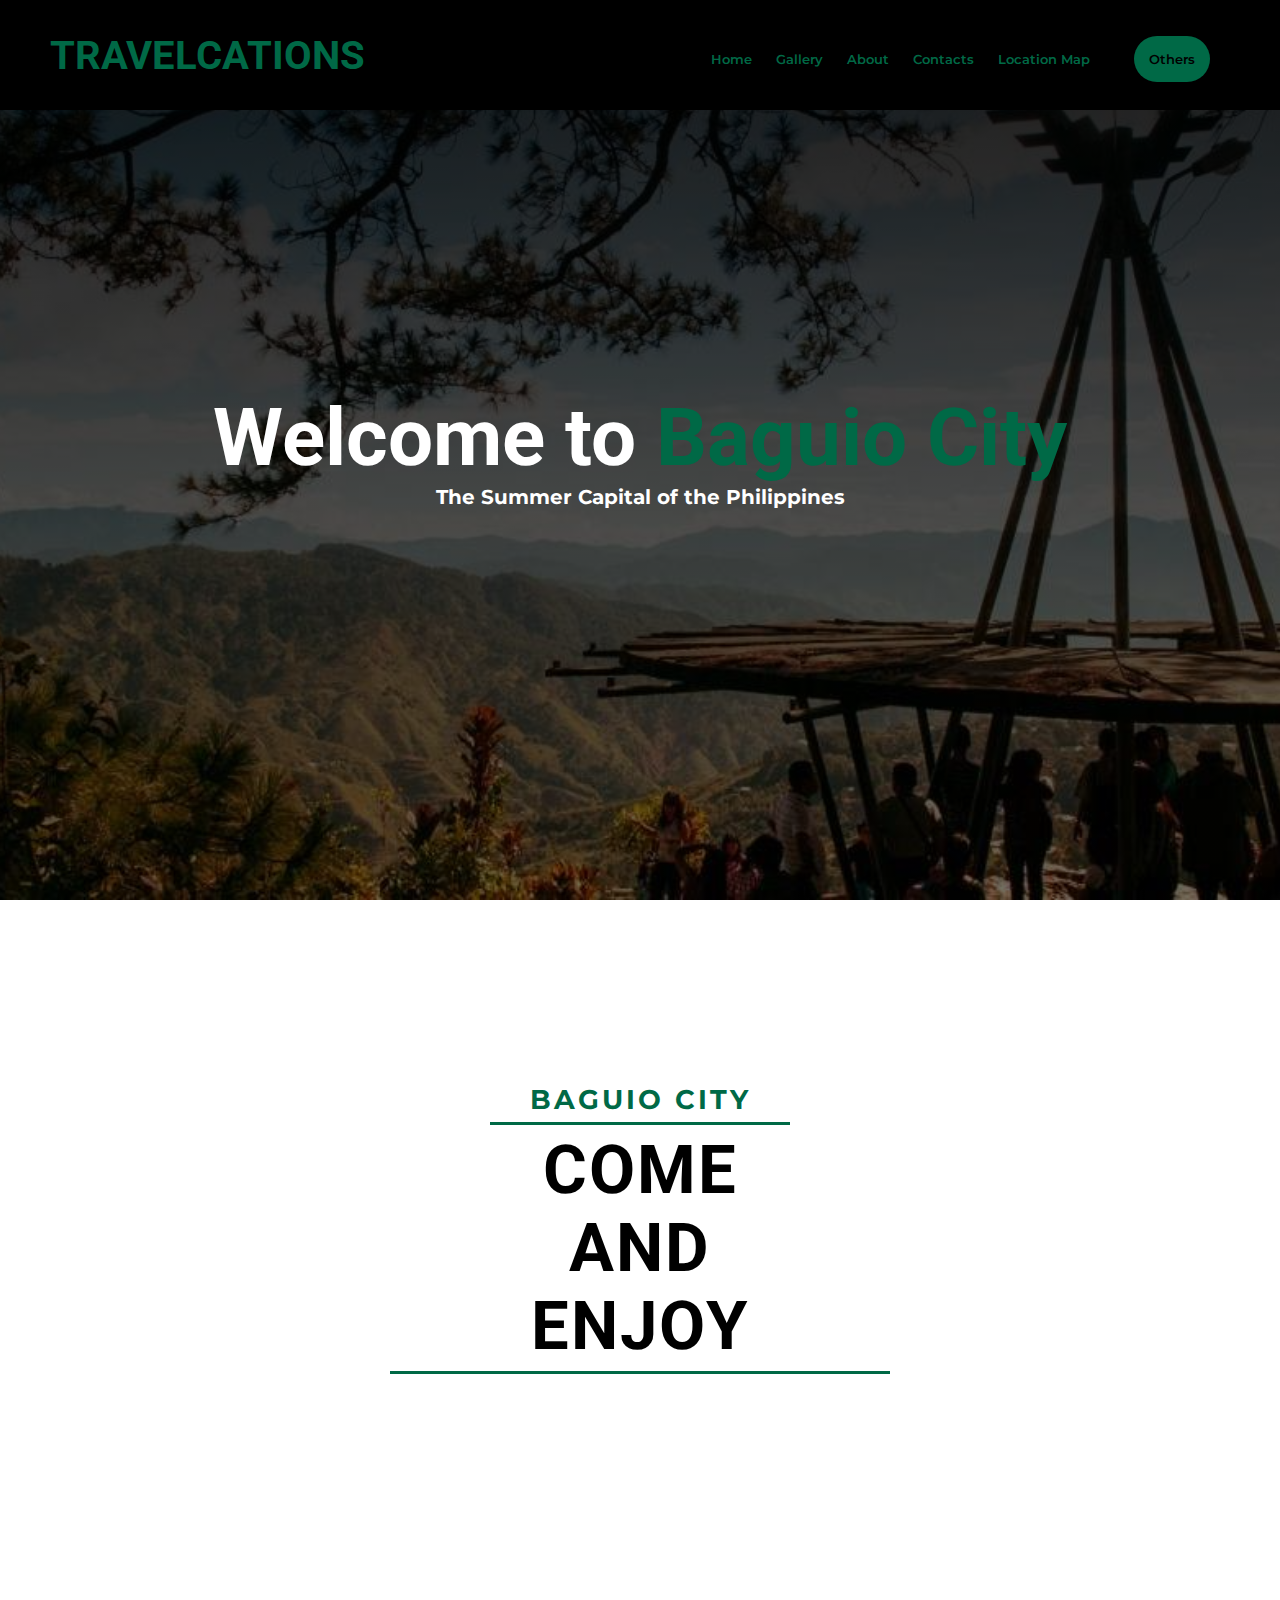
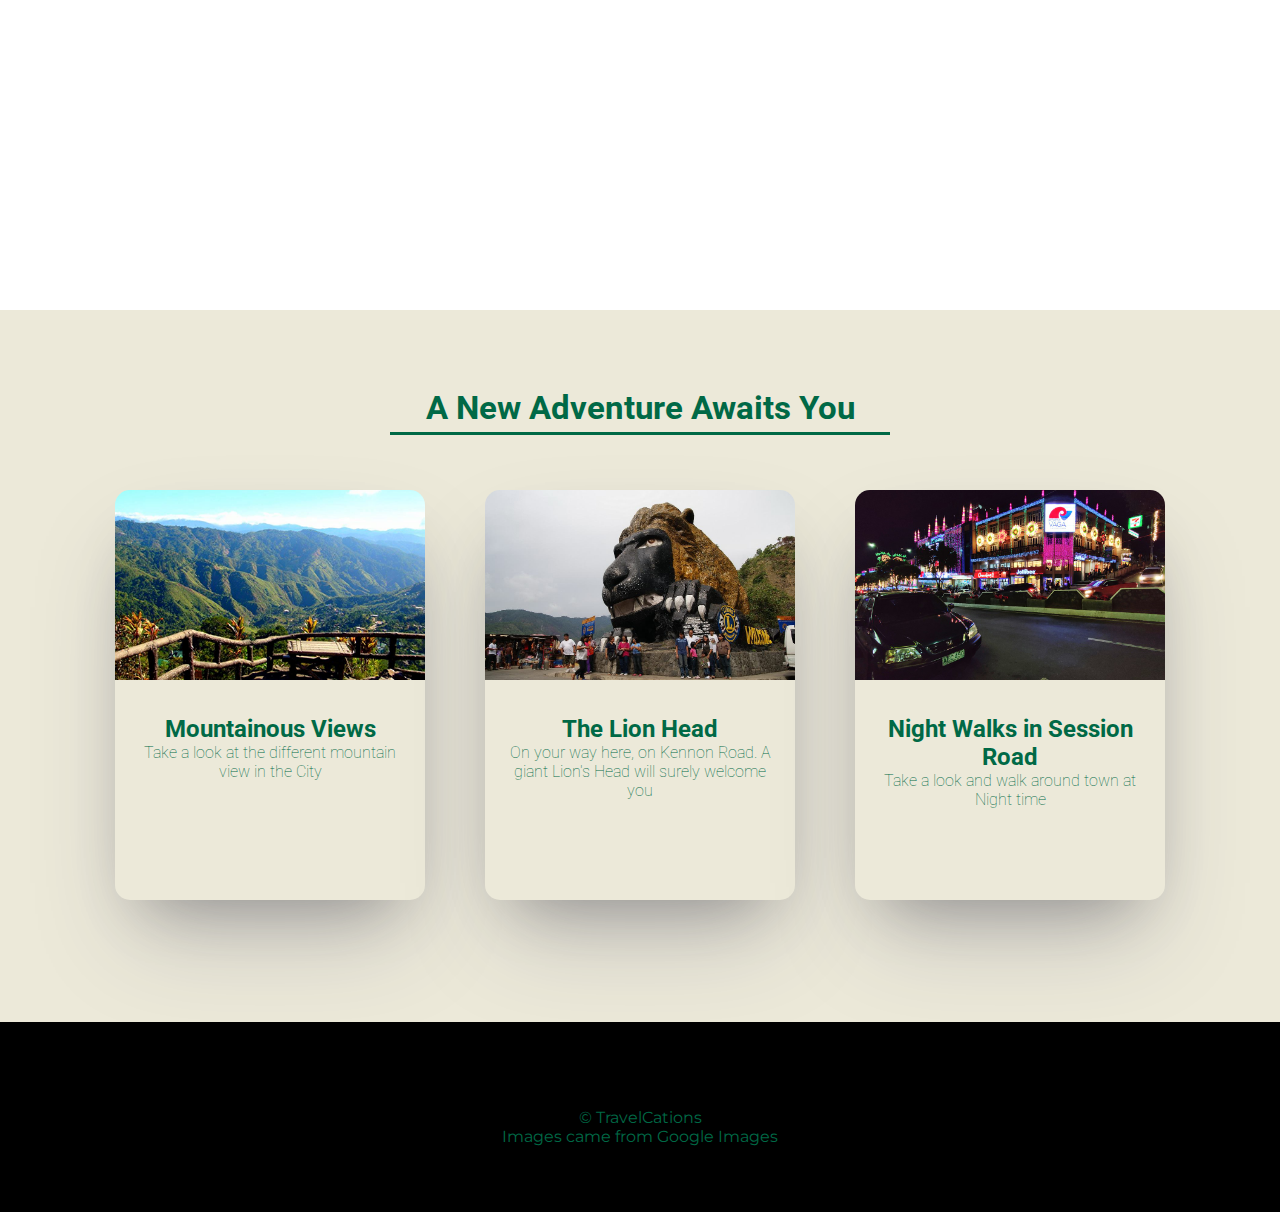
<file: index.html>
<!DOCTYPE html>
<html lang="en">
<head>
    <meta charset="UTF-8">
    <meta http-equiv="X-UA-Compatible" content="IE=edge">
    <meta name="viewport" content="width=device-width, initial-scale=1.0">
    <link rel="icon" href="./images/assets/mountain.png">
    <link rel="preconnect" href="https://fonts.googleapis.com">
    <link rel="preconnect" href="https://fonts.gstatic.com" crossorigin>
    <link href="https://fonts.googleapis.com/css2?family=Montserrat:wght@200;300;700&family=Roboto:wght@400;900&display=swap" rel="stylesheet">
    <link rel="stylesheet" href="./css/style.css">
    <title>TravelCations | Baguio City</title>
</head>
<body id="top">
    <!-- header -->
   <header>
       <div class="logo"><a href="#top"><h1>TRAVELCATIONS</h1></a></div>
    <!-- menu for desktop and laptops-->   
       <nav>
           <ul>
               <li><a href="#top">Home</a></li>
               <li><a href="./pages/gallery.html">Gallery</a></li>
               <li><a href="./pages/about.html">About</a></li>
               <li><a href="./pages/contact.html">Contacts</a></li>
               <li><a href="./pages/location-map.html">Location Map</a></li>
               <li><a class="other" href="./pages/other.html">Others</a></li>
           </ul>
       </nav>

    <!-- menu for mobile and tablets -->
       <div class="menu_icon" onclick="toggleMobileMenu(this)">
           <div class="bar1"></div>
           <div class="bar2"></div>
           <div class="bar3"></div>
           <ul class="mobile_menu">
                <li><a href="#top">Home</a></li>
                <li><a href="./pages/gallery.html">Gallery</a></li>
                <li><a href="./pages/about.html">About</a></li>
                <li><a href="./pages/contact.html">Contacts</a></li>
                <li><a href="./pages/location-map.html">Location Map</a></li>
                <li><a class="other_mobile" href="./pages/other.html">Others</a></li>
            </ul>
       </div>
   </header>

   <!-- end of header -->

   <!-- section 1-->
   <section class="section1">
       <div class="sect_text">
           <h1>Welcome to <span class="baguio"><a>Baguio City</a></span></h1>
           <p>The Summer Capital of the Philippines</p>
       </div>
   </section>
   <!-- end of section 1-->

   <!-- section 2 -->
   <section class="strawberry_section">
        <div class="greet">
            <p>Baguio City</p>
                <div class="barline"></div>
            <h1>Come <br>and<br> Enjoy</h1>
                <div class="barline1"></div>
        </div>

        <div class="icons scroll_reveal">
            <div class="icon-container">
                <div class="disp-icon">
                    <div class="icon-border">
                        <img src="./images/assets/hiking.png" alt="hiking">
                    </div>
                    <div class="icon-text">
                        <h2 class="h2_icon">Go Hiking</h2>
                        <p class="p_icon">Explore different outdoor activities</p>
                    </div>
                </div>
            </div>

            <div class="icon-container">
                <div class="disp-icon">
                    <div class="icon-border">
                        <img src="./images/assets/temperature.png" alt="hiking">
                    </div>
                    <div class="icon-text">
                        <h2 class="h2_icon">Experience the Cold Weather</h2>
                        <p class="p_icon">Feel the breeze of the cold weather in the city</p>
                    </div>
                </div>
            </div>

            <div class="icon-container">
                <div class="disp-icon">
                    <div class="icon-border">
                        <img src="./images/assets/location.png" alt="hiking">
                    </div>
                    <div class="icon-text">
                        <h2 class="h2_icon">Go to Different Places</h2>
                        <p class="p_icon">Walk around the City, there are lots of places to go</p>
                    </div>
                </div>
            </div>

        </div>
   </section>
   <!-- end of section2 -->

   <!-- section 3 but named section2 -->
   <section class="section2">
        <div class="section_title2">
            <h2>A New Adventure Awaits You</h2>
            <div class="barline3"></div>
        </div>

        <div class="images-container">
            <a href="./pages/gallery.html">
                <div class="card-images">
                    <div class="image spot1"></div>
                        <div class="card-text">
                            <h2>Mountainous Views</h2>
                            <p>Take a look at the different mountain view in the City</p>
                        </div>
            </a>
            </div>

            <div class="card-images">
                <a href="./pages/gallery.html">
                    <div class="image spot2"></div>
                        <div class="card-text">
                            <h2>The Lion Head</h2>
                            <p>On your way here, on Kennon Road. A giant Lion's Head will surely welcome you</p>
                        </div>
                </a>
            </div>

            <div class="card-images">
                <a href="./pages/gallery.html">
                    <div class="image spot3"></div>
                        <div class="card-text">
                            <h2>Night Walks in Session Road</h2>
                            <p>Take a look and walk around town at Night time</p>
                        </div>
                </a>
            </div>

        </div>
   </section>
   <!-- end of section 3-->

   <!-- footer -->
   <footer>
        <div>
            <p>&copy TravelCations</p>
            <p>Images came from Google Images</p>
        </div>
   </footer>

   
    <script src="./javascript/index.js"></script>
</body>
</html>
</file>
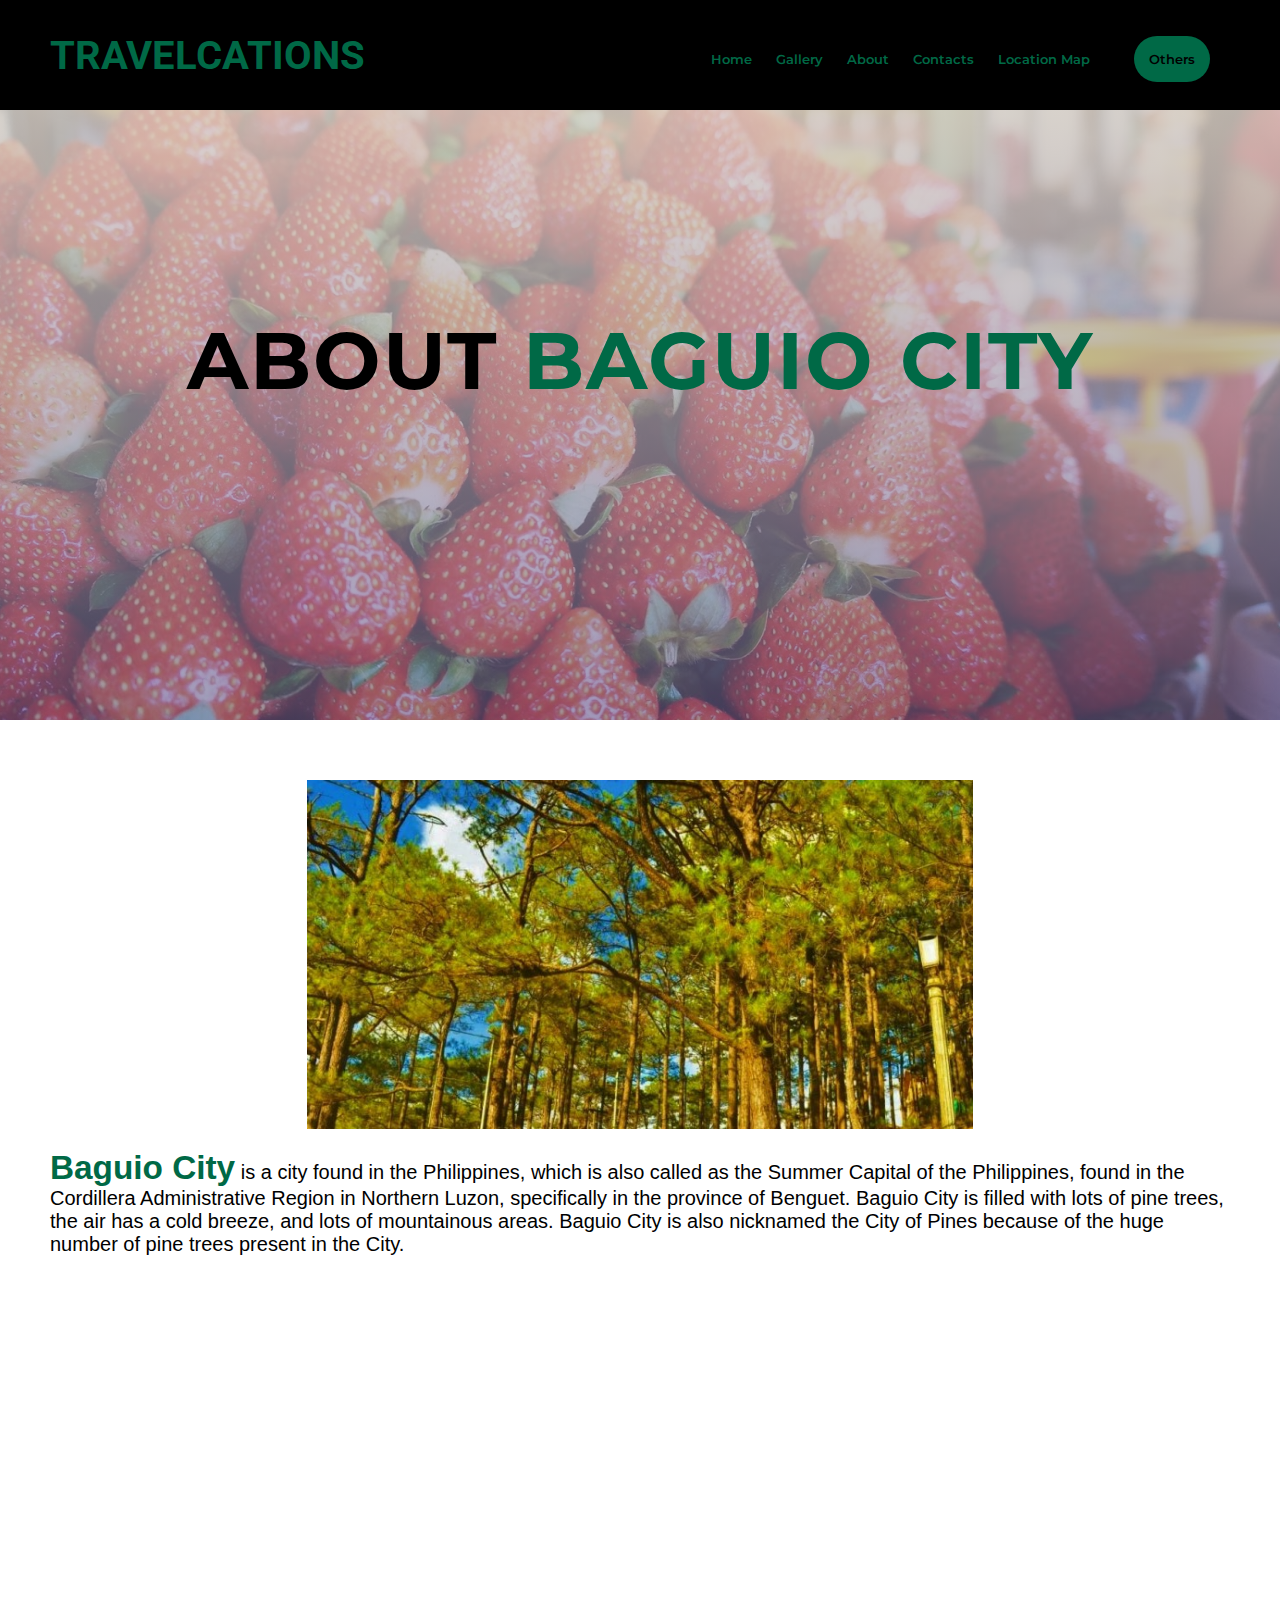
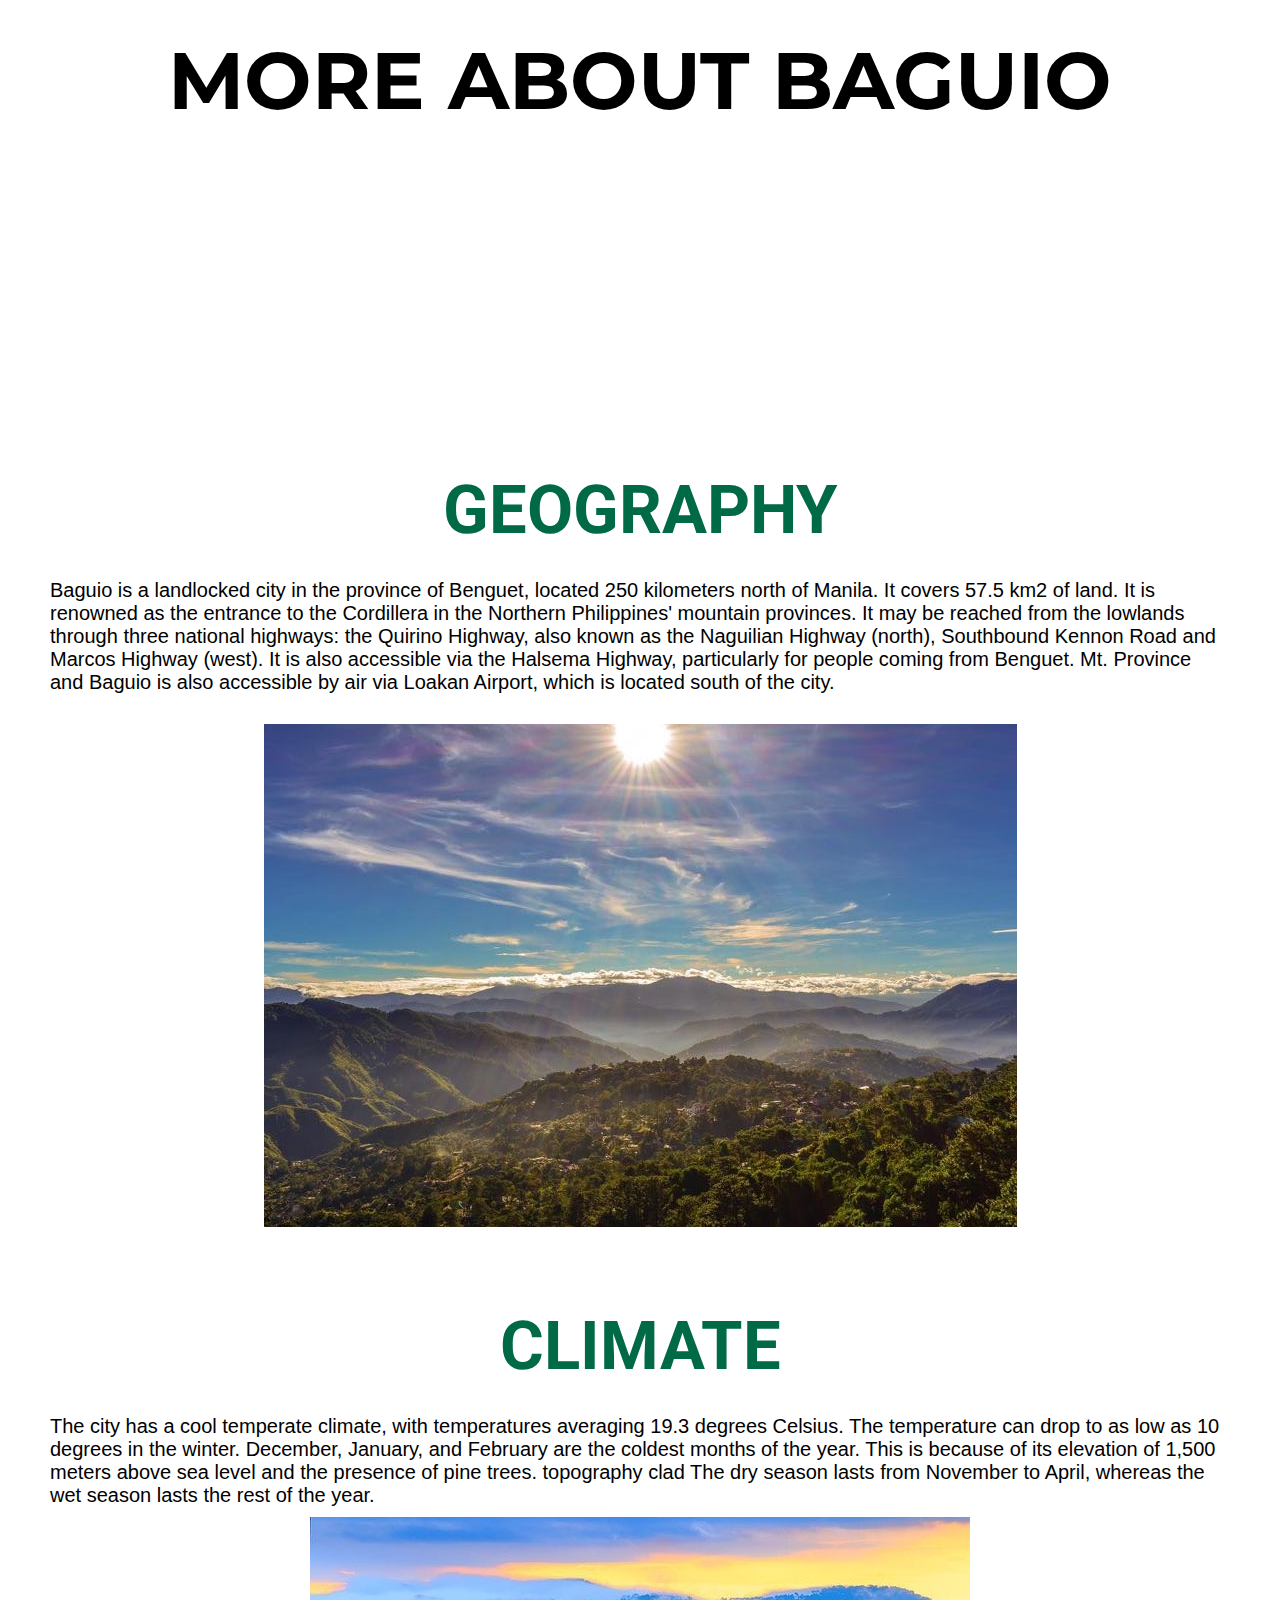
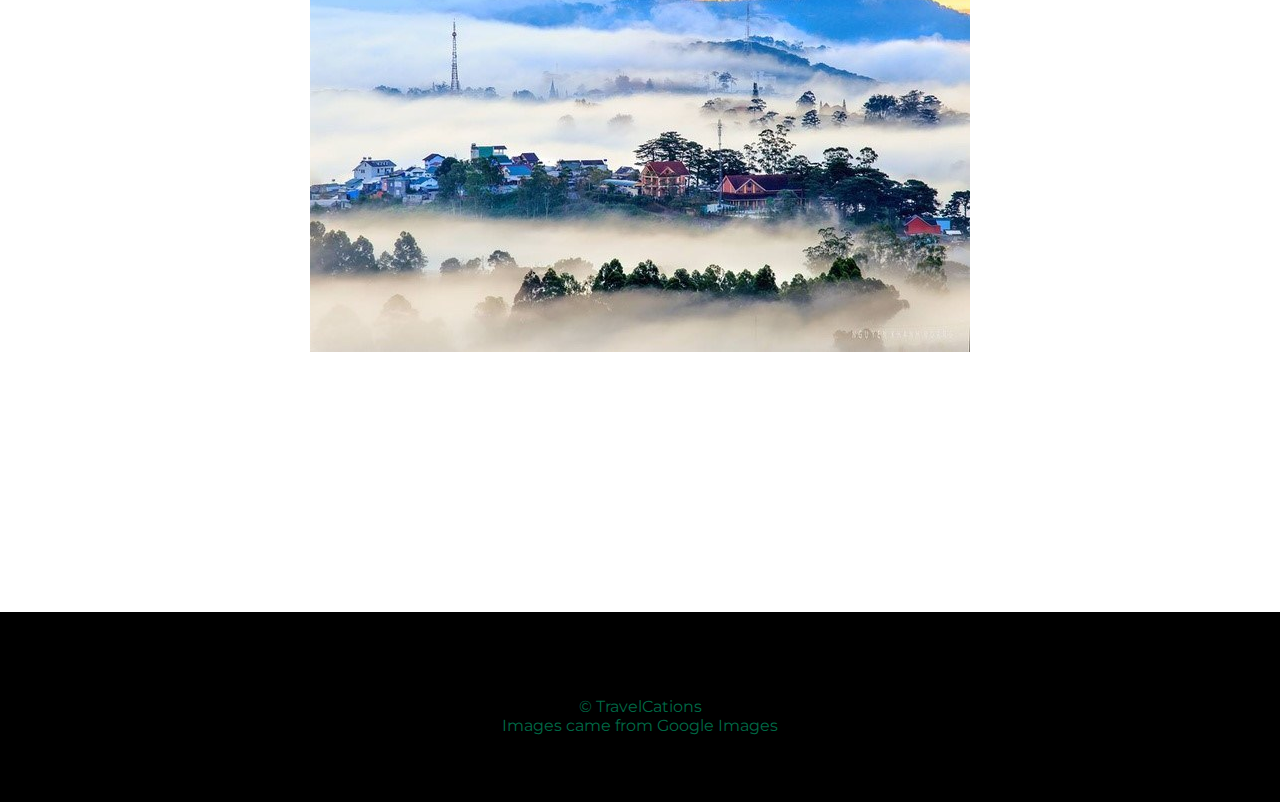
<file: pages/about.html>
<!DOCTYPE html>
<html lang="en">
<head>
    <meta charset="UTF-8">
    <meta http-equiv="X-UA-Compatible" content="IE=edge">
    <meta name="viewport" content="width=device-width, initial-scale=1.0">
    <link rel="icon" href="../images/assets/mountain.png">
    <link rel="preconnect" href="https://fonts.googleapis.com">
    <link rel="preconnect" href="https://fonts.gstatic.com" crossorigin>
    <link href="https://fonts.googleapis.com/css2?family=Montserrat:wght@200;300;700&family=Roboto:wght@400;900&display=swap" rel="stylesheet">
    <link rel="stylesheet" href="../css/about.css">
    <title>TravelCations | Baguio City</title>
</head>
<body id="top">
    <!-- header -->
   <header>
       <div class="logo"><a href="../index.html"><h1>TRAVELCATIONS</h1></a></div>
    <!-- menu for desktop and laptops-->   
       <nav>
            <ul>
                <li><a href="../index.html">Home</a></li>
                <li><a href="./gallery.html">Gallery</a></li>
                <li><a href="#top">About</a></li>
                <li><a href="./contact.html">Contacts</a></li>
                <li><a href="./location-map.html">Location Map</a></li>
                <li><a class="other" href="./other.html">Others</a></li>
            </ul>
       </nav>

    <!-- menu for mobile and tablets -->
       <div class="menu_icon" onclick="toggleMobileMenu(this)">
           <div class="bar1"></div>
           <div class="bar2"></div>
           <div class="bar3"></div>
           <ul class="mobile_menu">
                <li><a href="../index.html">Home</a></li>
                <li><a href="gallery.html">Gallery</a></li>
                <li><a href="#top">About</a></li>
                <li><a href="./contact.html">Contacts</a></li>
                <li><a href="./location-map.html">Location Map</a></li>
                <li><a class="other_mobile" href="./other.html">Others</a></li>
            </ul>
       </div>
   </header>

   <!-- end of header -->

   <!-- section 1-->
   <section class="section1">
       <div class="sect_text">
           <h1>About <span class="baguio">Baguio City</span></h1>
       </div>
   </section>
   <!-- end of section 1-->

   <!-- section 2-->
   <section class="section2">
        <article class="article">
            <div class="intro">
                <div>
                    <img src="../images/pine-tree.jpg">
                </div>
                <p><b>Baguio City</b> is a city found in the Philippines, which is also called as the Summer Capital of the Philippines,
                    found in the Cordillera Administrative Region in Northern Luzon, specifically in the province of Benguet. Baguio City 
                    is filled with lots of pine trees, the air has a cold breeze, and lots of mountainous areas. Baguio City is also 
                    nicknamed the City of Pines because of the huge number of pine trees present in the City.</p>
            </div>
            </div>
        </article>
   </section>

   <section class="scroll-image">
       <h2>MORE ABOUT BAGUIO</h2>
   </section>
   
   <section class="section3">
       <article class="article">
            <div class="geography">
                <h2>Geography</h2>
                <p>
                    Baguio is a landlocked city in the province of Benguet, located 250 kilometers north of Manila.
                    It covers 57.5 km2 of land. It is renowned as the entrance to the Cordillera in the Northern Philippines' mountain provinces.
                    It may be reached from the lowlands through three national highways: the Quirino Highway, also known as the Naguilian Highway (north),
                    Southbound Kennon Road and Marcos Highway (west). It is also accessible via the Halsema Highway, particularly for people coming from Benguet.
                    Mt. Province and Baguio is also accessible by air via Loakan Airport, which is located south of the city.
                </p>
                    <div>
                        <img src="../images/mountains.jpg">
                    </div>
                </div>

                <div class="climate">
                    <h2>Climate</h2>
                <p>
                    The city has a cool temperate climate, with temperatures averaging 19.3 degrees Celsius. The temperature can drop to as low as 10 degrees in the winter.
                    December, January, and February are the coldest months of the year. This is because of its elevation of 1,500 meters above sea level and the presence of pine trees.
                    topography clad The dry season lasts from November to April, whereas the wet season lasts the rest of the year.
                </p>
                    <div>
                        <img src="../images/climate.jpg" alt="">
                    </div>
        </article>
   </section>
   <footer>
    <div>
        <p>&copy TravelCations</p>
        <p>Images came from Google Images</p>
    </div>
    </footer>
   <script src="../javascript/index.js"></script>
</body>
</html>
</file>
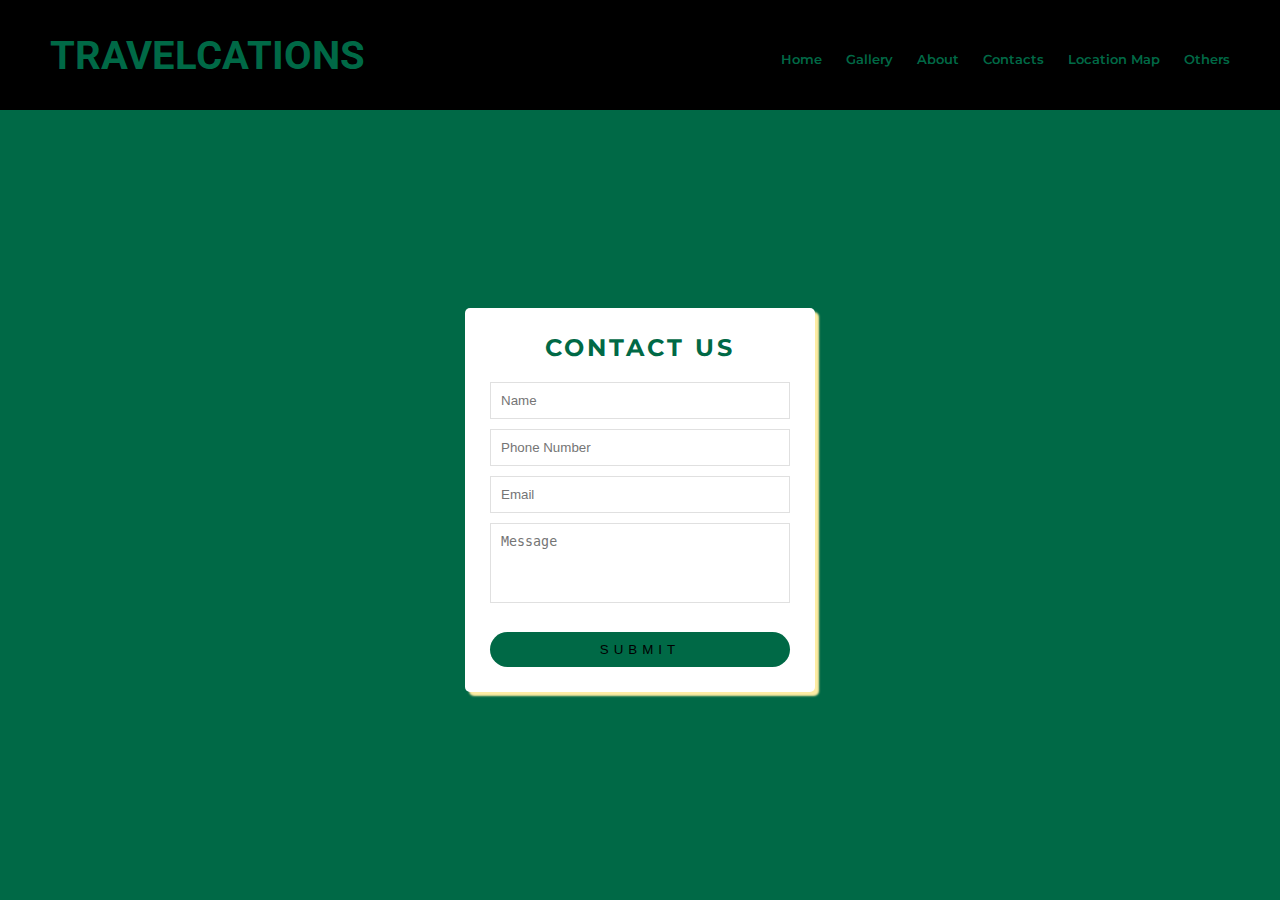
<file: pages/contact.html>
<!DOCTYPE html>
<html lang="en">
<head>
    <meta charset="UTF-8">
    <meta http-equiv="X-UA-Compatible" content="IE=edge">
    <meta name="viewport" content="width=device-width, initial-scale=1.0">
    <link rel="icon" href="../images/assets/mountain.png">
    <link rel="preconnect" href="https://fonts.googleapis.com">
    <link rel="preconnect" href="https://fonts.gstatic.com" crossorigin>
    <link href="https://fonts.googleapis.com/css2?family=Montserrat:wght@200;300;700&family=Roboto:wght@400;900&display=swap" rel="stylesheet">
    <link rel="stylesheet" href="../css/contact.css">
    <title>TravelCations | Baguio City</title>
</head>
<body id="top">
    <!-- header -->
   <header>
       <div class="logo"><a href="../index.html"><h1>TRAVELCATIONS</h1></a></div>
    <!-- menu for desktop and laptops-->   
       <nav>
            <ul>
                <li><a href="../index.html">Home</a></li>
                <li><a href="./gallery.html">Gallery</a></li>
                <li><a href="./about.html">About</a></li>
                <li><a href="#top">Contacts</a></li>
                <li><a href="./location-map.html">Location Map</a></li>
                <li><a class="other" href="../pages/other.html">Others</a></li>
            </ul>
       </nav>

    <!-- menu for mobile and tablets -->
       <div class="menu_icon" onclick="toggleMobileMenu(this)">
           <div class="bar1"></div>
           <div class="bar2"></div>
           <div class="bar3"></div>
           <ul class="mobile_menu">
                <li><a href="../index.html">Home</a></li>
                <li><a href="gallery.html">Gallery</a></li>
                <li><a href="./about.html">About</a></li>
                <li><a href="#top">Contacts</a></li>
                <li><a href="./location-map.html">Location Map</a></li>
                <li><a class="other_mobile" href="../pages/other.html">Others</a></li>
            </ul>
       </div>
   </header>
   <!-- end of header -->

   <section class="main-section">
       <div>
        <h2>Contact Us</h2>
       <div id="error"></div>
       
       <form action="" id="myform" onsubmit="return validation()">
           <div class="input_field">
               <input type="text" placeholder="Name" id="name">
           </div>

           <div class="input_field">
            <input type="text" placeholder="Phone Number" id="phone">
            </div>

            <div class="input_field">
            <input type="text" placeholder="Email" id="email">
            </div>

            <div class="input_field">
                <textarea placeholder="Message" id="message"></textarea>
            </div>
            <div class="btn">
                <input type="submit">
            </div>
       </form>

       </div>
   </section>

   <script src="../javascript/index.js"></script>
   <script src="../javascript/contact.js"></script>
</body>
</html>
</file>
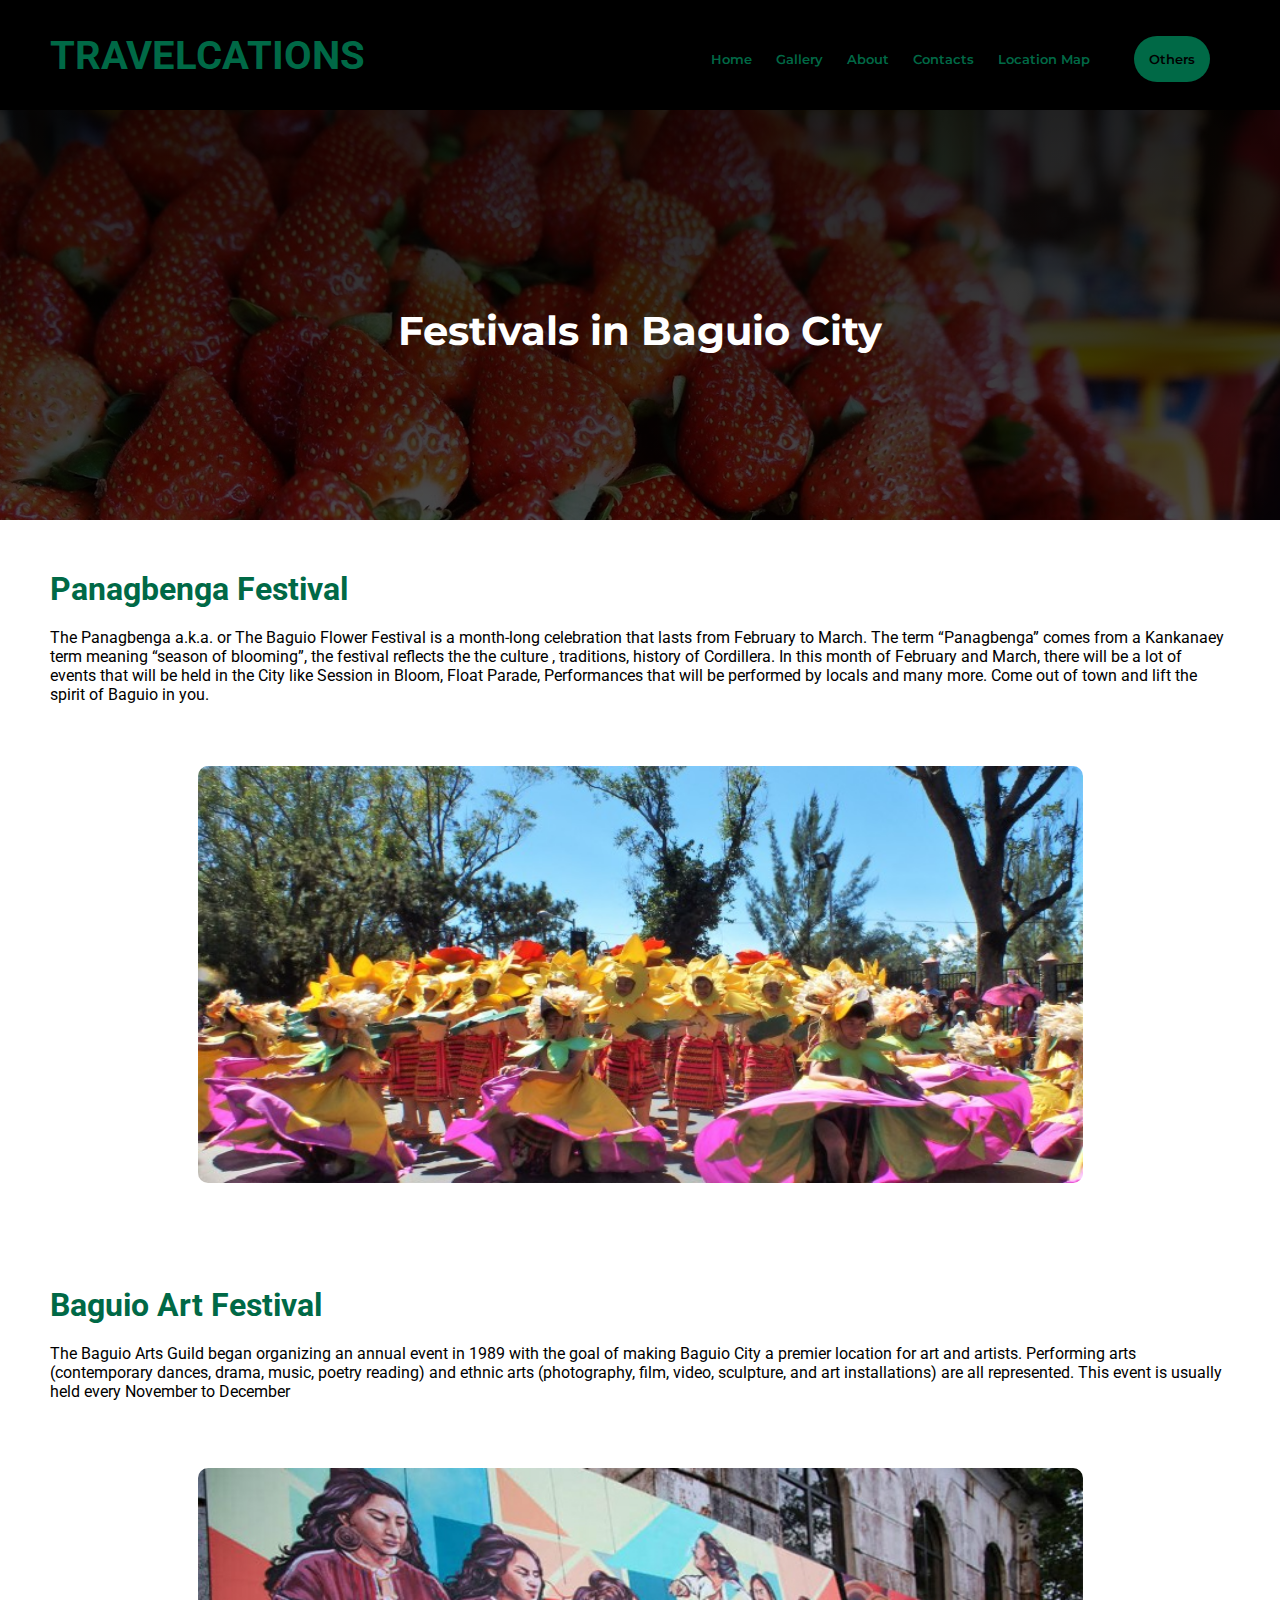
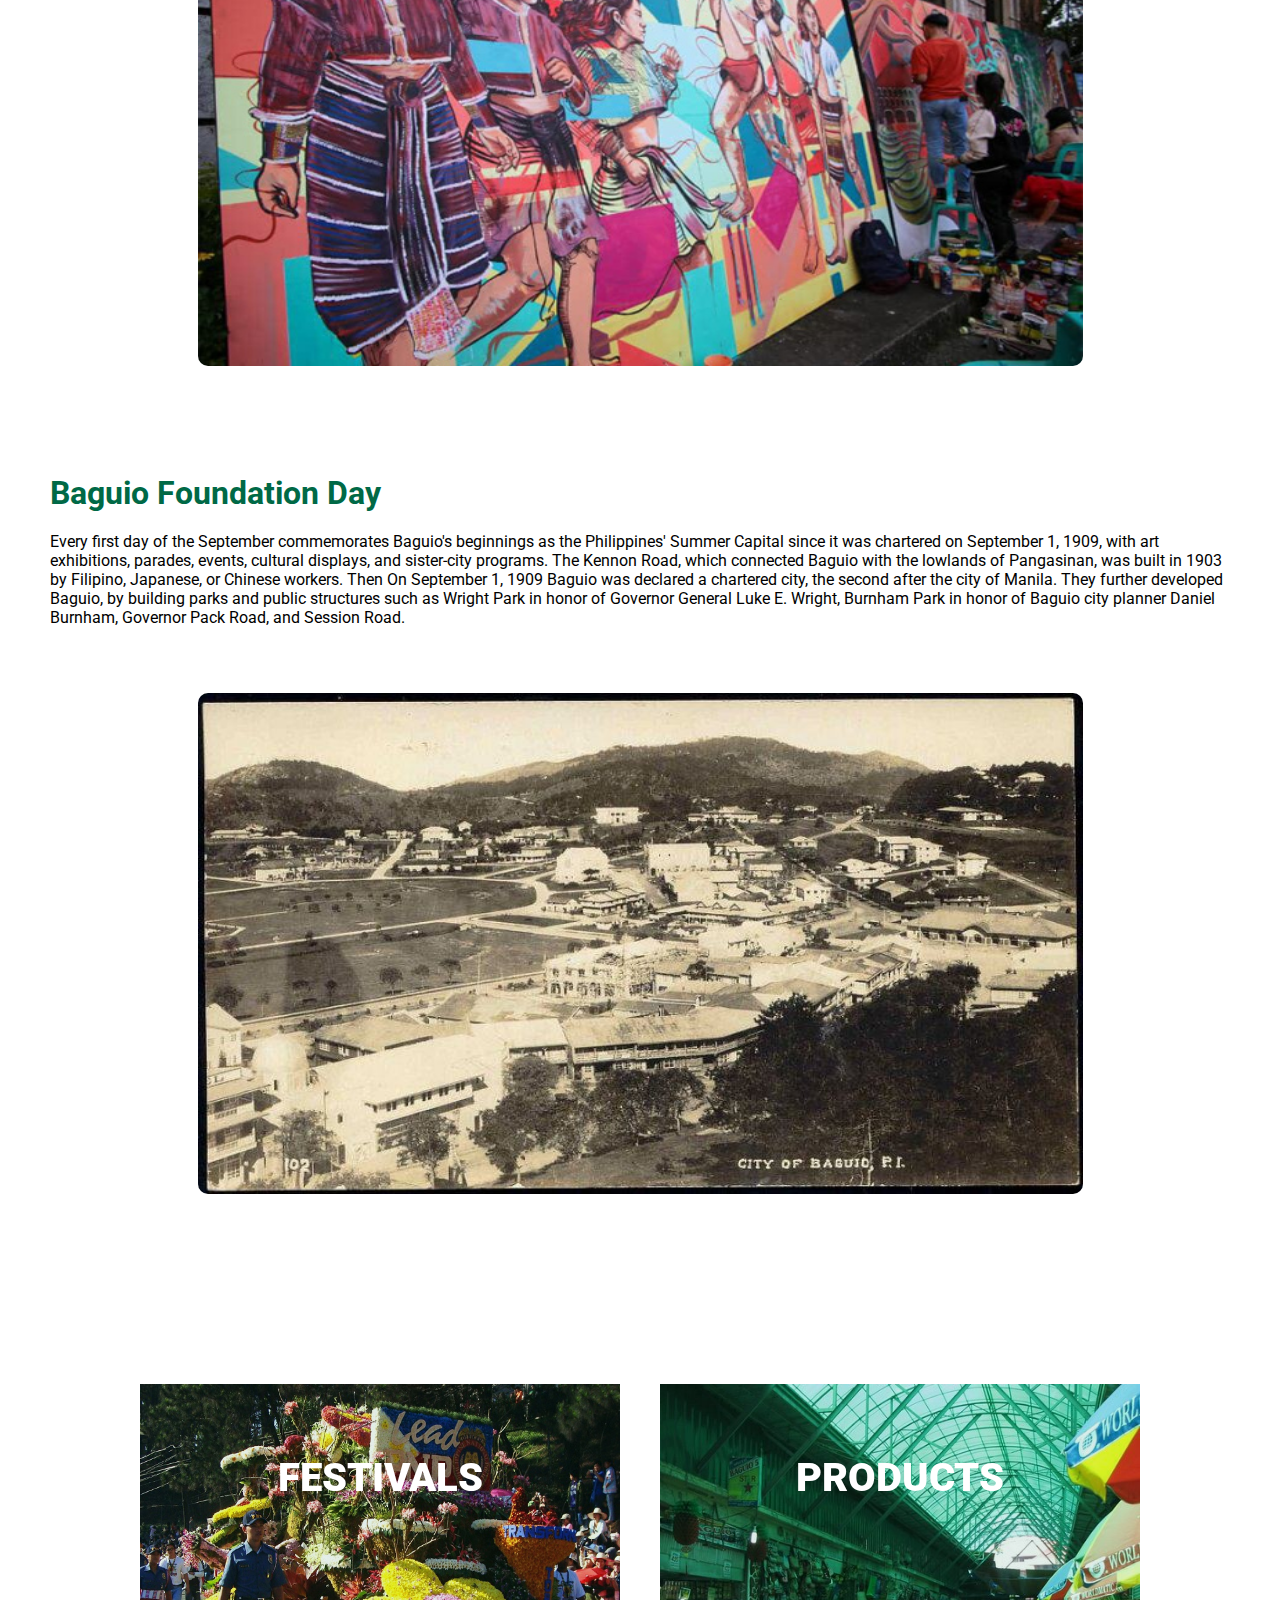
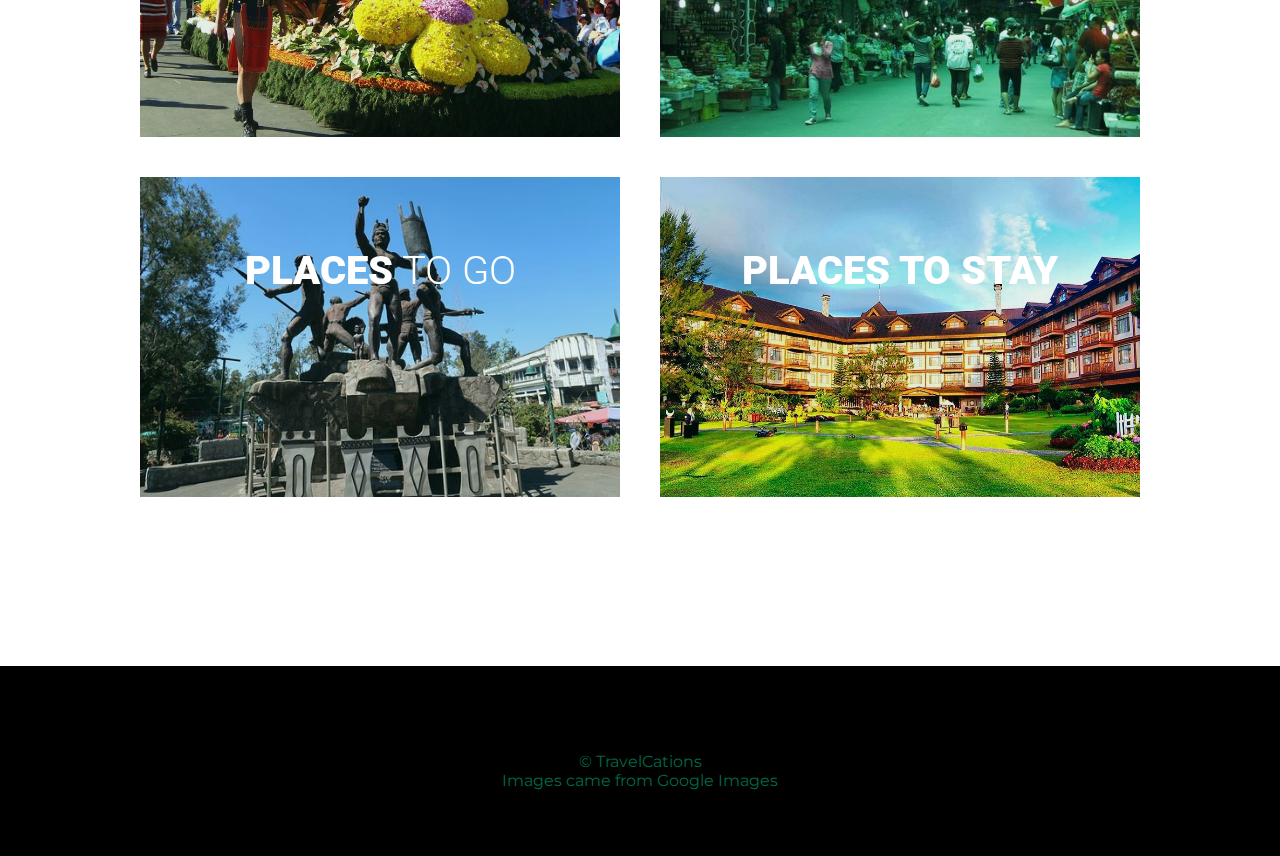
<file: pages/festivals.html>
<!DOCTYPE html>
<html lang="en">
<head>
    <meta charset="UTF-8">
    <meta http-equiv="X-UA-Compatible" content="IE=edge">
    <meta name="viewport" content="width=device-width, initial-scale=1.0">
    <link rel="icon" href="../images/assets/mountain.png">
    <link rel="preconnect" href="https://fonts.googleapis.com">
    <link rel="preconnect" href="https://fonts.gstatic.com" crossorigin>
    <link href="https://fonts.googleapis.com/css2?family=Montserrat:wght@200;300;700&family=Roboto:wght@400;900&display=swap" rel="stylesheet">
    <link rel="stylesheet" href="../css/festivals.css">
    <title>TravelCations | Baguio City</title>
</head>
<body id="top">
    <!-- header -->
   <header>
       <div class="logo"><a href="../index.html"><h1>TRAVELCATIONS</h1></a></div>
    <!-- menu for desktop and laptops-->   
       <nav>
           <ul>
               <li><a href="../index.html">Home</a></li>
               <li><a href="./gallery.html">Gallery</a></li>
               <li><a href="./about.html">About</a></li>
               <li><a href="./contact.html">Contacts</a></li>
               <li><a href="./location-map.html">Location Map</a></li>
               <li><a class="other" href="./other.html">Others</a></li>
           </ul>
       </nav>

    <!-- menu for mobile and tablets -->
       <div class="menu_icon" onclick="toggleMobileMenu(this)">
           <div class="bar1"></div>
           <div class="bar2"></div>
           <div class="bar3"></div>
           <ul class="mobile_menu">
                <li><a href="../index.html">Home</a></li>
                <li><a href="./gallery.html">Gallery</a></li>
                <li><a href="./about.html">About</a></li>
                <li><a href="./contact.html">Contacts</a></li>
                <li><a href="./location-map.html">Location Map</a></li>
                <li><a class="other_mobile" href="./other.html">Others</a></li>
            </ul>
       </div>
   </header>

   <section class="intro">
       <div class="text">
           <h2>Festivals in Baguio City</h2>
       </div>
   </section>

    <section class="festival">
        <div class="festival-container">
            <h1>Panagbenga Festival</h1>
            <p>The Panagbenga a.k.a. or The Baguio Flower Festival is a month-long celebration that lasts from February to March.
                The term “Panagbenga” comes from a Kankanaey term meaning “season of blooming”, the festival reflects the the culture
                , traditions, history of Cordillera. In this month of February and March, there will be a lot of events that will be held
                in the City like Session in Bloom, Float Parade, Performances that will be performed by locals and many more. Come out of town 
                and lift the spirit of Baguio in you. <br><br> 
            </p>
            <div class="image-festival">
                <img src="../images/festivals/panagbenga.jpg" alt="">
            </div>
        </div>

        <div class="festival-container">
            <h1>Baguio Art Festival</h1>
            <p>The Baguio Arts Guild began organizing an annual event in 1989 with the goal of making Baguio City a premier location for art
                and artists. Performing arts (contemporary dances, drama, music, poetry reading) and ethnic arts (photography, film, video, 
                sculpture, and art installations) are all represented. This event is usually held every November to December<br><br> 
            </p>
            <div class="image-festival">
                <img src="../images/festivals/art.jpg" alt="">
            </div>
        </div>

        <div class="festival-container">
            <h1>Baguio Foundation Day</h1>
            <p>Every first day of the September commemorates Baguio's beginnings as the Philippines' Summer Capital since it was chartered on 
                September 1, 1909, with art exhibitions, parades, events, cultural displays, and sister-city programs. The Kennon Road, which 
                connected Baguio with the lowlands of Pangasinan, was built in 1903 by Filipino, Japanese, or Chinese workers. Then On 
                September 1, 1909 Baguio was declared a chartered city, the second after the city of Manila. They further developed Baguio, by 
                building parks and public structures such as Wright Park in honor of Governor General Luke E. Wright, Burnham Park in honor of
                Baguio city planner Daniel Burnham, Governor Pack Road, and Session Road.<br><br> 
            </p>
            <div class="image-festival">
                <img src="../images/festivals/baguio-day.jpg" alt="">
            </div>
        </div>
    </section>   

   <section class="link-images">
       <div class="row-images">
           <div class="image">
                <img src="../images/festival.jpg" >
                <div class="texts">
                    <h2><span>Festivals</span></h2>
                    <p>Learn about the Festival in Baguio</p>
                    <div class="link">
                        <a href="#top" class="more">Read More</a>
                    </div>
                </div>
           </div>

           <div class="image">
                <img src="../images/products.jpg" >
                <div class="texts">
                    <h2><span>Products</span></h2>
                    <p>Find some products in Baguio City</p>
                    <div class="link">
                        <a href="./products.html" class="more">Read More</a>
                    </div>
                </div>
            </div>

            <div class="image"> 
                <img src="../images/places.jpg" >
                <div class="texts">
                    <h2><span>Places</span> to Go</h2>
                    <p>Here are some places where you can go</p>
                    <div class="link">
                        <a href="./places.html" class="more">Read More</a>
                    </div>
                </div>
            </div>

            <div class="image">
                 <img src="../images/place-to-stay.jpg">
                 <div class="texts">
                     <h2><span>Places to Stay</span></h2>
                     <p>Find a place to stay</p>
                     <div class="link">
                        <a href="./places-to-stay.html" class="more">Read More</a>
                    </div>
                 </div>
            </div>
        </div>   
   </section>


   <footer>
        <div>
            <p>&copy TravelCations</p>
            <p>Images came from Google Images</p>
        </div>
   </footer>

   
    <script src="../javascript/index.js"></script>
</body>
</html>
</file>
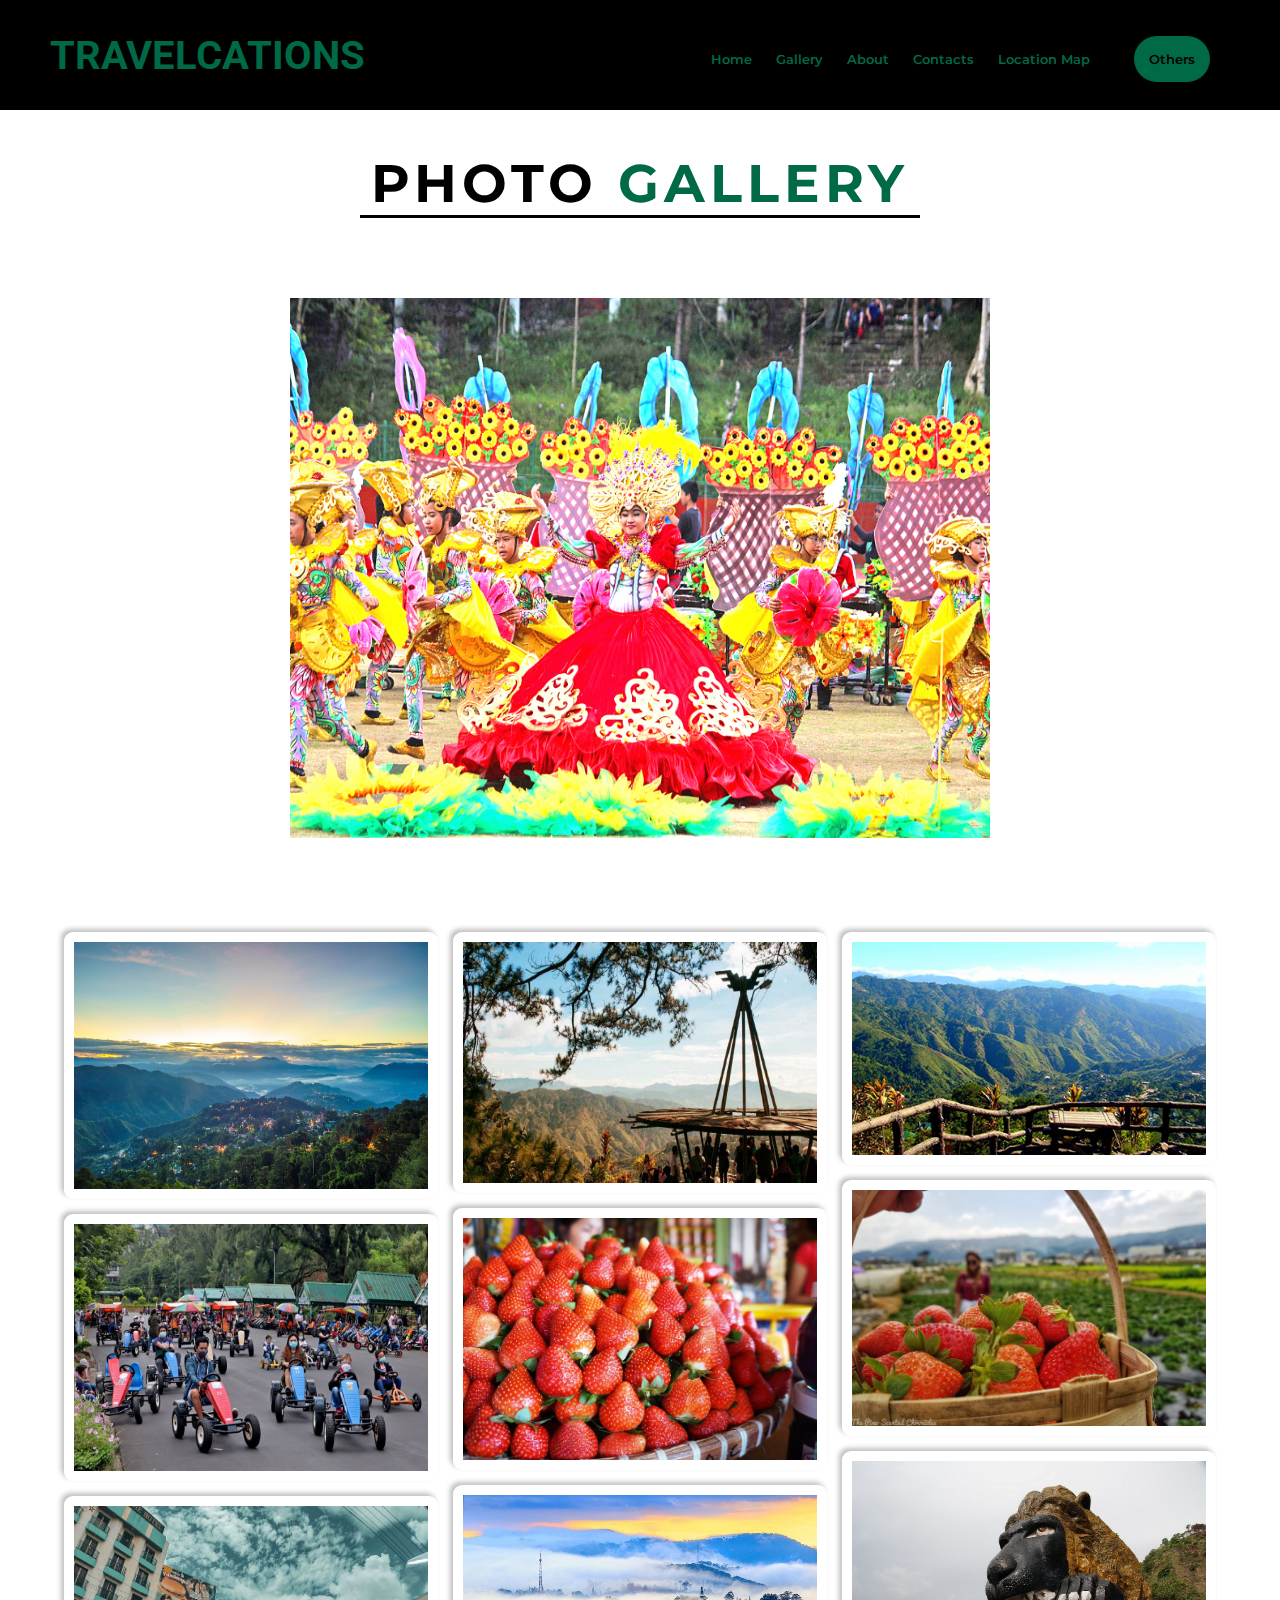
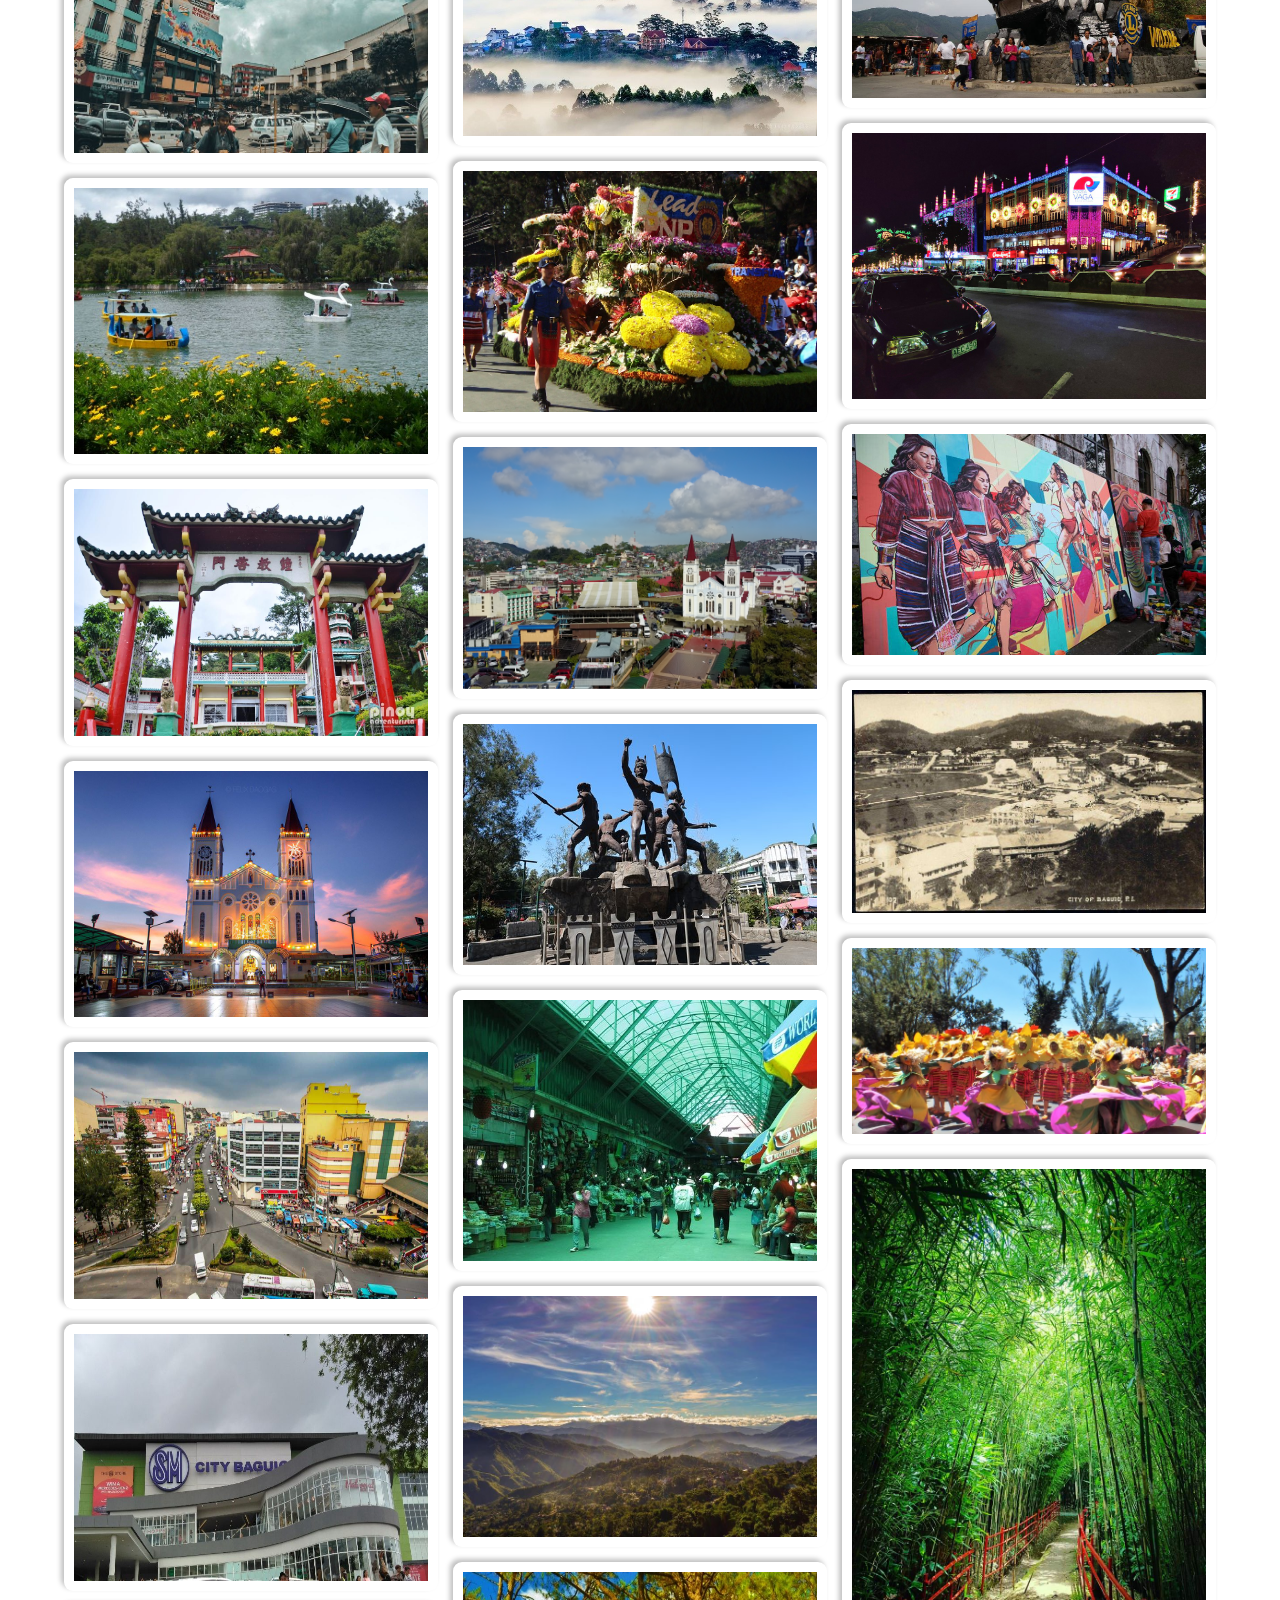
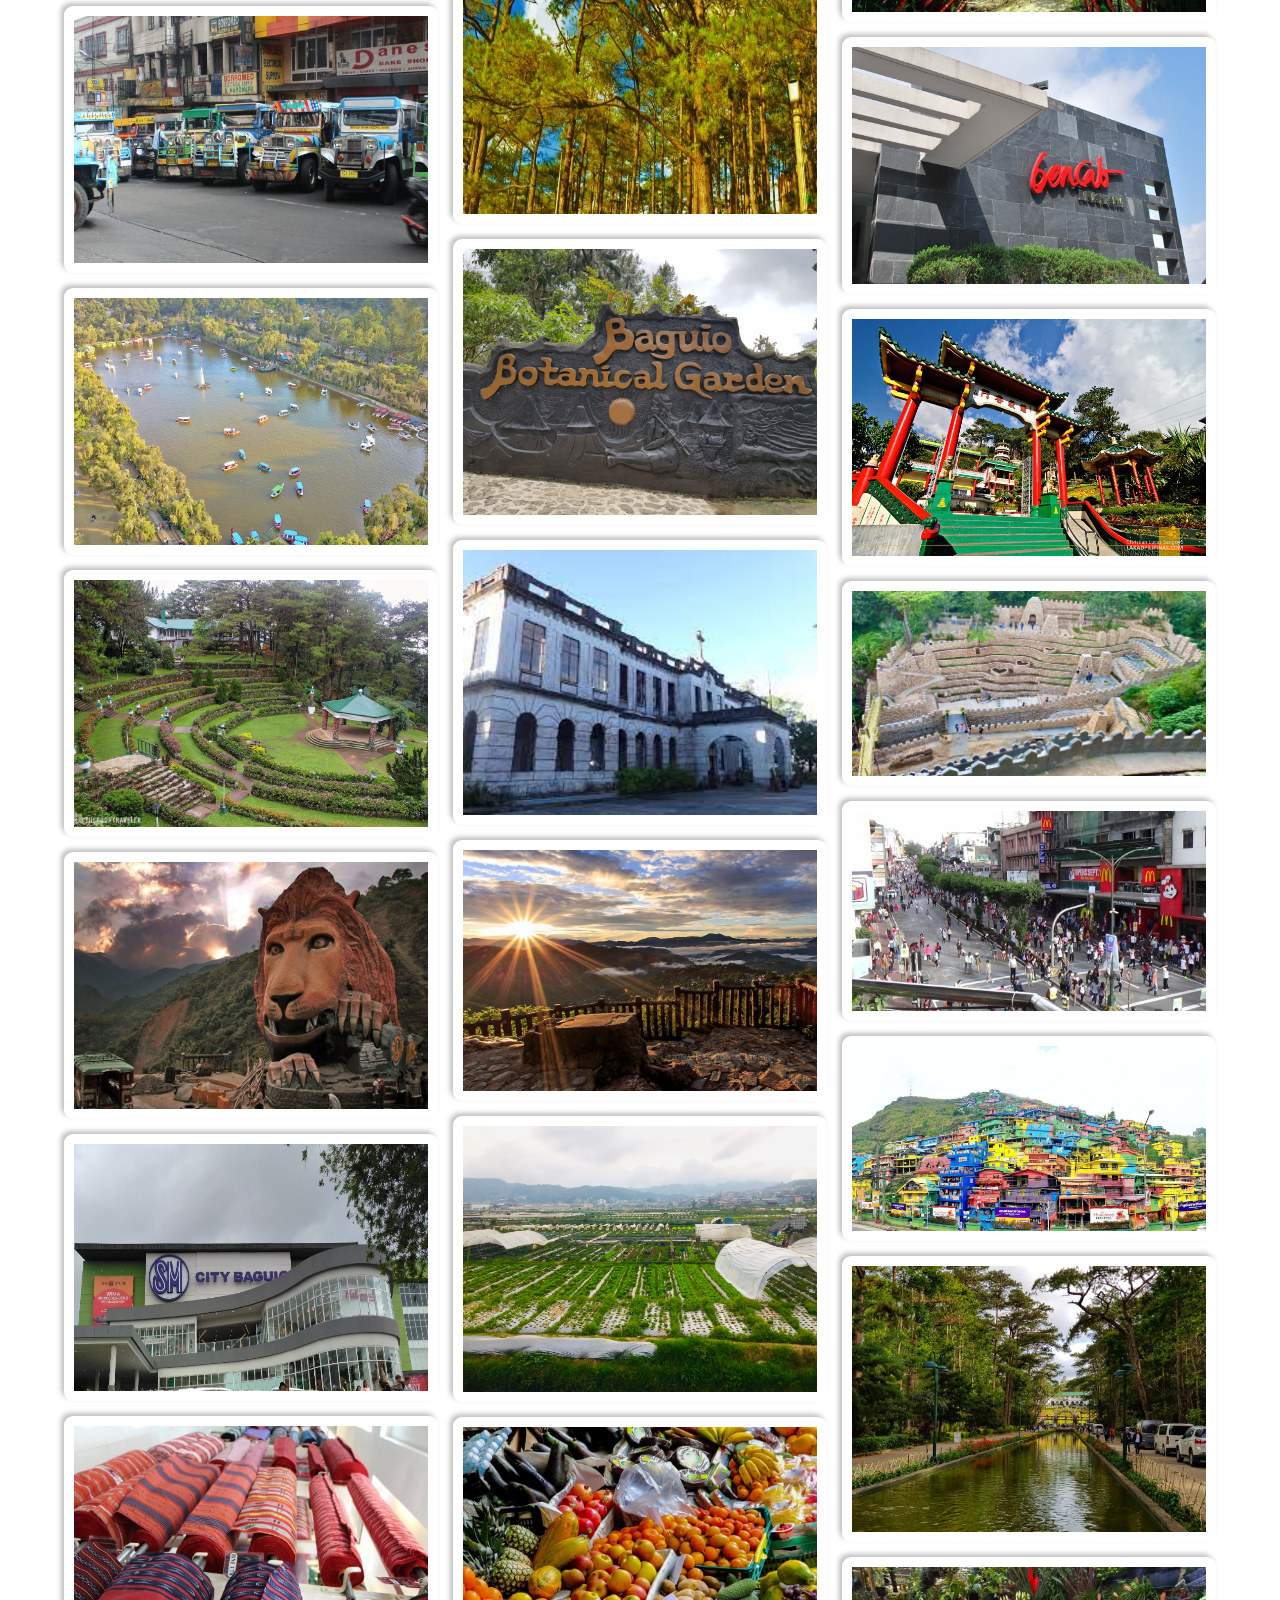
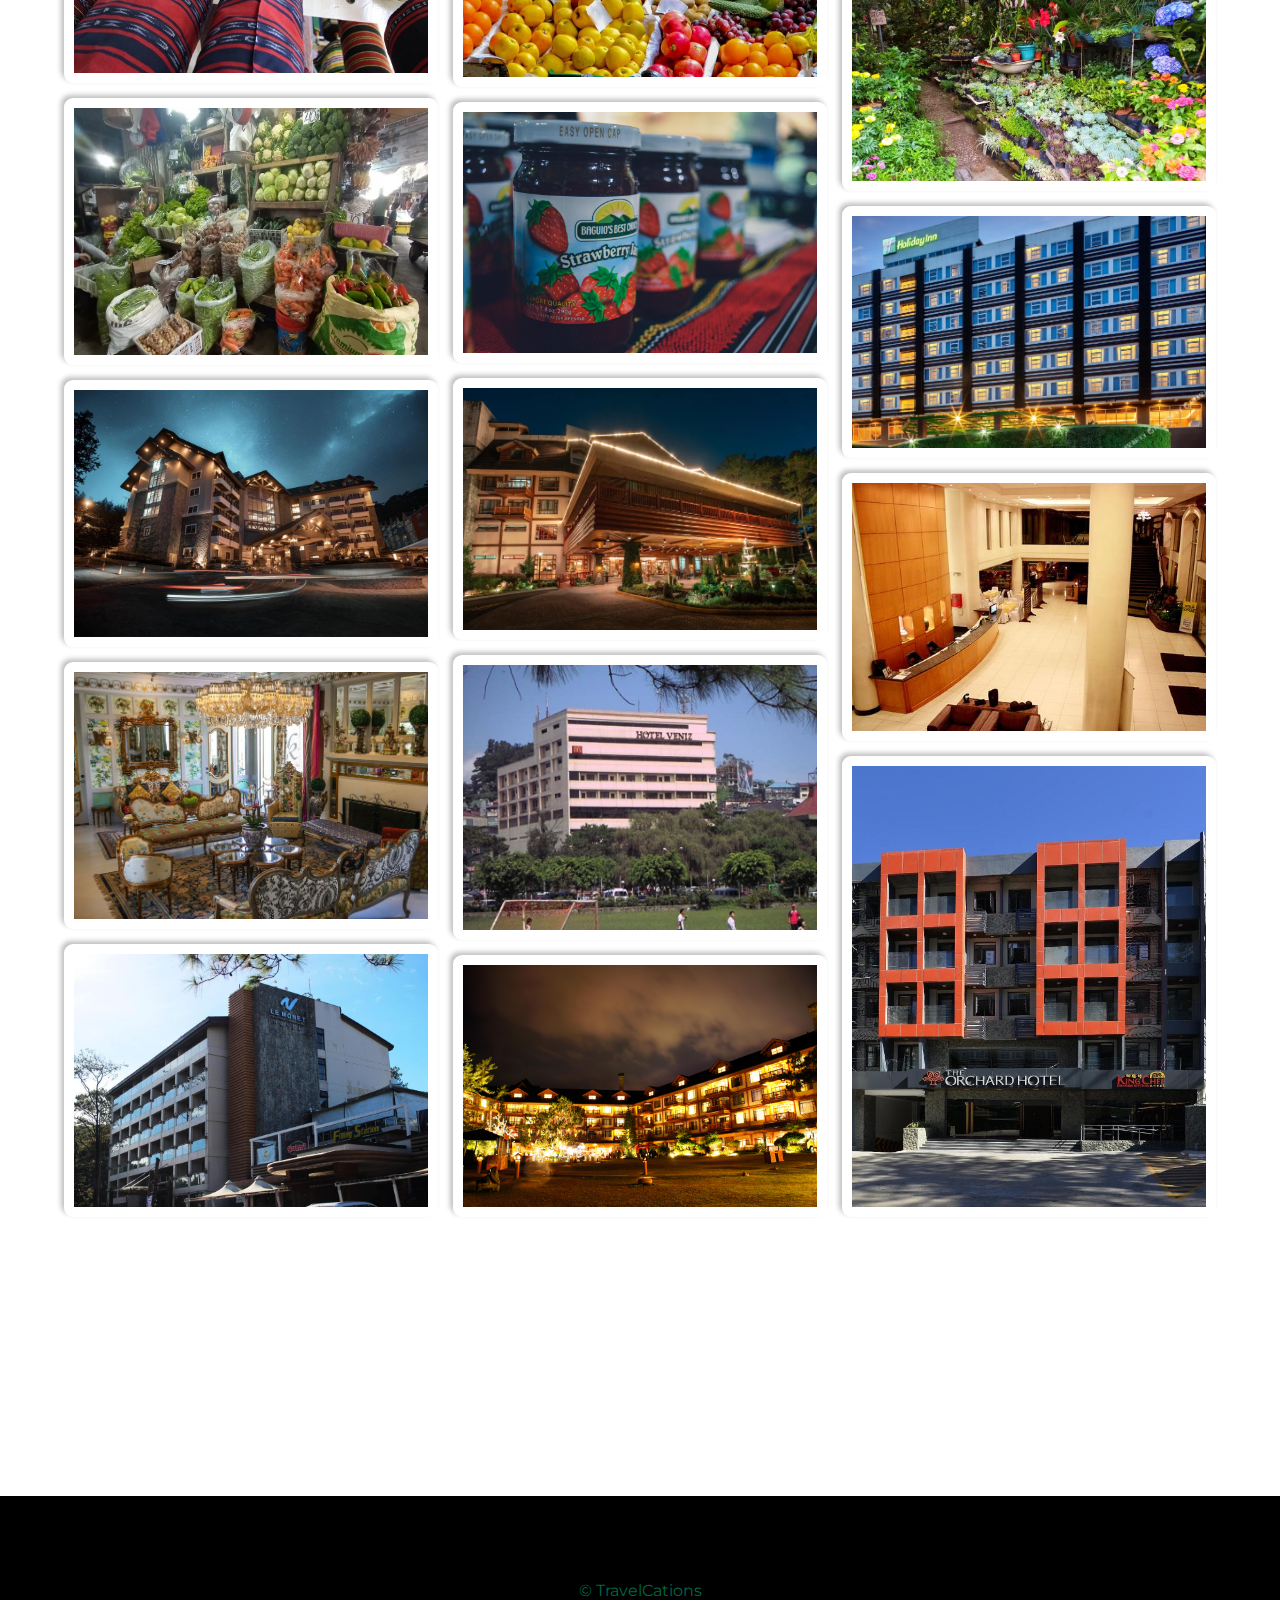
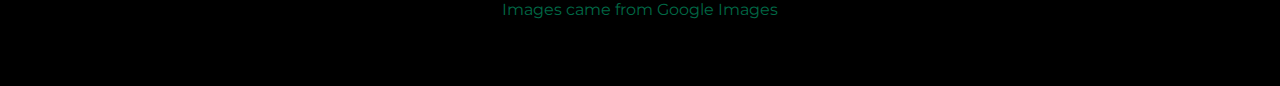
<file: pages/gallery.html>
<!DOCTYPE html>
<html lang="en">
<head>
    <meta charset="UTF-8">
    <meta http-equiv="X-UA-Compatible" content="IE=edge">
    <meta name="viewport" content="width=device-width, initial-scale=1.0">
    <link rel="icon" href="../images/assets/mountain.png">
    <link rel="preconnect" href="https://fonts.googleapis.com">
    <link rel="preconnect" href="https://fonts.gstatic.com" crossorigin>
    <link href="https://fonts.googleapis.com/css2?family=Montserrat:wght@200;300;700&family=Roboto:wght@400;900&display=swap" rel="stylesheet">
    <link rel="stylesheet" href="../css/gallery.css">
    <title>TravelCations | Baguio City</title>
</head>
<body id="top">
   <header>
       <div class="logo"><a href="../index.html"><h1>TRAVELCATIONS</h1></a></div>
       <nav>
            <ul>
                <li><a href="../index.html">Home</a></li>
                <li><a href="#top">Gallery</a></li>
                <li><a href="./about.html">About</a></li>
                <li><a href="./contact.html">Contacts</a></li>
                <li><a href="./location-map.html">Location Map</a></li>
                <li><a class="other" href="./other.html">Others</a></li>
            </ul>
       </nav>

       <div class="menu_icon" onclick="toggleMobileMenu(this)">
           <div class="bar1"></div>
           <div class="bar2"></div>
           <div class="bar3"></div>
           <ul class="mobile_menu">
                <li><a href="../index.html">Home</a></li>
                <li><a href="#top">Gallery</a></li>
                <li><a href="./about.html">About</a></li>
                <li><a href="./contact.html">Contacts</a></li>
                <li><a href="./location-map.html">Location Map</a></li>
                <li><a class="other_mobile" href="./other.html">Others</a></li>
        </ul>
       </div>
   </header>

   <section class="section1">
       <div>
           <h2>PHOTO <span>GALLERY</span></h2>
           <div class="barline"></div>
       </div>
   </section>

   <section class="section2">
        <div class="slider-section">
            <div class="slider">
                <figure>
                    <img src="../images/gallery/slider/slider1.jpg">
                    <img src="../images/gallery/slider/slider2.jpg">
                    <img src="../images/gallery/slider/slider3.jpg">
                    <img src="../images/gallery/slider/slider4.jpg">
                    <img src="../images/gallery/slider/slider1.jpg">
                </figure>
            </div>
        </div>
    </section>

    <section class="image-section">
        <div class="box">
            <div class="set">
                <img src="../images/gallery/gallery1.jpg">
                <img src="../images/gallery/gallery2.jpeg">
                <img src="../images/gallery/gallery3.jpg">
                <img src="../images/gallery/gallery4.jpg">
                <img src="../images/gallery/gallery5.jpg">
                <img src="../images/gallery/gallery6.jpg">
                <img src="../images/gallery/gallery7.jpg">
                <img src="../images/gallery/gallery8.jpg">
                <img src="../images/gallery/gallery9.jpg">
                <img src="../images/places/burnham.jpg">
                <img src="../images/places/camp-john-hay.jpg">
                <img src="../images/places/lions-head.jpg">
                <img src="../images/places/SM.jpg">
                <img src="../images/products/hand-weave.jpg">
                <img src="../images/products/vegetables.jpg">
                <img src="../images/stay/azalea.jpg">
                <img src="../images/stay/kamiseta.jpg">
                <img src="../images/stay/le-monet.jpg">
            </div>
    
            <div class="set">
                <img src="../images/Background1.jpg">
                <img src="../images/background2.jpg">
                <img src="../images/climate.jpg">
                <img src="../images/festival.jpg">
                <img src="../images/scroll.png">
                <img src="../images/places.jpg">
                <img src="../images/products.jpg">
                <img src="../images/mountains.jpg">
                <img src="../images/pine-tree.jpg">
                <img src="../images/places/botanical-garden.jpg">
                <img src="../images/places/diplomat-hotel.jfif">
                <img src="../images/places/mines-view.jpg">
                <img src="../images/places/strawberry-farm.jpg">
                <img src="../images/products/fruits.jpg">
                <img src="../images/products/strawberry-jam.jpg">
                <img src="../images/stay/forest-lodge.webp">
                <img src="../images/stay/Hotel-Veniz.jpg">
                <img src="../images/stay/manor.jpg">
            </div>
    
            <div class = "set">
                <img src="../images/wallpaper1.png">
                <img src="../images/strawberry.jpeg">
                <img src="../images/wallpaper2.jpg">
                <img src="../images/wallpaper3.jpg">
                <img src="../images/festivals/art.jpg">
                <img src="../images/festivals/baguio-day.jpg">
                <img src="../images/festivals/panagbenga.jpg">
                <img src="../images/places/bamboo.jpg">
                <img src="../images/places/bencab.jpg">
                <img src="../images/places/bell-church.jpg">
                <img src="../images/places/igorot-stone-kingdom.jpg">
                <img src="../images/places/session-road.jpg">
                <img src="../images/places/valley-of-colors.jpg">
                <img src="../images/places/wright-park.jpg">
                <img src="../images/products/plants.jpg">
                <img src="../images/stay/holiday-inn.webp">
                <img src="../images/stay/hotel-supreme.jpg">
                <img src="../images/stay/orchard.jpg">
            </div>

        </div>
    </section>
    <footer>
        <div>
            <p>&copy TravelCations</p>
            <p>Images came from Google Images</p>
        </div>
   </footer>
   <script src="../javascript/index.js"></script>
</body>
</html>
</file>
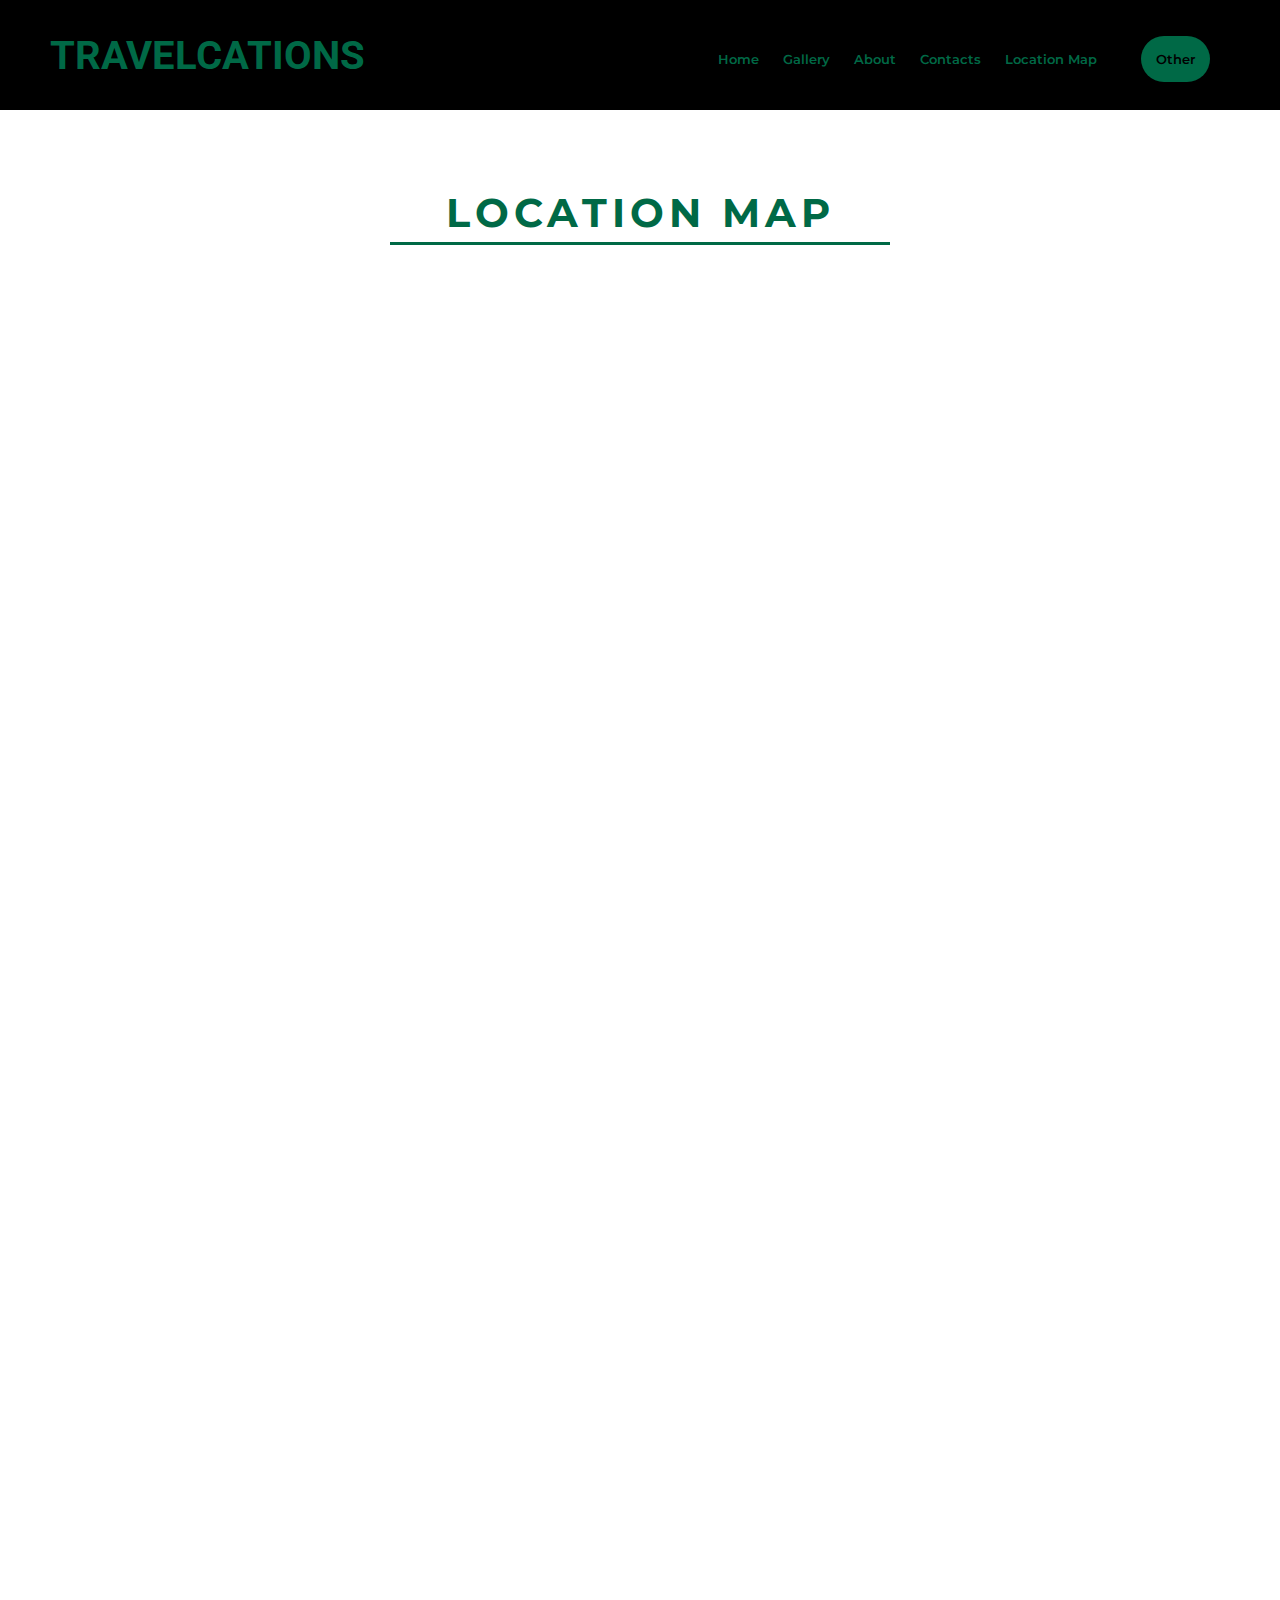
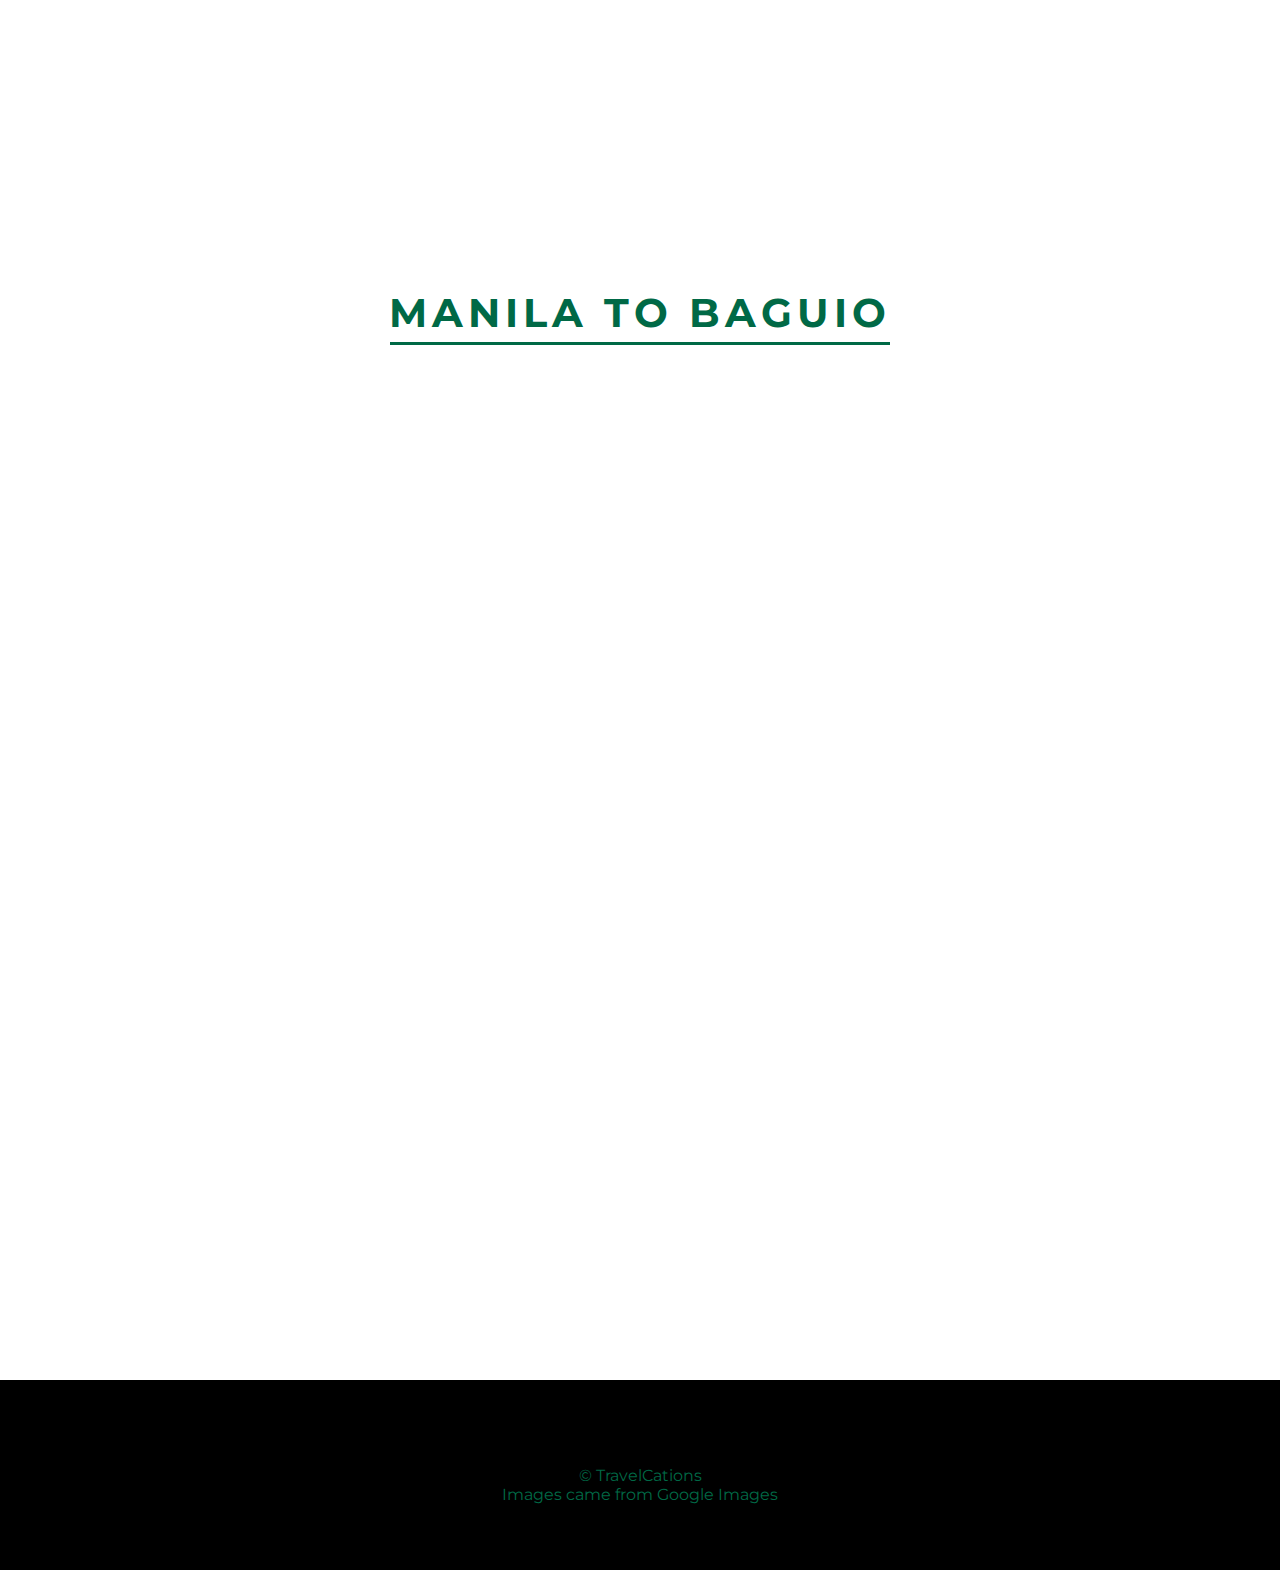
<file: pages/location-map.html>
<!DOCTYPE html>
<html lang="en">
<head>
    <meta charset="UTF-8">
    <meta http-equiv="X-UA-Compatible" content="IE=edge">
    <meta name="viewport" content="width=device-width, initial-scale=1.0">
    <link rel="icon" href="../images/assets/mountain.png">
    <link rel="preconnect" href="https://fonts.googleapis.com">
    <link rel="preconnect" href="https://fonts.gstatic.com" crossorigin>
    <link href="https://fonts.googleapis.com/css2?family=Montserrat:wght@200;300;700&family=Roboto:wght@400;900&display=swap" rel="stylesheet">
    <link rel="stylesheet" href="../css/location-map.css">
    <title>TravelCations | Baguio City</title>
</head>
<body id="top">
    <!-- header -->
   <header>
       <div class="logo"><a href="../index.html"><h1>TRAVELCATIONS</h1></a></div>
    <!-- menu for desktop and laptops-->   
       <nav>
            <ul>
                <li><a href="../index.html">Home</a></li>
                <li><a href="./gallery.html">Gallery</a></li>
                <li><a href="./about.html">About</a></li>
                <li><a href="./contact.html">Contacts</a></li>
                <li><a href="#top">Location Map</a></li>
                <li><a class="other" href="../pages/other.html">Other</a></li>
            </ul>
       </nav>

    <!-- menu for mobile and tablets -->
       <div class="menu_icon" onclick="toggleMobileMenu(this)">
           <div class="bar1"></div>
           <div class="bar2"></div>
           <div class="bar3"></div>
           <ul class="mobile_menu">
                <li><a href="../index.html">Home</a></li>
                <li><a href="./gallery.html">Gallery</a></li>
                <li><a href="./about.html">About</a></li>
                <li><a href="./contact.html">Contacts</a></li>
                <li><a href="#top">Location Map</a></li>
                <li><a class="other_mobile" href="../pages/other.html">Other</a></li>
        </ul>
       </div>
   </header>

   <section class="section1">
    <h2>LOCATION MAP</h2>
    <div class="barline"></div>
    <iframe class="location-philippines" src="https://www.google.com/maps/embed?pb=!1m14!1m8!1m3!1d1959679.3817264196!2d119.60824531308845!3d16.39947499999998!3m2!1i1024!2i768!4f13.1!3m3!1m2!1s0x3391a16879def13f%3A0x8edef534be3a75c0!2sBaguio%2C%20Benguet!5e0!3m2!1sen!2sph!4v1653007659079!5m2!1sen!2sph" style="border:0;" allowfullscreen="" loading="lazy" referrerpolicy="no-referrer-when-downgrade"></iframe>
   </section>

   <section class="picture">
        <div>
            <h1>Baguio City</h1>
        </div>
   </section>
   <section class="section2">
    <h2>MANILA TO BAGUIO</h2>
    <div class="barline"></div>
    <iframe class="manila" src="https://www.google.com/maps/embed?pb=!1m28!1m12!1m3!1d3924176.402884036!2d119.7556477035182!3d16.158451753828032!2m3!1f0!2f0!3f0!3m2!1i1024!2i768!4f13.1!4m13!3e6!4m5!1s0x3397ca03571ec38b%3A0x69d1d5751069c11f!2sManila%2C%20Metro%20Manila!3m2!1d14.5995124!2d120.9842195!4m5!1s0x3391a16879def13f%3A0x8edef534be3a75c0!2sBaguio%2C%20Benguet!3m2!1d16.402333199999998!2d120.5960071!5e0!3m2!1sen!2sph!4v1653007884920!5m2!1sen!2sph" style="border:0;" allowfullscreen="" loading="lazy" referrerpolicy="no-referrer-when-downgrade"></iframe>
   </section>
   <footer>
    <div>
        <p>&copy TravelCations</p>
        <p>Images came from Google Images</p>
    </div>
    </footer>
    <script src="../javascript/index.js"></script>
</body>
</html>
</file>
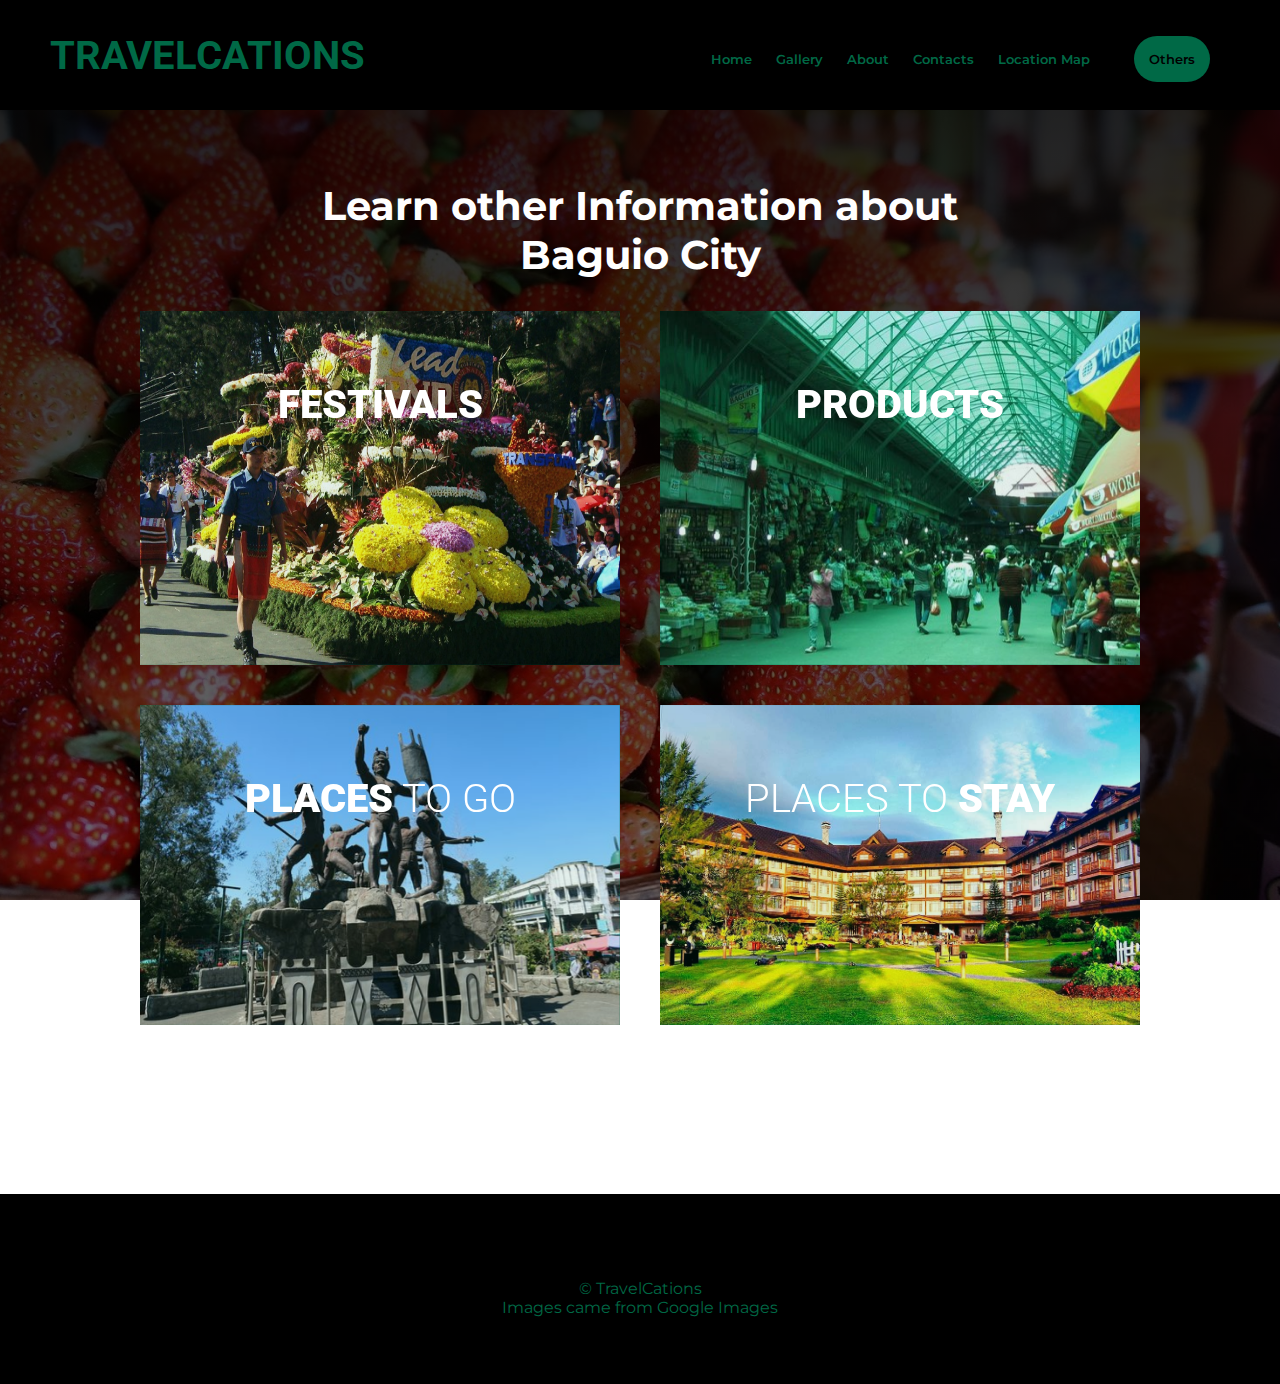
<file: pages/other.html>
<!DOCTYPE html>
<html lang="en">
<head>
    <meta charset="UTF-8">
    <meta http-equiv="X-UA-Compatible" content="IE=edge">
    <meta name="viewport" content="width=device-width, initial-scale=1.0">
    <link rel="icon" href="./images/assets/mountain.png">
    <link rel="preconnect" href="https://fonts.googleapis.com">
    <link rel="preconnect" href="https://fonts.gstatic.com" crossorigin>
    <link href="https://fonts.googleapis.com/css2?family=Montserrat:wght@200;300;700&family=Roboto:wght@400;900&display=swap" rel="stylesheet">
    <link rel="stylesheet" href="../css/other.css">
    <title>TravelCations | Baguio City</title>
</head>
<body id="top">
    <!-- header -->
   <header>
       <div class="logo"><a href="../index.html"><h1>TRAVELCATIONS</h1></a></div>
    <!-- menu for desktop and laptops-->   
       <nav>
           <ul>
               <li><a href="../index.html">Home</a></li>
               <li><a href="./gallery.html">Gallery</a></li>
               <li><a href="./about.html">About</a></li>
               <li><a href="./contact.html">Contacts</a></li>
               <li><a href="./location-map.html">Location Map</a></li>
               <li><a class="other" href="#top">Others</a></li>
           </ul>
       </nav>

    <!-- menu for mobile and tablets -->
       <div class="menu_icon" onclick="toggleMobileMenu(this)">
           <div class="bar1"></div>
           <div class="bar2"></div>
           <div class="bar3"></div>
           <ul class="mobile_menu">
                <li><a href="../index.html">Home</a></li>
                <li><a href="./gallery.html">Gallery</a></li>
                <li><a href="./about.html">About</a></li>
                <li><a href="./contact.html">Contacts</a></li>
                <li><a href="./location-map.html">Location Map</a></li>
                <li><a class="other_mobile" href="#top">Others</a></li>
            </ul>
       </div>
   </header>

   <section class="intro">
       <div class="text">
           <h2>Learn other Information about Baguio City</h2>
       </div>
   </section>

   <section class="link-images">
       <div class="row-images">
           <div class="image">
                <img src="../images/festival.jpg" >
                <div class="texts">
                    <h2><span>Festivals</span></h2>
                    <p>Learn about the Festival in Baguio</p>
                    <div class="link">
                            <a href="./festivals.html" class="more">Read More</a>
                    </div>
                </div>
           </div>

           <div class="image">
                <img src="../images/products.jpg" >
                <div class="texts">
                    <h2><span>Products</span></h2>
                    <p>Find some products in Baguio City</p>
                    <div class="link">
                        <a href="./products.html" class="more">Read More</a>
                    </div>
                </div>
            </div>

            <div class="image">
                <img src="../images/places.jpg">
                <div class="texts">
                    <h2><span>Places</span> to Go</h2>
                    <p>Here are some places where you can go</p>
                    <div class="link">
                        <a href="./places.html" class="more">Read More</a>
                    </div>
                </div>
            </div>

            <div class="image">
                 <img src="../images/place-to-stay.jpg" >
                 <div class="texts">
                     <h2>Places to <span>Stay</span></h2>
                     <p>Find a place to stay</p>
                     <div class="link">
                        <a href="./places-to-stay.html" class="more">Read More</a>
                    </div>
                 </div>
            </div>
        </div>   
   </section>


   <footer>
        <div>
            <p>&copy TravelCations</p>
            <p>Images came from Google Images</p>
        </div>
   </footer>

   
    <script src="../javascript/index.js"></script>
</body>
</html>
</file>
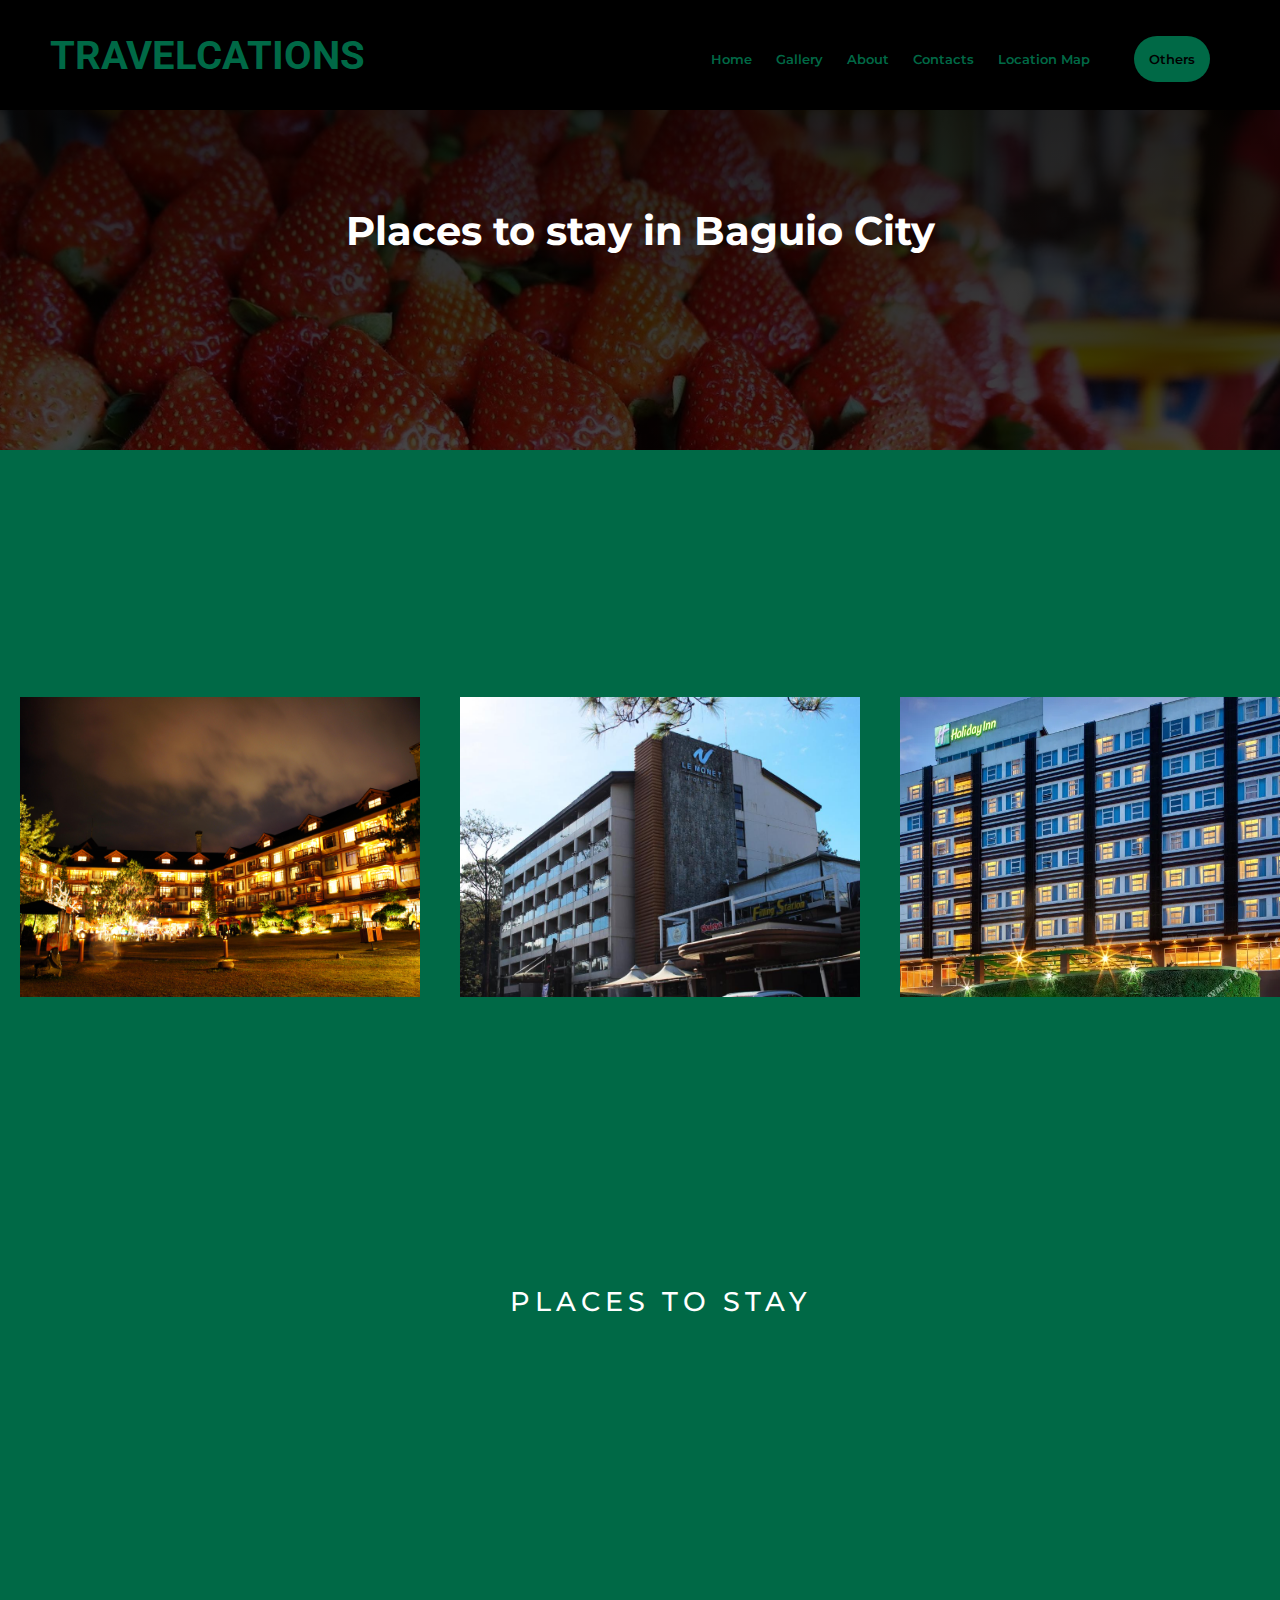
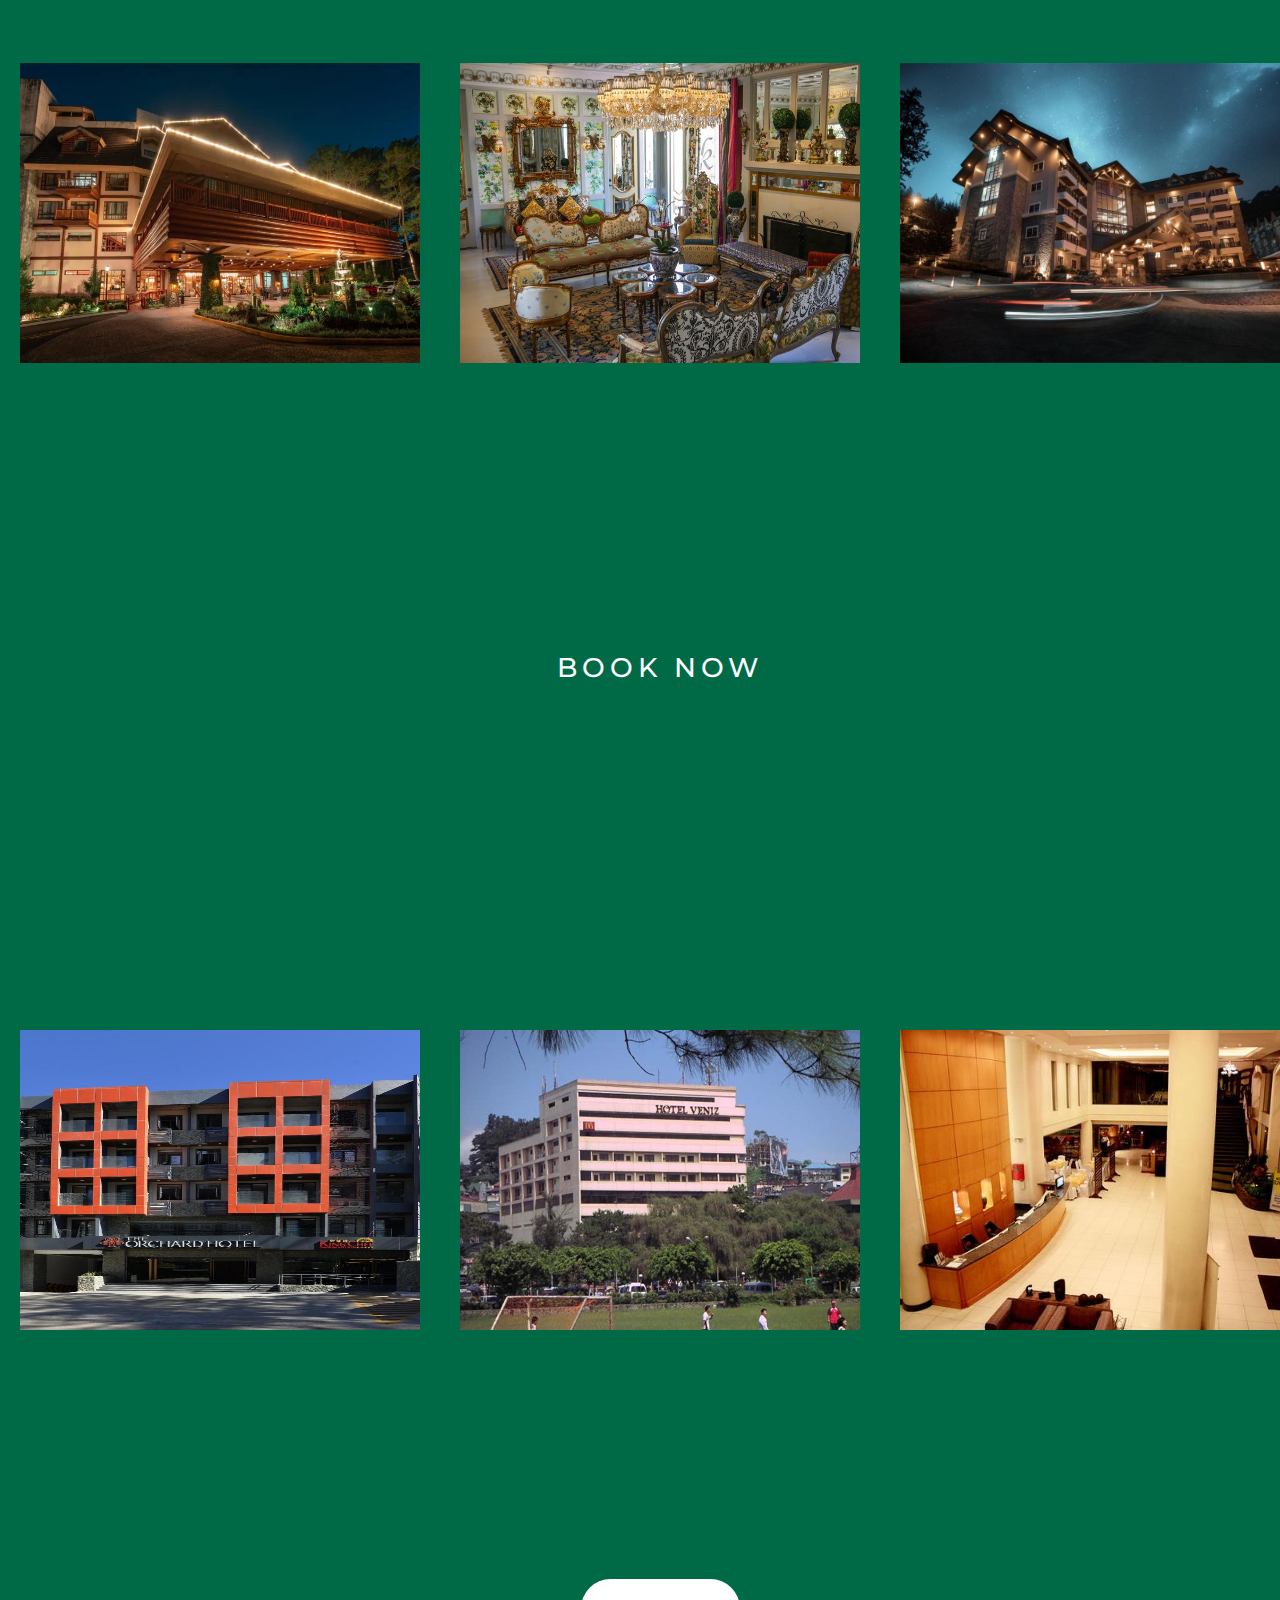
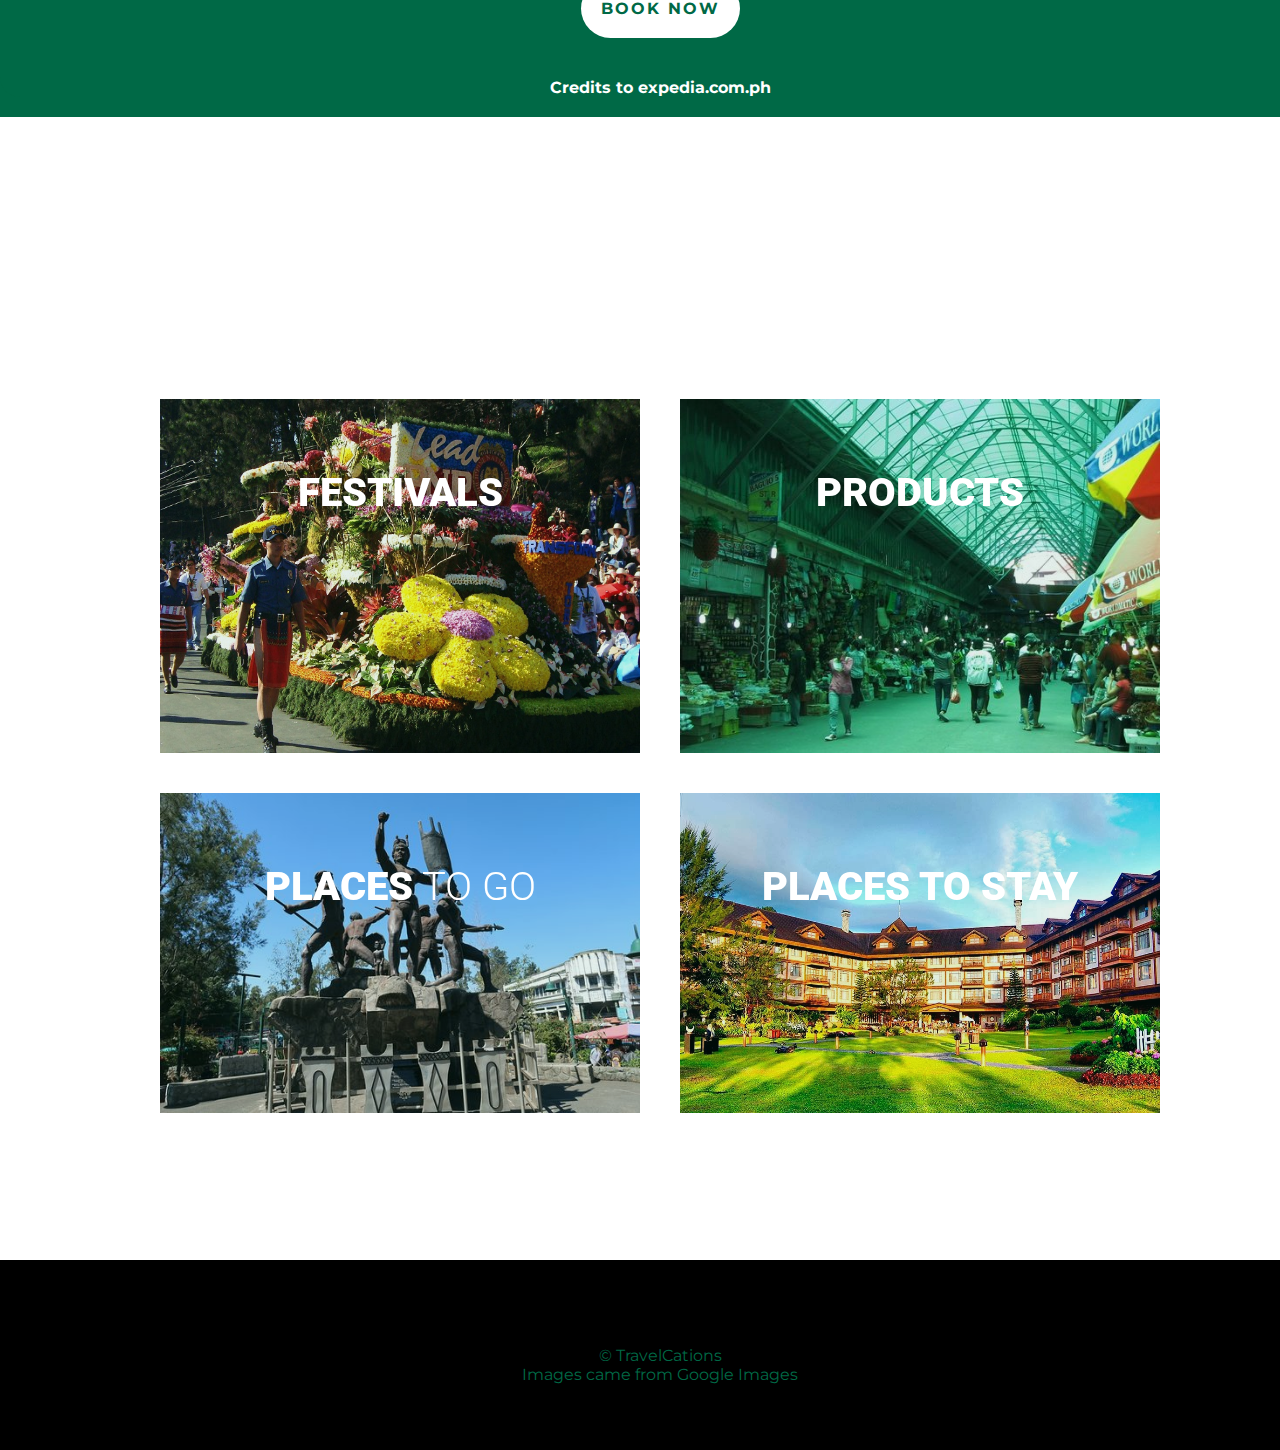
<file: pages/places-to-stay.html>
<!DOCTYPE html>
<html lang="en">
<head>
    <meta charset="UTF-8">
    <meta http-equiv="X-UA-Compatible" content="IE=edge">
    <meta name="viewport" content="width=device-width, initial-scale=1.0">
    <link rel="icon" href="../images/assets/mountain.png">
    <link rel="preconnect" href="https://fonts.googleapis.com">
    <link rel="preconnect" href="https://fonts.gstatic.com" crossorigin>
    <link href="https://fonts.googleapis.com/css2?family=Montserrat:wght@200;300;700&family=Roboto:wght@400;900&display=swap" rel="stylesheet">
    <link rel="stylesheet" href="../css/stay.css">
    <title>TravelCations | Baguio City</title>
</head>
<body id="top">
    <!-- header -->
   <header>
       <div class="logo"><a href="../index.html"><h1>TRAVELCATIONS</h1></a></div>
    <!-- menu for desktop and laptops-->   
       <nav>
           <ul>
               <li><a href="../index.html">Home</a></li>
               <li><a href="./gallery.html">Gallery</a></li>
               <li><a href="./about.html">About</a></li>
               <li><a href="./contact.html">Contacts</a></li>
               <li><a href="./location-map.html">Location Map</a></li>
               <li><a class="other" href="./other.html">Others</a></li>
           </ul>
       </nav>

    <!-- menu for mobile and tablets -->
       <div class="menu_icon" onclick="toggleMobileMenu(this)">
           <div class="bar1"></div>
           <div class="bar2"></div>
           <div class="bar3"></div>
           <ul class="mobile_menu">
                <li><a href="../index.html">Home</a></li>
                <li><a href="./gallery.html">Gallery</a></li>
                <li><a href="./about.html">About</a></li>
                <li><a href="./contact.html">Contacts</a></li>
                <li><a href="./location-map.html">Location Map</a></li>
                <li><a class="other_mobile" href="./other.html">Others</a></li>
            </ul>
       </div>
   </header>

   <section class="intro">
       <div class="text">
           <h2>Places to stay in Baguio City</h2>
       </div>
   </section>

   <section class="hover-images">
        <div class="hover-container">
            <div class="hover-pic">
                <img src="../images/stay/manor.jpg" alt="">
                    <div class="overlay">
                        <div class="hover-title">The Manor at Camp John Hay</div>
                    </div>
            </div>

            <div class="hover-pic">
                <img src="../images/stay/le-monet.jpg" alt="">
                    <div class="overlay">
                        <div class="hover-title">Le Monet Hotel</div>
                    </div>
            </div>

            <div class="hover-pic">
                <img src="../images/stay/holiday-inn.webp" alt="">
                    <div class="overlay">
                        <div class="hover-title">Holiday Inn Baguio City Centre</div>
                    </div>
            </div>
        </div>

        <div class="scroll"> PLACES TO STAY </div>

        <div class="hover-container">
            <div class="hover-pic">
                <img src="../images/stay/forest-lodge.webp" alt="">
                    <div class="overlay">
                        <div class="hover-title">The Forest Lodge at Camp John Hay</div>
                    </div>
            </div>

            <div class="hover-pic">
                <img src="../images/stay/kamiseta.jpg" alt="">
                    <div class="overlay">
                        <div class="hover-title">Kamiseta Hotel</div>
                    </div>
            </div>

            <div class="hover-pic">
                <img src="../images/stay/azalea.jpg" alt="">
                    <div class="overlay">
                        <div class="hover-title">Azalea Hotels & Residences Baguio</div>
                    </div>
            </div>
        </div>

        <div class="scroll2"> BOOK NOW </div>

        <div class="hover-container">
            <div class="hover-pic">
                <img src="../images/stay/orchard.jpg" alt="">
                    <div class="overlay">
                        <div class="hover-title">The Orchard Hotel Baguio</div>
                    </div>
            </div>

            <div class="hover-pic">
                <img src="../images/stay/Hotel-Veniz.jpg" alt="">
                    <div class="overlay">
                        <div class="hover-title">Hotel Veniz Burnham</div>
                    </div>
            </div>

            <div class="hover-pic">
                <img src="../images/stay/hotel-supreme.jpg" alt="">
                    <div class="overlay">
                        <div class="hover-title">Hotel Supreme Convention Plaza</div>
                    </div>
            </div>
        </div>

        <div class="book">
            <a class="book-link" href="https://www.expedia.com.ph/Hotel-Search?adults=2&d1=2022-06-06&d2=2022-06-07&destination=Baguio%2C%20Cordillera%20Administrative%20Region%2C%20Philippines&directFlights=false&endDate=2022-06-07&guestRating=&hotelName=&localDateFormat=MM%2Fdd%2Fyyyy&neighborhood=489&partialStay=false&regionId=489&semdtl=&sort=PROPERTY_CLASS&startDate=2022-06-06&theme=&useRewards=false&userIntent=" target="_blank">BOOK NOW</a>
            <p>Credits to <a href="https://www.expedia.com.ph/Hotel-Search?adults=2&d1=2022-06-06&d2=2022-06-07&destination=Baguio%2C%20Cordillera%20Administrative%20Region%2C%20Philippines&directFlights=false&endDate=2022-06-07&hotelName=Hotel%20Supreme%20Convention%20Plaza&localDateFormat=MM%2Fdd%2Fyyyy&neighborhood=489&partialStay=false&regionId=489&selected=10965435&sort=PROPERTY_CLASS&startDate=2022-06-06&useRewards=false">expedia.com.ph</a></p>
        </div>
    </section>

   

   <section class="link-images">
       <div class="row-images">
           <div class="image">
                <img src="../images/festival.jpg" alt="Festivals">
                <div class="texts">
                    <h2><span>Festivals</span></h2>
                    <p>Learn about the Festival in Baguio</p>
                    <div class="link">
                        <a href="./festivals.html" class="more">Read More</a>
                    </div>
                </div>
           </div>

           <div class="image">
                <img src="../images/products.jpg" alt="Festivals">
                <div class="texts">
                    <h2><span>Products</span></h2>
                    <p>Find some products in Baguio City</p>
                    <div class="link">
                        <a href="./products.html" class="more">Read More</a>
                    </div>
                </div>
            </div>

            <div class="image">
                <img src="../images/places.jpg" alt="Festivals">
                <div class="texts">
                    <h2><span>Places</span> to Go</h2>
                    <p>Here are some places where you can go</p>
                    <div class="link">
                        <a href="./places.html" class="more">Read More</a>
                    </div>
                </div>
            </div>

            <div class="image">
                 <img src="../images/place-to-stay.jpg" alt="Festivals">
                 <div class="texts">
                     <h2><span>Places to Stay</span></h2>
                     <p>Find a place to stay</p>
                     <div class="link">
                        <a href="#top" class="more">Read More</a>
                    </div>
                 </div>
            </div>
        </div>   
   </section>


   <footer>
        <div>
            <p>&copy TravelCations</p>
            <p>Images came from Google Images</p>
        </div>
   </footer>

   
    <script src="../javascript/index.js"></script>
</body>
</html>
</file>
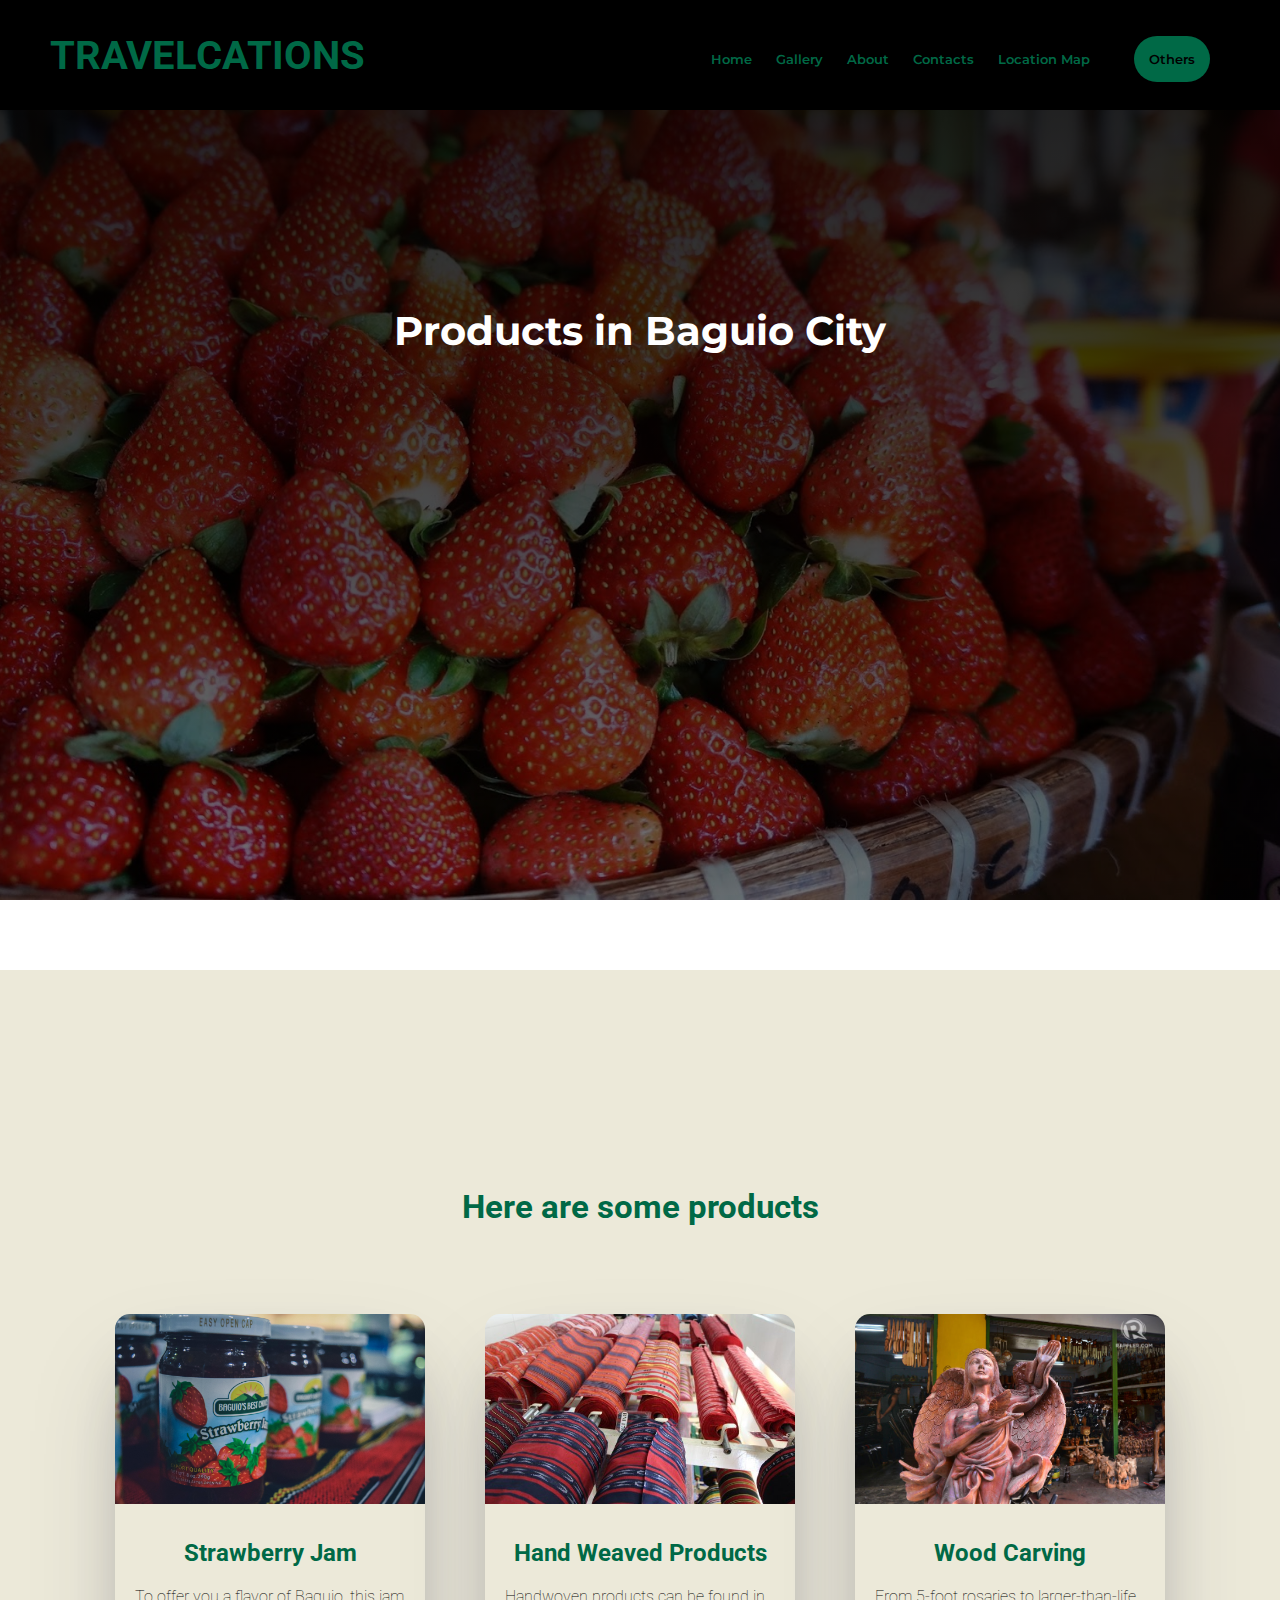
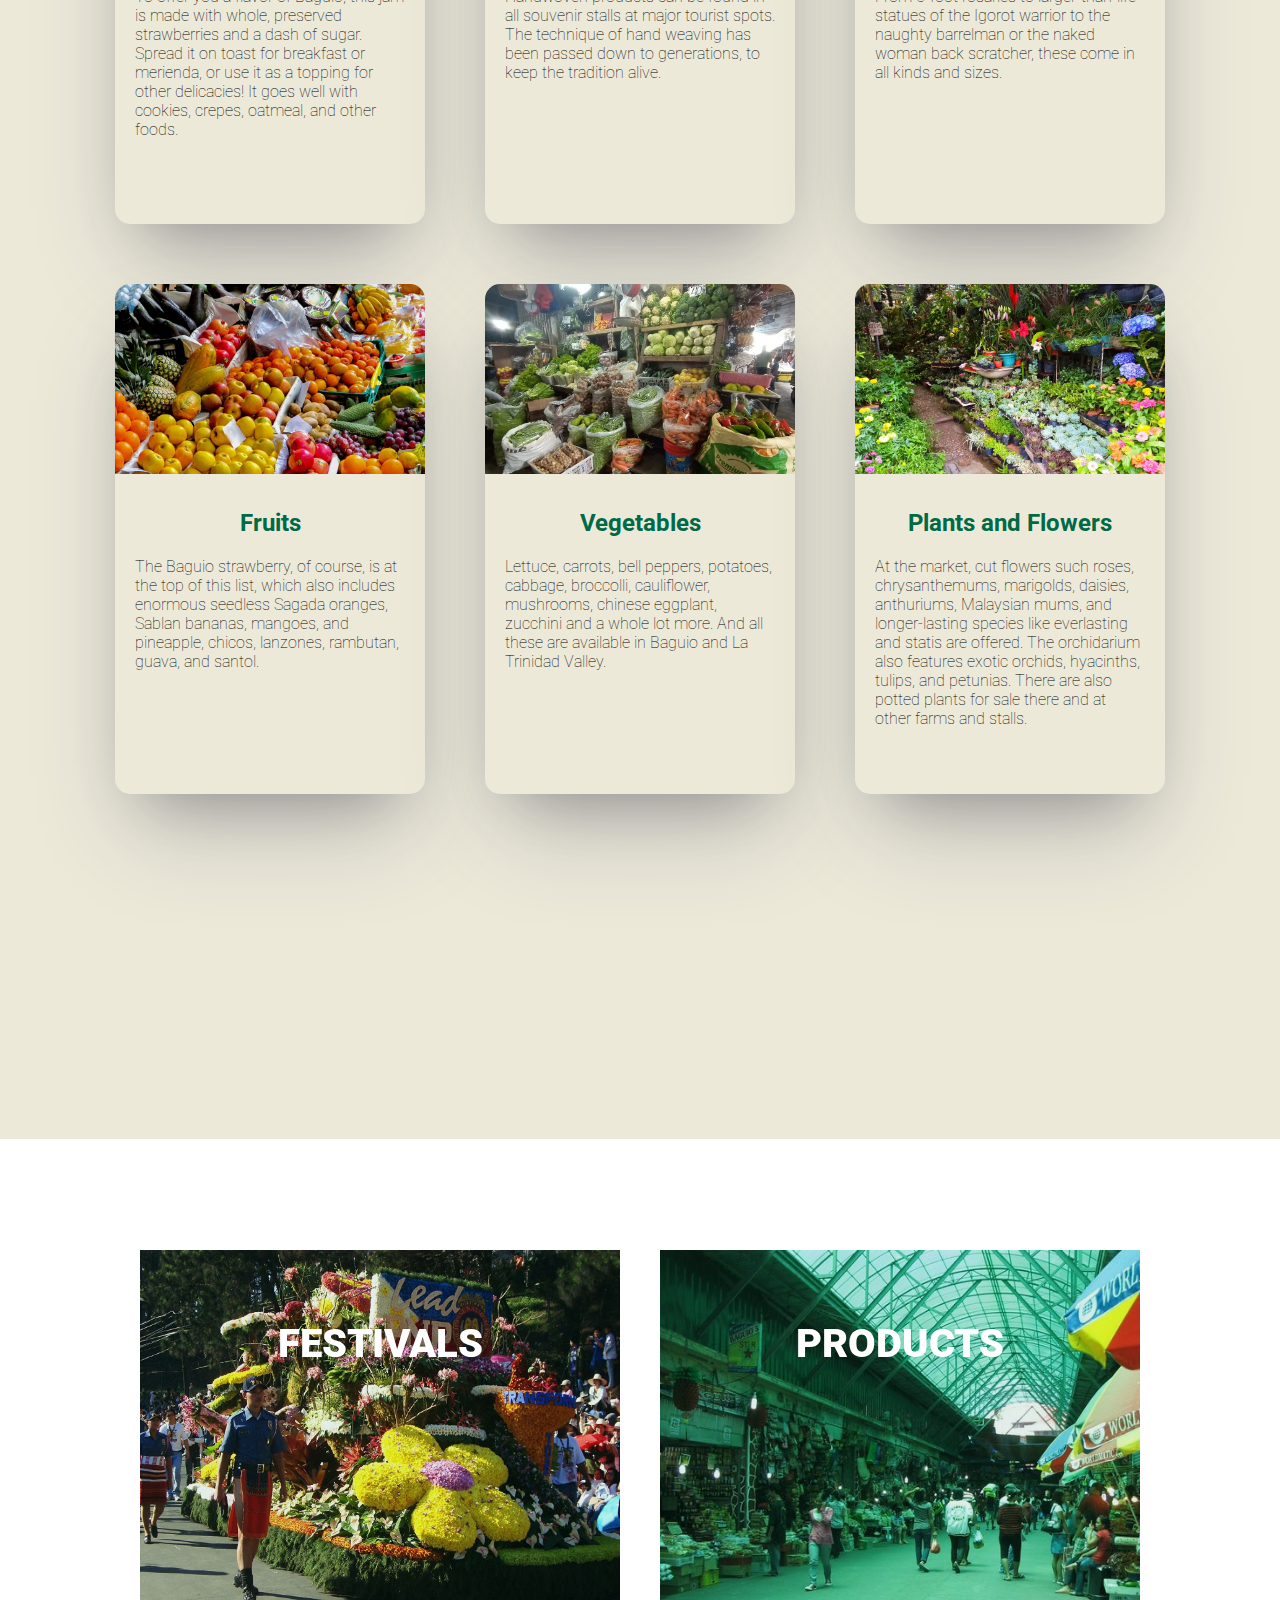
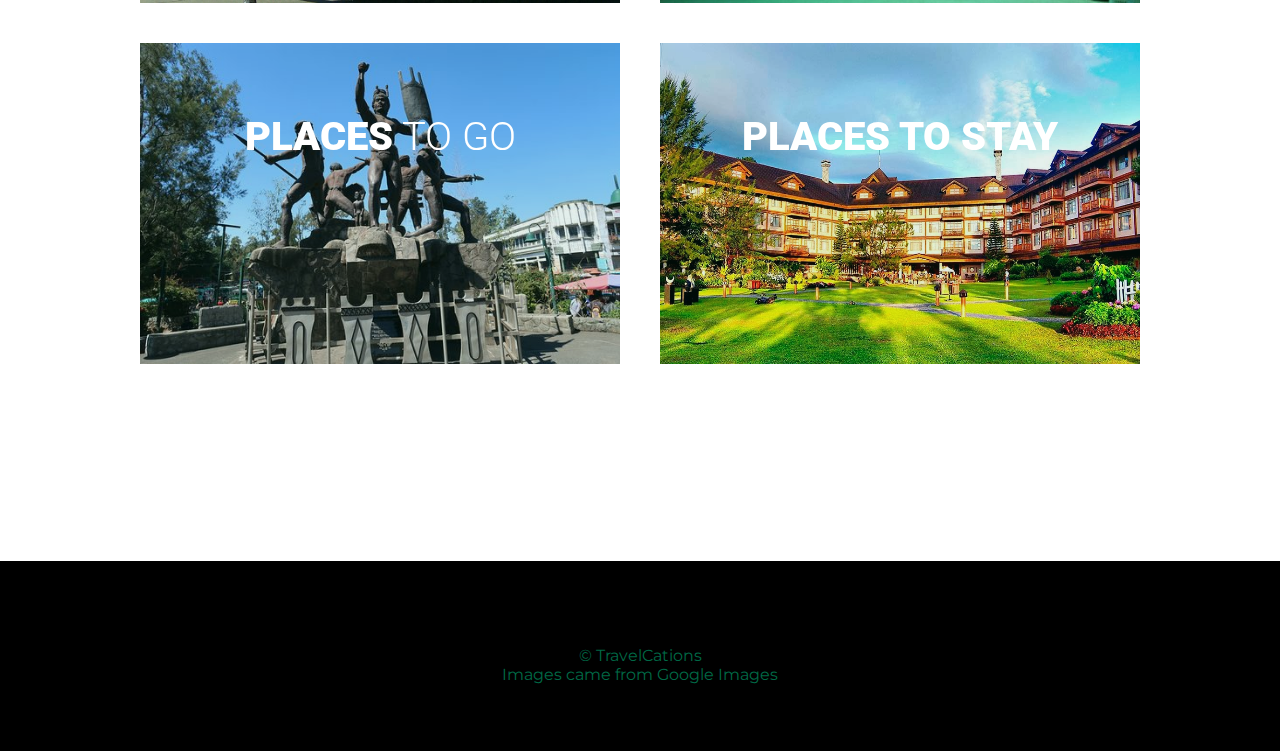
<file: pages/products.html>
<!DOCTYPE html>
<html lang="en">
<head>
    <meta charset="UTF-8">
    <meta http-equiv="X-UA-Compatible" content="IE=edge">
    <meta name="viewport" content="width=device-width, initial-scale=1.0">
    <link rel="icon" href="../images/assets/mountain.png">
    <link rel="preconnect" href="https://fonts.googleapis.com">
    <link rel="preconnect" href="https://fonts.gstatic.com" crossorigin>
    <link href="https://fonts.googleapis.com/css2?family=Montserrat:wght@200;300;700&family=Roboto:wght@400;900&display=swap" rel="stylesheet">
    <link rel="stylesheet" href="../css/products.css">
    <title>TravelCations | Baguio City</title>
</head>
<body id="top">
    <!-- header -->
   <header>
       <div class="logo"><a href="../index.html"><h1>TRAVELCATIONS</h1></a></div>
    <!-- menu for desktop and laptops-->   
       <nav>
           <ul>
               <li><a href="../index.html">Home</a></li>
               <li><a href="./gallery.html">Gallery</a></li>
               <li><a href="./about.html">About</a></li>
               <li><a href="./contact.html">Contacts</a></li>
               <li><a href="./location-map.html">Location Map</a></li>
               <li><a class="other" href="./other.html">Others</a></li>
           </ul>
       </nav>

    <!-- menu for mobile and tablets -->
       <div class="menu_icon" onclick="toggleMobileMenu(this)">
           <div class="bar1"></div>
           <div class="bar2"></div>
           <div class="bar3"></div>
           <ul class="mobile_menu">
                <li><a href="../index.html">Home</a></li>
                <li><a href="./gallery.html">Gallery</a></li>
                <li><a href="./about.html">About</a></li>
                <li><a href="./contact.html">Contacts</a></li>
                <li><a href="./location-map.html">Location Map</a></li>
                <li><a class="other_mobile" href="./other.html">Others</a></li>
            </ul>
       </div>
   </header>

   <section class="intro">
       <div class="text">
           <h2>Products in Baguio City</h2>
       </div>
   </section>
   
   <section class="section2">
        <div class="section_title2">
            <h2>Here are some products</h2>
        </div>

        <div class="images-container">
            <div class="card-images">
                    <div class="image-prod spot1"></div>
                        <div class="card-text">
                            <h2>Strawberry Jam</h2>
                            <p>To offer you a flavor of Baguio, this jam is made with whole, preserved strawberries and a dash 
                            of sugar. Spread it on toast for breakfast or merienda, or use it as a topping for other delicacies!
                            It goes well with cookies, crepes, oatmeal, and other foods.</p>
                        </div>
            </div>

            <div class="card-images">
                    <div class="image-prod spot2"></div>
                        <div class="card-text">
                            <h2>Hand Weaved Products</h2>
                            <p> Handwoven products can be found in all souvenir stalls at major tourist spots.
                                The technique of hand weaving has been passed down to generations, to keep the
                                tradition alive.
                            </p>
                        </div>
            </div>

            <div class="card-images">
                    <div class="image-prod spot3"></div>
                        <div class="card-text">
                            <h2>Wood Carving</h2>
                            <p>From 5-foot rosaries to larger-than-life statues of the Igorot warrior to the naughty
                                barrelman or the naked woman back scratcher, these come in all kinds and sizes.</p>
                        </div>
            </div>
        </div>

        <div class="images-container">
            <div class="card-images">
                    <div class="image-prod spot4"></div>
                        <div class="card-text">
                            <h2>Fruits</h2>
                            <p>The Baguio strawberry, of course, is at the top of this list, which also includes
                                enormous seedless Sagada oranges, Sablan bananas, mangoes, and pineapple, chicos, lanzones, rambutan, guava, and santol.</p>
                        </div>
            </div>

            <div class="card-images">
                    <div class="image-prod spot5"></div>
                        <div class="card-text">
                            <h2>Vegetables</h2>
                            <p>Lettuce, carrots, bell peppers, potatoes, cabbage, broccolli, cauliflower, mushrooms, chinese eggplant, zucchini and
                                a whole lot more. And all these are available in Baguio and La Trinidad Valley.</p>
                        </div>
            </div>

            <div class="card-images">
                    <div class="image-prod spot6"></div>
                        <div class="card-text">
                            <h2>Plants and Flowers</h2>
                            <p>At the market, cut flowers such roses, chrysanthemums, marigolds, daisies, 
                                anthuriums, Malaysian mums, and longer-lasting species like everlasting and 
                                statis are offered. The orchidarium also features exotic orchids, hyacinths,
                                tulips, and petunias. There are also potted plants for sale there and at other 
                                farms and stalls.</p>
                        </div>
            </div>
        </div>
    </section>

   <section class="link-images">
       <div class="row-images">
           <div class="image">
                <img src="../images/festival.jpg" >
                <div class="texts">
                    <h2><span>Festivals</span></h2>
                    <p>Learn about the Festival in Baguio</p>
                    <div class="link">
                        <a href="./festivals.html" class="more">Read More</a>
                    </div>
                </div>
           </div>

           <div class="image">
                <img src="../images/products.jpg" >
                <div class="texts">
                    <h2><span>Products</span></h2>
                    <p>Find some products in Baguio City</p>
                    <div class="link">
                        <a href="#top" class="more">Read More</a>
                    </div>
                </div>
            </div>

            <div class="image"> 
                <img src="../images/places.jpg" >
                <div class="texts">
                    <h2><span>Places</span> to Go</h2>
                    <p>Here are some places where you can go</p>
                    <div class="link">
                        <a href="./places.html" class="more">Read More</a>
                    </div>
                </div>
            </div>

            <div class="image">
                 <img src="../images/place-to-stay.jpg">
                 <div class="texts">
                     <h2><span>Places to Stay</span></h2>
                     <p>Find a place to stay</p>
                     <div class="link">
                        <a href="./places-to-stay.html" class="more">Read More</a>
                    </div>
                 </div>
            </div>
        </div>   
   </section>


   <footer>
        <div>
            <p>&copy TravelCations</p>
            <p>Images came from Google Images</p>
        </div>
   </footer>

   
    <script src="../javascript/index.js"></script>
</body>
</html>
</file>
<file: css/style.css>
*{
    padding: 0;
    margin: 0;
    box-sizing: border-box;
    height: auto;
}
html{
    scroll-behavior: smooth;
}

a{
    text-decoration: none;
}

ul{
    list-style-type: none;
}

h1,h2,h3,h4,h5,h6, .logo{
    font-family: 'Roboto', sans-serif;
}

nav{
    display: none;
}

body{
    display: grid;
    grid-template-columns: 1fr;
    grid-template-areas: 
    "header"
    "section1"
    "strawberry-section"
    "section2"
    "footer";
    width: 100%;
    height: 100%;
}

header{
    grid-area: header;
    display: flex;
    justify-content: space-between;
    background-color: black;
    color: #e79c74;
    padding: 0 20px;
    position: fixed;
    width: 100%;
    top: 0;
    height: 10vh;
    min-height: 50px;
    z-index: 1030;
    margin-bottom: 0;
}

.logo{
    display: flex;
    grid-area: logo;
    justify-content: center;
    flex-direction: column;
    align-items: center;
    margin: auto 15px;
}

.logo a{
    color: #006946;
    font-weight: bolder;
    font-size: 9pt;
    position: relative;
}

.logo a:hover{
    color: white;
    transition: all 0.2s ease;
}

.menu_icon{
    margin: auto 0;
    display: block;
    cursor: pointer;
}

.menu_icon div{
    width: 30px;
    height: 2.2px;
    background-color: #006946;
    margin: 6px 0;
    transition: all 0.4s ease;
}
.mobile_menu{
    display: none;
}

.open .bar1{
    -webkit-transform: rotate(-45deg) translate(-6px, 6px);
    transform: rotate(-45deg) translate(-7x, 6px);
}
.open .bar2{
    opacity: 0;
}
.open .bar3{
    -webkit-transform: rotate(45deg) translate(-6px, -8px);
    transform: rotate(45deg) translate(-5px, -7px);
}

.open .mobile_menu{
    display: flex;
    flex-direction: column;
    align-items: center;
    justify-self: flex-start;
    text-align: center;
}

.open .mobile_menu{
    display: block;
    position: absolute;
    top: 95%;
    left: 0;
    height: 80vh;
    width: 100%;
    min-height: auto;
    background-color: black; 
}

.mobile_menu a{
    color: #006946;
    text-decoration: none;
    font-family: 'Montserrat' , sans-serif;        font-weight: 600;
    font-size: 12pt;
}

.mobile_menu a:hover{
    color: white;
}


.mobile_menu li{
    margin: 20px 0;
}

.mobile_menu li:hover{
 transform: scale(1.1);
 transition: 0.3s;
}

.section1{
    grid-area: section1;
    background-image: linear-gradient(to bottom, rgba(0,0,0,0.90) ,rgba(0,0,0,0.55)), url('../images/Background1.jpg');
    background-size: cover;
    background-repeat: no-repeat;
    background-position: center;
    width: 100%;
    height: 100vh;
    display: flex;
    justify-content: center;
    align-items: center;
    text-align: center;
    color: white;
}

.section1 h1{
    font-size: 20pt;
}

.section1 p{
    font-size: 8pt;
    font-weight: bolder;
    font-family: 'Montserrat' , sans-serif;
}

.baguio{
    color: #006946;
}

.strawberry_section{
    grid-area: strawberry-section;
    background-image: linear-gradient(to bottom, rgba(93, 39, 75, 0.57), rgba(241,197,153,0.57)),url('../images/strawberry.jpeg');
    background-size: cover;
    background-attachment: fixed;
    background-position: center;
    background-repeat: no-repeat;
    height: 120%;
    display: flex;
    justify-content: center;
    flex-direction: column;
    align-items: center;
    text-align: center;
}

.strawberry_section .greet{
    border: white 3px solid;
    display: flex;
    justify-content: center;
    align-items: center;
    flex-direction: column;
    width: 240px;
    padding: 30px;
    margin: 25px auto;
    position: relative;
    bottom: 40px;
}

.strawberry_section .greet h1{
    display: flex;
    flex-direction: column;
   font-size: 25pt;
   font-weight: bolder;
   margin: 0;
   letter-spacing: 2px;
   text-transform: uppercase;
}


.strawberry_section .greet p{
    font-family: 'Montserrat', sans-serif;
    text-transform: uppercase;
    color:#006946;
    margin: 0;
    letter-spacing: 3px;
    font-weight: bolder;
}

.strawberry_section .greet .barline{
    width: 100px;
    height: 3px;
    background-color:#006946;
    margin: 6px 0;
    transition: 0.4s;
    display: flex;
    align-items: center;
    justify-content: center;
}

.strawberry_section .greet .barline1{
    width: 150px;
    height: 3px;
    background-color:#006946;
    margin: 6px 0;
    transition: 0.4s;
}

.icons{
    display: flex;
    justify-content: center;
    flex-direction: column;
    align-items: center;
    margin: 120px auto;
    position: relative;
    bottom: 50px;
}
.icons .icon-container{
    margin: 50px auto;
}

.icons .icon-container .disp-icon{
    display: flex;
    justify-content: center;
    flex-direction: column;
    text-align: center;
    align-items: center;
}

.icons .icon-container .disp-icon .icon-border{
    border: 3px solid black;
    border-radius: 20px;
    width: 70px;
    height: 70px;
    display: flex;
    justify-content: center;
    align-items: center;
}

.h2_icon{
    margin-top: 20px;
    font-family: 'Montserrat', sans-serif;
    text-transform: uppercase;
    letter-spacing: 3px;
    font-size: 12pt;
}

.p_icon{
    font-family: 'Roboto', sans-serif;
    letter-spacing: 2px;
    font-size: 7pt;
    font-weight: bolder;
    text-align: center;
}
.icons .icon-container .disp-icon .icon-border img{
    width: 50px;
    height: 50px;
    padding: 1px;
    margin: 10px;
    align-items: center;
}

.scroll_reveal{
    position: relative;
    transform: translateY(150px);
    opacity: 0;
    transition: all 2s ease;
}

.scroll_reveal.active{
    transform: translateY(0px);
    opacity: 1;
    margin-top: 100px;
}

.section2{
    grid-area: section2;
    height: 120%;
    background-color:#ece9d9;
    width: 100%;
    display: flex;
    justify-content: center;
    align-items: center;
    flex-direction: column;

}

.section_title2{
    display: flex;
    flex-direction: column;
    color: #006946;
}

.section_title2 h2{
    position: relative;
    bottom: 50px;
    text-align: center;
}
.barline3{
    width: 300px;
    height: 3px;
    background-color: #006946;
    margin: 0 auto;
    display: flex;
    align-items: center;
    justify-content: center;
    position: relative;
    bottom: 45px;
}

.images-container{
    display: flex;
    flex-direction: column;
    justify-content: center;
    align-items: center;
    position: relative;
    bottom: 20px;
}

.card-images{
    background-color: #ece9d9;
    width: 310px;
    height: 400px;
    box-shadow: rgba(255, 255, 255, 0.1) 0px 1px 1px 0px inset, rgba(50, 50, 93, 0.25) 0px 50px 100px -20px, rgba(0, 0, 0, 0.3) 0px 30px 60px -30px;
    border-radius: 15px;
    margin: 20px;
    color: #006946 ;
}

.image{
    height: 150px;
    margin-bottom: 15px;
    border-radius: 15px 15px 0 0;
}

.spot1{
    background-image: url('../images/wallpaper1.png');
    background-size: cover;
    background-position: center;
}

.spot2{
    background-image: url('../images/wallpaper2.jpg');
    background-size: cover;
    background-position: center;
}

.spot3{
    background-image: url('../images/wallpaper3.jpg');
    background-size: cover;
    background-position: center;
}

.card-text{
    display: flex;
    flex-direction: column;
    align-items: center;
    justify-content: center;
    text-align: center;
    padding: 20px;
}

.card-images a{
    text-decoration: none;
    color: #006946;
}
.card-text p{
    font-family: 'Roboto' , sans-serif;
    font-size: 12pt;
    font-weight: lighter;
}

.card-images:hover, .card-images a:hover{
    transform: scale(1.1);
    transition: all 0.2s ease;
    color:#ece9d9;
    background-color: #006946;
}

.other{
    background-color: #006946;
    color: black;
    padding: 15px;
    border-radius: 60px;
    margin: 20px;
}

.other:hover{
    background-color: white;
    color: #006946;
    transform: scale(1.1);
    transition: 0.3s ease all;
}

.mobile_menu .other_mobile{
    background-color: #006946;
    color: black;
    padding: 15px;
    border-radius: 60px;
    position: relative;
    top: 20px;
}

.mobile_menu .other_mobile:hover{
    background-color: white;
    color: #006946;
    transform: scale(1.1);
    transition: 0.3s ease all;
}

footer{
    grid-area: footer;
    height: 500%;
    width: 100%;
    background-color: black;
    position: relative;
    top: 200px;
    z-index: 1;
}

footer div{
    display: flex;
    justify-content: center;
    position: relative;
    flex-direction: column; 
    top: 45%
}

footer div p{
    color:#006946;
    font-family: 'Montserrat', sans-serif;
    text-align: center;
}

/*design for tablets*/
@media screen and (min-width:620px){
    header{
        height: 15vh;
        min-height: 80px;
    }

    .logo{
        margin: auto 20px;
    }
    
    .logo a{
        font-size: 10pt;
    }

    .menu_icon{
        margin: auto 10px;
    }

    .open .mobile_menu{
        top: 95%;
        left: 0;
        height: 80vh;
        min-height: 70px;
    }
    
    .section1 h1{
        font-size: 25pt;
    }
    
    .section1 p{
        font-size: 13pt;
    }

    .strawberry_section{
        height: 110%;
    }

    .strawberry_section .greet{
        width: 320px;
        padding: 40px;
        margin: 50px auto;
    }

    .strawberry_section .greet h1{
       font-size: 35pt;
    }
    
    .strawberry_section .greet .barline{
        width: 120px;
    }
    
    .strawberry_section .greet .barline1{
        width: 200px;
    }

    .icons{
        margin: 60px auto;
    }
    .icons .icon-container{
        margin: 40px auto;
    }
    
    .icons .icon-container .disp-icon .icon-border{
        width: 90px;
        height: 90px;
        display: flex;
        justify-content: center;
        align-items: center;
    }
    
    .h2_icon{
        font-size: 15pt;
    }
    
    .p_icon{
        font-size: 11pt;
    }
    
    .section2{
        height: 115%;
    }
    
    
    .card-images{
        width: 370px;
        height: 420px;
        margin: 20px 0 5px 0;
        color: #006946 ;
    }
    
    .image{
        height: 150px;
        margin-bottom: 15px;
        border-radius: 15px 15px 0 0;
    }

    footer{
        height: 500%;
    }
}


/*design for desktop*/
@media screen and (min-width:1200px) {
    body{
        scroll-snap-type: y mandatory;
        overflow-y: scroll;
    }
    .section1{
        scroll-snap-align: start;
    }

    .logo{
        margin: 20px 30px;
    }
    
    .logo a{
        font-size: 15pt;
    }

    .menu_icon{
        display: none;
    }

    nav{
        display: block;

    }
    nav ul{
        margin: 50px 20px;
    }

    nav ul li{
        display: inline;
        margin: auto 10px;
    }
    nav ul li a{
        text-decoration: none;
        color: #006946;
        font-family: 'Montserrat' , sans-serif;
        font-weight: 600;
        font-size: 10pt;
    }
    
    nav ul li:hover{
        color: white;
        transform: scale(1.1);
        transition: all ease 0.3s;
    }
    
    header{
        height: 10vh;
        min-height: 110px;
    }

    .section1 h1{
        font-size: 60pt;
    }
    
    .section1 p{
        font-size: 15pt;
        font-weight: bolder;
        font-family: 'Montserrat' , sans-serif;
    }
    
    .strawberry_section{
        height: 100%;
    }
    
    .strawberry_section .greet{
        border: white 3px solid;
        display: flex;
        justify-content: center;
        align-items: center;
        flex-direction: column;
        width: 800px;
        padding: 100px;
        position: relative;
        top: 30px;
    }
    


    .strawberry_section .greet h1{
        display: block;
        font-size: 50pt;
    }

    .strawberry_section .greet h1 br{
        content: ' ';
    }


    .strawberry_section .greet p{
       font-size: 20pt;
    }

    
    .strawberry_section .greet .barline{
        width: 300px;
    }
    
    .strawberry_section .greet .barline1{
        width: 500px;
    }
    
    .icons{
        display: flex;
        justify-content: center;
        flex-direction: row;
        
    }
    .icons .icon-container{
        margin-right: 100px;
        margin-left: 100px;
    }
    

    .icons .icon-container .disp-icon .icon-border{
        width: 85px;
        height: 85px;
    }
    
    .h2_icon{
        margin: 10px;
        text-align: center;
        font-size: 15pt;
    }
    
    .p_icon{
        text-align: center;
        font-size: 10pt;
    }

    .section2{
        height: 150%;
    }
    
    .section_title2 h2{
        font-size: 25pt;
        text-align: center;
    }
    .barline3{
        width: 500px;
    }
    
    .images-container{
        display: flex;
        flex-direction: row;
        justify-content: center;
        align-items: center;
    }
    
    .card-images{
        width: 310px;
        height: 410px;
        margin: 30px;
    }
    
    .image{
        height: 190px;
    }

    nav ul li a:hover{
        color: white;
    }
    
    nav ul li:hover{
        transform: scale(2.1);
        transition: 0.3s all ease;
    }
    footer{
        height: 500%;
    }
    
    
}
</file>
<file: css/about.css>
*{
    padding: 0;
    margin: 0;
    box-sizing: border-box;
    height: auto;
}
html{
    scroll-behavior: smooth;
}

a{
    text-decoration: none;
}

ul{
    list-style-type: none;
}

h1,h2,h3,h4,h5,h6, .logo{
    font-family: 'Roboto', sans-serif;
}

nav{
    display: none;
}

body{
    display: grid;
    grid-template-columns: 1fr;
    grid-template-areas: 
    "header"
    "section1"
    "section2"
    "scroll-image"
    "section3"
    "footer";
    width: 100%;
    height: 100%;
}

header{
    grid-area: header;
    display: flex;
    justify-content: space-between;
    background-color: black;
    color: #e79c74;
    padding: 0 20px;
    position: fixed;
    width: 100%;
    top: 0;
    height: 10vh;
    min-height: 50px;
    z-index: 1030;
    margin-bottom: 0;
}

.logo{
    display: flex;
    grid-area: logo;
    justify-content: center;
    flex-direction: column;
    align-items: center;
    margin: auto 15px;
}

.logo a{
    color: #006946;
    font-weight: bolder;
    font-size: 9pt;
    position: relative;
}

.logo a:hover{
    color: white;
    transition: all 0.2s ease;
}

.menu_icon{
    margin: auto 0;
    display: block;
    cursor: pointer;
}

.menu_icon div{
    width: 30px;
    height: 2.2px;
    background-color: #006946;
    margin: 6px 0;
    transition: all 0.4s ease;
}
.mobile_menu{
    display: none;
}

.open .bar1{
    -webkit-transform: rotate(-45deg) translate(-6px, 6px);
    transform: rotate(-45deg) translate(-7x, 6px);
}
.open .bar2{
    opacity: 0;
}
.open .bar3{
    -webkit-transform: rotate(45deg) translate(-6px, -8px);
    transform: rotate(45deg) translate(-5px, -7px);
}

.open .mobile_menu{
    display: flex;
    flex-direction: column;
    align-items: center;
    justify-self: flex-start;
    text-align: center;
}

.open .mobile_menu{
    display: block;
    position: absolute;
    top: 90%;
    left: 0;
    height: 80vh;
    width: 100%;
    min-height: auto;
    background-color: black; 
}

.mobile_menu a{
    color: #006946;
    text-decoration: none;
    font-family: 'Montserrat' , sans-serif;        
    font-weight: 600;
    font-size: 12pt;
}

.mobile_menu a:hover{
    color: white;
}

.mobile_menu li{
    margin: 20px 0;
}

.mobile_menu li:hover{
 transform: scale(1.1);
 transition: 0.3s;
}

.other{
    background-color: #006946;
    color: black;
    padding: 15px;
    border-radius: 60px;
    margin: 20px;
}

.other:hover{
    background-color: white;
    color: #006946;
    transform: scale(1.1);
    transition: 0.3s ease all;
}

.mobile_menu .other_mobile{
    background-color: #006946;
    color: black;
    padding: 15px;
    border-radius: 60px;
    position: relative;
    top: 20px;
}

.mobile_menu .other_mobile:hover{
    background-color: white;
    color: #006946;
    transform: scale(1.1);
    transition: 0.3s ease all;
}

.baguio{
    color: #006946;
}

.section1{
    grid-area: section1;
    background-image: linear-gradient(to bottom, rgba(227,220,205, 0.89), rgba(50,43,114, 0.55)), url('../images/background2.jpg');
    background-size: cover;
    background-position: center;
    background-repeat: no-repeat;
    background-attachment: fixed;
    width: 100%;
    height: 80vh;
    display: flex;
    align-items: center;
    justify-content: center;
    flex-direction: column;
}

.section1 h1, p{
    text-align: left;
    font-family: 'Montserrat', sans-serif;
}

.section1 h1{
    font-size: 20pt;
    text-transform: uppercase;
    letter-spacing: 2px;
    font-weight: bolder;
}

.section2{
    grid-area: section2;
    margin: 50px;
    display: flex;
    justify-content: center;
    align-items: center;
    flex-direction: column;
}


.section2 article p, .section3 article p{
    font-size: 15pt;
    top: 10px;
    position: relative;
    font-style: normal;
    font-family: 'Arial', sans-serif;
    color: black;
    text-align: left;
}

.section2 article p b{
    font-size: 25pt;
    color: #006946;
}

.section2 article div, .section3 article div{
    display: flex;
    justify-content: center;
    align-items: center;
}

.section2 article img{
    float: left;
    position: relative;
    height: 50%;
    width: 90%;
    margin: 10px;
}

.section3{
    grid-area: section3;
    margin: 0 50px;
    display: flex;
    justify-content: center;
    align-items: center;
    flex-direction: column;

}
.intro{
    margin-bottom: 25px;
    display: flex;
    flex-direction: column;
    justify-content: center;
    align-items: center;
}

.geography{
    margin: 10px 0;
    display: flex;
    flex-direction: column;
    justify-content: center;
    align-items: center;
}

.geography h2{
    text-align: center;
    text-transform: uppercase;
    color: #006946;
    font-size: 20pt;
    margin: 20px;
}

.geography p{
    margin-bottom: 20px;
}

.climate{
    margin: 40px 0;
    display: flex;
    flex-direction: column;
    justify-content: center;
    align-items: center;
}

.climate h2{
    text-align: center;
    text-transform: uppercase;
    color: #006946;
    font-size: 20pt;
    margin: 20px;
}

.section3 article img{
    margin: 20px;
    width: 100%;
}

.scroll-image{
    grid-area: scroll-image;
    background-image: linear-gradient(to bottom, rgba(227,220,205, 0.89), rgba(50,43,114, 0.55)), url('../images/background2.jpg');
    background-size: cover;
    background-position: center;
    background-repeat: no-repeat;
    background-attachment: fixed;
    width: 100%;
    height: 80vh;
    display: flex;
    justify-content: center;
    align-items: center;
}

.scroll-image h2{
    font-size: 20pt;
    font-family: 'Montserrat', sans-serif;
    text-align: center;
}
footer{
    grid-area: footer;
    height: 500%;
    width: 100%;
    background-color: black;
    position: relative;
    top: 200px;
    z-index: 1;
}

footer div{
    display: flex;
    justify-content: center;
    position: relative;
    flex-direction: column; 
    top: 45%
}

footer div p{
    color:#006946;
    font-family: 'Montserrat', sans-serif;
    text-align: center;
}

/*design for tablets*/
@media screen and (min-width:620px){
    header{
        height: 15vh;
        min-height: 80px;
    }

    .logo{
        margin: auto 20px;
    }
    
    .logo a{
        font-size: 10pt;
    }

    .menu_icon{
        margin: auto 10px;
    }

    .open .mobile_menu{
        top: 95%;
        left: 0;
        height: 80vh;
        min-height: 70px;
    }

    .section1 h1{
        font-size: 30pt;
    }

    .geography h2, .climate h2{
        font-size: 30pt;
    }

    .scroll-image h2{
        font-size: 30pt;
    }

    footer{
        height: 500%;
    }
}

/*design for desktop*/
@media screen and (min-width:1200px) {

    .logo{
        margin: 20px 30px;
    }
    
    .logo a{
        font-size: 15pt;
    }

    .menu_icon{
        display: none;
    }

    nav{
        display: block;

    }
    nav ul{
        margin: 50px 20px;
    }

    nav ul li{
        display: inline;
        margin: auto 10px;
    }
    nav ul li a{
        text-decoration: none;
        color: #006946;
        font-family: 'Montserrat' , sans-serif;
        font-weight: 600;
        font-size: 10pt;
    }
    
    header{
        height: 10vh;
        min-height: 110px;
    }

    nav ul li a:hover{
        color: white;
    }
    
    nav ul li:hover{
        transform: scale(2.1);
        transition: 0.3s all ease;
    }

    .section1 h1{
        font-size: 60pt;
    }

    .geography h2, .climate h2{
        font-size: 50pt;
    }
    .scroll-image h2{
        font-size: 60pt;
    }

    .geography p, .climate {
        font-size: 20pt;
    }

    footer{
        height: 500%;
    }

}
</file>
<file: css/contact.css>
*{
    padding: 0;
    margin: 0;
    box-sizing: border-box;
    height: auto;
}
html{
    scroll-behavior: smooth;
}

a{
    text-decoration: none;
}

ul{
    list-style-type: none;
}

h1,h2,h3,h4,h5,h6, .logo{
    font-family: 'Roboto', sans-serif;
}


nav{
    display: none;
}

body{
    display: grid;
    grid-template-columns: 1fr;
    grid-template-areas: 
    "header"
    "main-section"
    "footer";
    width: 100%;
    height: 100%;
    background-color: #006946;
}

header{
    grid-area: header;
    display: flex;
    justify-content: space-between;
    background-color: black;
    color: #e79c74;
    padding: 0 20px;
    position: fixed;
    width: 100%;
    top: 0;
    height: 10vh;
    min-height: 50px;
    z-index: 1030;
    margin-bottom: 0;
}

.logo{
    display: flex;
    grid-area: logo;
    justify-content: center;
    flex-direction: column;
    align-items: center;
    margin: auto 15px;
}

.logo a{
    color: #006946;
    font-weight: bolder;
    font-size: 9pt;
    position: relative;
}

.logo a:hover{
    color: white;
    transition: all 0.2s ease;
}

.menu_icon{
    margin: auto 0;
    display: block;
    cursor: pointer;
}

.menu_icon div{
    width: 30px;
    height: 2.2px;
    background-color: #006946;
    margin: 6px 0;
    transition: all 0.4s ease;
}
.mobile_menu{
    display: none;
}

.open .bar1{
    -webkit-transform: rotate(-45deg) translate(-6px, 6px);
    transform: rotate(-45deg) translate(-7x, 6px);
}
.open .bar2{
    opacity: 0;
}
.open .bar3{
    -webkit-transform: rotate(45deg) translate(-6px, -8px);
    transform: rotate(45deg) translate(-5px, -7px);
}

.open .mobile_menu{
    display: flex;
    flex-direction: column;
    align-items: center;
    justify-self: flex-start;
    text-align: center;
}

.open .mobile_menu{
    display: block;
    position: absolute;
    top: 90%;
    left: 0;
    height: 80vh;
    width: 100%;
    min-height: auto;
    background-color: black; 
}

.mobile_menu a{
    color: #006946;
    text-decoration: none;
    font-family: 'Montserrat' , sans-serif;        
    font-weight: 600;
    font-size: 12pt;
}

.mobile_menu a:hover{
    color: white;
}

.mobile_menu li{
    margin: 20px 0;
}

.mobile_menu li:hover{
 transform: scale(1.1);
 transition: 0.3s;
}

.schedule{
    background-color: #006946;
    color: black;
    padding: 15px;
    border-radius: 60px;
    margin: 20px;
}

.schedule:hover{
    background-color: white;
    color: #006946;
    transform: scale(1.1);
    transition: 0.3s ease all;
}

.mobile_menu .schedule_mobile{
    background-color: #006946;
    color: black;
    padding: 15px;
    border-radius: 60px;
    position: relative;
    top: 20px;
}

.mobile_menu .schedule_mobile:hover{
    background-color: white;
    color: #006946;
    transform: scale(1.1);
    transition: 0.3s ease all;
}

.main-section{
    grid-area: main-section;
    margin-top:50px;
    position: absolute;
    top: 50%;
    left: 50%;
    transform: translate(-50%, -50%);
    max-width: 350px;
    width: 100%;
    background-color: white;
    padding: 25px;
    border-radius: 5px;
    box-shadow: 4px 4px 2px rgba(254,236,164,1);
}

.main-section h2{
    text-align: center;
    margin-bottom: 20px;
    text-transform: uppercase;
    letter-spacing: 3px;
    color:#006946;
    font-family: 'Montserrat', sans-serif;
}

.main-section .input_field{
    margin-bottom: 10px;
}

.main-section .input_field input[type="text"],
.main-section textarea{
    width: 100%;
    border: 1px solid #e0e0e0;
    padding: 10px;
}

.main-section textarea{
    height: 80px;
    resize: none;
}

.main-section .btn input[type="submit"]{
    border: 0;
    margin-top: 15px;
    padding: 10px;
    width: 100%;
    background:#006946;
    text-transform: uppercase;
    letter-spacing: 5px;
    border-radius: 25px;
}

.main-section #error{
    margin-bottom: 20px;
    padding: 0px;
    background: #fe8b8e;
    text-align: center;
    font-size: 14px;
    transition: all 0.5s ease;
}



/*design for tablets*/
@media screen and (min-width:620px){
    header{
        height: 15vh;
        min-height: 80px;
    }

    .logo{
        margin: auto 20px;
    }
    
    .logo a{
        font-size: 10pt;
    }

    .menu_icon{
        margin: auto 10px;
    }

    .open .mobile_menu{
        top: 95%;
        left: 0;
        height: 80vh;
        min-height: 70px;
    }

}


/*design for desktop*/
@media screen and (min-width:1200px) {

    .logo{
        margin: 20px 30px;
    }
    
    .logo a{
        font-size: 15pt;
    }

    .menu_icon{
        display: none;
    }

    nav{
        display: block;

    }
    nav ul{
        margin: 50px 20px;
    }

    nav ul li{
        display: inline;
        margin: auto 10px;
    }
    nav ul li a{
        text-decoration: none;
        color: #006946;
        font-family: 'Montserrat' , sans-serif;
        font-weight: 600;
        font-size: 10pt;
    }
    
    header{
        height: 10vh;
        min-height: 110px;
    }

    nav ul li a:hover{
        color: white;
    }
    
    nav ul li:hover{
        transform: scale(2.1);
        transition: 0.3s all ease;
    }

}
</file>
<file: css/festivals.css>
*{
    padding: 0;
    margin: 0;
    box-sizing: border-box;
    height: auto;
}
html{
    scroll-behavior: smooth;
}

a{
    text-decoration: none;
}

ul{
    list-style-type: none;
}

h1,h2,h3,h4,h5,h6, .logo{
    font-family: 'Roboto', sans-serif;
}

nav{
    display: none;
}

body{
    display: grid;
    grid-template-columns: 1fr;
    grid-template-areas: 
    "header"
    "intro"
    "section1"
    "link"
    "footer";
    width: 100%;
    height: 100%;
    background-image: linear-gradient(to bottom, rgba(0,0,0,0.90) ,rgba(0,0,0,0.55)), url('../images/background2.jpg');
    background-size: cover;
    background-repeat: no-repeat;
    background-position: center;
    background-attachment: fixed;
    overflow-x: hidden;

}

header{
    grid-area: header;
    display: flex;
    justify-content: space-between;
    background-color: black;
    color: #e79c74;
    padding: 0 20px;
    position: fixed;
    width: 100%;
    top: 0;
    height: 10vh;
    min-height: 50px;
    z-index: 1030;
    margin-bottom: 0;
}

.logo{
    display: flex;
    grid-area: logo;
    justify-content: center;
    flex-direction: column;
    align-items: center;
    margin: auto 15px;
}

.logo a{
    color: #006946;
    font-weight: bolder;
    font-size: 9pt;
    position: relative;
}

.logo a:hover{
    color: white;
    transition: all 0.2s ease;
}

.menu_icon{
    margin: auto 0;
    display: block;
    cursor: pointer;
}

.menu_icon div{
    width: 30px;
    height: 2.2px;
    background-color: #006946;
    margin: 6px 0;
    transition: all 0.4s ease;
}
.mobile_menu{
    display: none;
}

.open .bar1{
    -webkit-transform: rotate(-45deg) translate(-6px, 6px);
    transform: rotate(-45deg) translate(-7x, 6px);
}
.open .bar2{
    opacity: 0;
}
.open .bar3{
    -webkit-transform: rotate(45deg) translate(-6px, -8px);
    transform: rotate(45deg) translate(-5px, -7px);
}

.open .mobile_menu{
    display: flex;
    flex-direction: column;
    align-items: center;
    justify-self: flex-start;
    text-align: center;
}

.open .mobile_menu{
    display: block;
    position: absolute;
    top: 95%;
    left: 0;
    height: 80vh;
    width: 100%;
    min-height: auto;
    background-color: black; 
}

.mobile_menu a{
    color: #006946;
    text-decoration: none;
    font-family: 'Montserrat' , sans-serif;        
    font-weight: 600;
    font-size: 12pt;
}

.mobile_menu a:hover{
    color: white;
}


.mobile_menu li{
    margin: 20px 0;
}

.mobile_menu li:hover{
 transform: scale(1.1);
 transition: 0.3s;
}

.other{
    background-color: #006946;
    color: black;
    padding: 15px;
    border-radius: 60px;
    margin: 20px;
}

.other:hover{
    background-color: white;
    color: #006946;
    transform: scale(1.1);
    transition: 0.3s ease all;
}

.mobile_menu .other_mobile{
    background-color: #006946;
    color: black;
    padding: 15px;
    border-radius: 60px;
    position: relative;
    top: 20px;
}

.mobile_menu .other_mobile:hover{
    background-color: white;
    color: #006946;
    transform: scale(1.1);
    transition: 0.3s ease all;
}

.intro{
    grid-area: intro;
    display: flex;
    justify-content: center;
    align-items: center;
    width: 100%;
    height: 40vh;
    margin: 80px;
}

.intro .text{
    margin-top:150px;
    position: absolute;
    top: 20%;
    left: 50%;
    transform: translate(-50%, -50%);
}
.intro .text h2{
    color: white;
    font-family: 'Montserrat', sans-serif;
    font-size: 240%;
    text-align: center;
    font-weight: 700;
}


.festival{
    grid-area: section1;
    width: 100%;
    height: 100%;
    background: white;
    display: flex;
    align-items: center;
    justify-content: center;
    flex-direction: column;
}


.festival .festival-container{
    display: flex;
    flex-direction: column;
    margin: 50px;
}
.festival .festival-container .image-festival{
    position: relative;
    display: flex;
    justify-content: center;
    align-items: center;
    top: 20px;
}
.festival .festival-container img{
    width: 100%;
    height: 100%;
    border-radius: 10px;
}
.festival h1{
    text-align: left;
    color: #006946;
    margin-bottom: 20px;
}

.festival p{
    text-align: left;
    font-family: 'Roboto', sans-serif;
    font-size: 12pt;
}

.link-images{
    grid-area: link;
    margin: 30px;
    position: relative;
    top: 10%;
}

.row-images{
    width: 100%;
    display: flex;
    justify-content:center;
    flex-wrap: wrap;
}

.image{
    background: #006946;
    position: relative;
    flex: 1;
    margin: 20px;
    overflow: hidden;
}

.image img{
    opacity: 0.9;
    position: relative;
    vertical-align: top;
    transition: 0.6s all ease;
    transition-property: opacity;
    backdrop-filter: blur(5px);
}

.image:hover img{
    opacity: 1;
}

.image .texts{
    z-index: 1;
    position: absolute;
    top: 0;
    right: 0;
    color: white;
    width: 100%;
    height: 100%;
}

.image .texts h2{
    text-align: center;
    font-size: 12pt;
    text-transform: uppercase;
    font-weight: 300;
    margin-top: 70px;
    transition-property: transform;
    transition: 0.6s all ease;
}

.image .texts h2 span{
    font-weight: 900;
}

.image:hover .texts h2{
    transform: translateY(-30px);
}

.image .texts p{
    font-family: 'Montserrat', sans-serif;
    text-align: center;
    font-size: 11pt;
    font-weight: 600;
    margin: 30px 30px 0 30px;
    transition-property: transform, opacity;
    transition: 0.6s all ease;
    opacity: 0;
}

.image:hover .texts p{
    opacity: 1;
    transform: translateY(-40px);
}

.image img{
    width: 100%;
    height: 100%;
}

.image{
    flex: 100%;
    max-width: 480px;
}

.link{
    position: absolute;
    width: 100%;
    display: flex;
    justify-content: center;
    align-items: center;
    padding: 15px;
    bottom: 30%;
    transition: 0.9s all ease;
    opacity: 0;
    transition-property: bottom, opacity;
}

.link .more{
    justify-content: center;
    align-items: center;
    border-radius: 30px;
    padding: 10px;
    text-align: center;
    color:white;
    font-weight: bolder;
    font-size: 14pt;
    text-transform: uppercase;
    font-family: 'Montserrat', sans-serif;
    letter-spacing: 2px;
}

.link .more:hover{
    background-color: white;
    color: #006946;
}

.image:hover .link{
    bottom: 0;
    opacity: 1;
}

footer{
    grid-area: footer;
    height: 500%;
    width: 100%;
    background-color: black;
    position: relative;
    top: 200px;
    z-index: 1;
}

footer div{
    display: flex;
    justify-content: center;
    position: relative;
    flex-direction: column; 
    top: 45%
}

footer div p{
    color:#006946;
    font-family: 'Montserrat', sans-serif;
    text-align: center;
}

/*design for tablets*/
@media screen and (min-width:620px){
    header{
        height: 15vh;
        min-height: 80px;
    }

    .logo{
        margin: auto 20px;
    }
    
    .logo a{
        font-size: 10pt;
    }

    .menu_icon{
        margin: auto 10px;
    }

    .open .mobile_menu{
        top: 95%;
        left: 0;
        height: 80vh;
        min-height: 70px;
    }

    .intro .text h2{
        color: white;
        font-family: 'Montserrat', sans-serif;
        font-size: 20pt;
        text-align: center;
    }
    
    .image .texts h2{
        font-size: 20pt;
    }

    .image .texts p{
        font-size: 15pt;
    }

    footer{
        height: 500%;
    }
}

/*design for desktop*/
@media screen and (min-width:1200px) {
    body{
        scroll-snap-type: y mandatory;
        overflow-y: scroll;
    }
    .section1{
        scroll-snap-align: start;
    }

    .logo{
        margin: 20px 30px;
    }
    
    .logo a{
        font-size: 15pt;
    }

    .menu_icon{
        display: none;
    }

    nav{
        display: block;

    }
    nav ul{
        margin: 50px 20px;
    }

    nav ul li{
        display: inline;
        margin: auto 10px;
    }
    nav ul li a{
        text-decoration: none;
        color: #006946;
        font-family: 'Montserrat' , sans-serif;
        font-weight: 600;
        font-size: 10pt;
    }
    
    nav ul li:hover{
        color: white;
        transform: scale(1.1);
        transition: all ease 0.3s;
    }
    
    header{
        height: 10vh;
        min-height: 110px;
    }

    nav ul li a:hover{
        color: white;
    }
    
    nav ul li:hover{
        transform: scale(2.1);
        transition: 0.3s all ease;
    }

    .intro .text h2{
        font-size: 30pt;
    }

    .image .texts h2{
        font-size: 30pt;
    }

    .festival .festival-container img{
    width: 75%;
    height: 90%;
    border-radius: 10px;
    }

    footer{
        height: 500%;
    }   
}
</file>
<file: css/gallery.css>
*{
    padding: 0;
    margin: 0;
    box-sizing: border-box;
    height: auto;
}
html{
    scroll-behavior: smooth;
}

a{
    text-decoration: none;
}

ul{
    list-style-type: none;
}

h1,h2,h3,h4,h5,h6, .logo{
    font-family: 'Roboto', sans-serif;
}

nav{
    display: none;
}

body{
    display: grid;
    grid-template-columns: 1fr;
    grid-template-areas: 
    "header"
    "section1"
    "slider"
    "section-gallery"
    "footer";
    width: 100%;
    height: 100%;
}

header{
    grid-area: header;
    display: flex;
    justify-content: space-between;
    background-color: black;
    color: #e79c74;
    padding: 0 20px;
    position: fixed;
    width: 100%;
    top: 0;
    height: 10vh;
    min-height: 50px;
    z-index: 1030;
    margin-bottom: 0;
}

.logo{
    display: flex;
    grid-area: logo;
    justify-content: center;
    flex-direction: column;
    align-items: center;
    margin: auto 15px;
}

.logo a{
    color: #006946;
    font-weight: bolder;
    font-size: 9pt;
    position: relative;
}

.logo a:hover{
    color: white;
    transition: all 0.2s ease;
}

.menu_icon{
    margin: auto 0;
    display: block;
    cursor: pointer;
}

.menu_icon div{
    width: 30px;
    height: 2.2px;
    background-color: #006946;
    margin: 6px 0;
    transition: all 0.4s ease;
}
.mobile_menu{
    display: none;
}

.open .bar1{
    -webkit-transform: rotate(-45deg) translate(-6px, 6px);
    transform: rotate(-45deg) translate(-7x, 6px);
}
.open .bar2{
    opacity: 0;
}
.open .bar3{
    -webkit-transform: rotate(45deg) translate(-6px, -8px);
    transform: rotate(45deg) translate(-5px, -7px);
}

.open .mobile_menu{
    display: flex;
    flex-direction: column;
    align-items: center;
    justify-self: flex-start;
    text-align: center;
}

.open .mobile_menu{
    display: block;
    position: absolute;
    top: 90%;
    left: 0;
    height: 80vh;
    width: 100%;
    min-height: auto;
    background-color: black; 
}

.mobile_menu a{
    color: #006946;
    text-decoration: none;
    font-family: 'Montserrat' , sans-serif;        
    font-weight: 600;
    font-size: 12pt;
}

.mobile_menu a:hover{
    color: white;
}

.mobile_menu li{
    margin: 20px 0;
}

.mobile_menu li:hover{
 transform: scale(1.1);
 transition: 0.3s;
}

.section1{
    grid-area: section1;
    display: flex;
    justify-content: center;
    align-items: center;
    flex-direction: column;
    margin: 100px auto;
    position: relative;
    top: 50px;
    
}

.barline{
    width: 255px;
    height: 3px;
    background-color: black;
    display: flex;
    justify-content: center;
    align-items: center;
}

.section1 div h2{
    text-align: center;
    font-size: 15pt;
    letter-spacing: 5px;
    font-family: 'Montserrat', sans-serif;
}

.section1 div h2 span{
    color:#006946;
}
.section2{
    grid-area: slider;
    display: flex;
    justify-content: center;

}
.slider-section{
    position: relative;
    width: 350px;
}
.slider {
	overflow: hidden;
}
.slider figure {
	position: relative;
	width: 500%;
	margin: 0;
	left: 0;
	animation: 15s slider infinite ease;
}
.slider figure img {
	width: 20%;
    height: 40vh;
	float: left;
}


@keyframes slider {
	0% {
		left: 0;
	}
	20% {
		left: 0;
	}
	20% {
		left: -100%;
	}
	45% {
		left: -100%;
	}
	50% {
		left: -200%;
	}
	70% {
		left: -200%;
	}
	75% {
		left: -300%;
	}
	95% {
		left: -300%;
	}
	100% {
		left: -400%;
	}


}

.image-section{
    grid-area: section-gallery;
    display: flex;
    flex-direction: column;
    justify-content: center;
    align-items: center;
    margin: 5%;
}

.image-section .box{
    display: flex;
    flex-direction: column;
    justify-content: space-between;
}

.image-section .box .set{
    display: flex;
    flex-direction: column;
    justify-content: center;
    width:100%;
}

.image-section .box .set img{
    width: 100%;
    height: 100%;
    margin-bottom: 15px;
    border-radius: 9px;
    background-color: white;
    padding: 10px;
    box-shadow: -3px -3px 5px 0px rgba(0,0,0,0.25);
    -webkit-box-shadow: -3px -3px 5px 0px rgba(0,0,0,0.25);
    -moz-box-shadow: -3px -3px 5px 0px rgba(0,0,0,0.25);
}

.other{
    background-color: #006946;
    color: black;
    padding: 15px;
    border-radius: 60px;
    margin: 20px;
}

.other:hover{
    background-color: white;
    color: #006946;
    transform: scale(1.1);
    transition: 0.3s ease all;
}

.mobile_menu .other_mobile{
    background-color: #006946;
    color: black;
    padding: 15px;
    border-radius: 60px;
    position: relative;
    top: 20px;
}

.mobile_menu .other_mobile:hover{
    background-color: white;
    color: #006946;
    transform: scale(1.1);
    transition: 0.3s ease all;
}

footer{
    grid-area: footer;
    height: 500%;
    width: 100%;
    background-color: black;
    position: relative;
    top: 200px;
    z-index: 1;
}

footer div{
    display: flex;
    justify-content: center;
    position: relative;
    flex-direction: column; 
    top: 45%
}

footer div p{
    color:#006946;
    font-family: 'Montserrat', sans-serif;
    text-align: center;
}

/*design for tablets*/
@media screen and (min-width:620px){
    header{
        height: 15vh;
        min-height: 80px;
    }

    .logo{
        margin: auto 20px;
    }
    
    .logo a{
        font-size: 10pt;
    }

    .menu_icon{
        margin: auto 10px;
    }

    .open .mobile_menu{
        top: 95%;
        left: 0;
        height: 80vh;
        min-height: 70px;
    }

    .barline{
        width: 320px;
        height: 3px;
    }
    
    .section1 div h2{
        font-size: 20pt;
    }

    .slider-section{
        grid-area: slider;
        position: relative;
        margin: 30px;
        width: 500px;
    }

    .slider figure img {
        width: 20%;
        height: 40vh;
    }

    footer{
        height: 500%;
    }
}

/*design for desktop*/
@media screen and (min-width:1200px) {

    .logo{
        margin: 20px 30px;
    }
    
    .logo a{
        font-size: 15pt;
    }

    .menu_icon{
        display: none;
    }

    nav{
        display: block;

    }
    nav ul{
        margin: 50px 20px;
    }

    nav ul li{
        display: inline;
        margin: auto 10px;
    }
    nav ul li a{
        text-decoration: none;
        color: #006946;
        font-family: 'Montserrat' , sans-serif;
        font-weight: 600;
        font-size: 10pt;
    }
    
    header{
        height: 10vh;
        min-height: 110px;
    }

    nav ul li a:hover{
        color: white;
    }
    
    nav ul li:hover{
        transform: scale(2.1);
        transition: 0.3s all ease;
    }

    .image-section .box{
        flex-direction: row;
    }
    
    .image-section .box .set{
        width: 32.5%;
    }

    .image-section .box .set img:hover{
        transform: scale(1.1);
        transition: all ease 0.3s;
    }

    .barline{
        width: 560px;
        height: 3px;
    }
    
    .section1 div h2{
        font-size: 40pt;
        text-align: center;
    }

    .slider-section{
        grid-area: slider;
        position: relative;
        margin: 30px;
        width: 700px;
    }
    .slider figure img {
        width: 20%;
        height: 60vh;
    }

    footer{
        height: 500%;
    }

    
}
</file>
<file: css/location-map.css>
*{
    padding: 0;
    margin: 0;
    box-sizing: border-box;
    height: auto;
}
html{
    scroll-behavior: smooth;
}

a{
    text-decoration: none;
}

ul{
    list-style-type: none;
}

h1,h2,h3,h4,h5,h6, .logo{
    font-family: 'Roboto', sans-serif;
}

nav{
    display: none;
}

body{
    display: grid;
    grid-template-columns: 1fr;
    grid-template-areas: 
    "header"
    "section1"
    "picture"
    "section2"
    "footer";
    width: 100%;
    height: 100%;
}

header{
    grid-area: header;
    display: flex;
    justify-content: space-between;
    background-color: black;
    color: #e79c74;
    padding: 0 20px;
    position: fixed;
    width: 100%;
    top: 0;
    height: 10vh;
    min-height: 50px;
    z-index: 1030;
    margin-bottom: 0;
}

.logo{
    display: flex;
    grid-area: logo;
    justify-content: center;
    flex-direction: column;
    align-items: center;
    margin: auto 15px;
}

.logo a{
    color: #006946;
    font-weight: bolder;
    font-size: 9pt;
    position: relative;
}

.logo a:hover{
    color: white;
    transition: all 0.2s ease;
}

.menu_icon{
    margin: auto 0;
    display: block;
    cursor: pointer;
}

.menu_icon div{
    width: 30px;
    height: 2.2px;
    background-color: #006946;
    margin: 6px 0;
    transition: all 0.4s ease;
}
.mobile_menu{
    display: none;
}

.open .bar1{
    -webkit-transform: rotate(-45deg) translate(-6px, 6px);
    transform: rotate(-45deg) translate(-7x, 6px);
}
.open .bar2{
    opacity: 0;
}
.open .bar3{
    -webkit-transform: rotate(45deg) translate(-6px, -8px);
    transform: rotate(45deg) translate(-5px, -7px);
}

.open .mobile_menu{
    display: flex;
    flex-direction: column;
    align-items: center;
    justify-self: flex-start;
    text-align: center;
}

.open .mobile_menu{
    display: block;
    position: absolute;
    top: 90%;
    left: 0;
    height: 80vh;
    width: 100%;
    min-height: auto;
    background-color: black; 
}

.mobile_menu a{
    color: #006946;
    text-decoration: none;
    font-family: 'Montserrat' , sans-serif;        
    font-weight: 600;
    font-size: 12pt;
}

.mobile_menu a:hover{
    color: white;
}

.mobile_menu li{
    margin: 20px 0;
}

.mobile_menu li:hover{
 transform: scale(1.1);
 transition: 0.3s;
}

.other{
    background-color: #006946;
    color: black;
    padding: 15px;
    border-radius: 60px;
    margin: 20px;
}

.other:hover{
    background-color: white;
    color: #006946;
    transform: scale(1.1);
    transition: 0.3s ease all;
}

.mobile_menu .other_mobile{
    background-color: #006946;
    color: black;
    padding: 15px;
    border-radius: 60px;
    position: relative;
    top: 20px;
}

.mobile_menu .other_mobile:hover{
    background-color: white;
    color: #006946;
    transform: scale(1.1);
    transition: 0.3s ease all;
}

.section1{
    grid-area: section1;
    position: relative;
    top: 10%;
    display: flex;
    flex-direction: column;
    align-items: center;
    justify-content: center;
    margin: 20px;
    height: 100vh;
}

.section1 .location-philippines{
    margin: 30px 0;
    height: 70vh;
    width: 100%;
}

.section1 h2{
    font-size: 15pt;
    font-family: 'Montserrat', sans-serif;
    text-align: center;
    letter-spacing: 5px;
    color: #006946;
}

.section2{
    grid-area: section2;
    position: relative;
    top: 3%;
    display: flex;
    flex-direction: column;
    align-items: center;
    justify-content: center;
    margin: 20px;
    height: 100vh;
}

.section2 .manila{
    margin: 30px 0;
    height: 100vh;
    width: 100%;
}

.section2 h2{
    font-size: 15pt;
    font-family: 'Montserrat', sans-serif;
    text-align: center;
    letter-spacing: 5px;
    color: #006946;
}

.barline{
    width: 300px;
    height: 3px;
    margin: 5px;
    background-color:#006946;
    display: flex;
    align-items: center;
    justify-content: center;
}

.picture{
    width: 100%;
    height: 100vh;
    grid-area: picture;
    background-image: linear-gradient(to bottom, rgba(0,0,0,0.90) ,rgba(0,0,0,0.55)), url('https://i0.wp.com/baguioguide.ph/wp-content/uploads/2020/05/123.jpg?fit=950%2C633&ssl=1&w=640');
    background-position: center;
    background-repeat: no-repeat;
    background-size: cover;
    background-attachment: fixed;
    display: flex;
    justify-content: center;
    align-items: center;
    flex-direction: column;
}
.picture div{
    border: white 3px solid;
    padding: 15%;
}
.picture h1{
    color: white;
    font-size: 20pt;
    font-family: 'Montserrat', sans-serif;
    letter-spacing: 3px;
    text-align: center;
}

footer{
    grid-area: footer;
    height: 500%;
    width: 100%;
    background-color: black;
    position: relative;
    top: 200px;
    z-index: 1;
}

footer div{
    display: flex;
    justify-content: center;
    position: relative;
    flex-direction: column; 
    top: 45%
}

footer div p{
    color:#006946;
    font-family: 'Montserrat', sans-serif;
    text-align: center;
}
/*design for tablets*/
@media screen and (min-width:620px){
    header{
        height: 15vh;
        min-height: 80px;
    }

    .logo{
        margin: auto 20px;
    }
    
    .logo a{
        font-size: 10pt;
    }

    .menu_icon{
        margin: auto 10px;
    }

    .open .mobile_menu{
        top: 95%;
        left: 0;
        height: 80vh;
        min-height: 70px;
    }

    .section1 h2{
        font-size: 23pt;
    }


    .barline{
        width: 400px;
    }
    
    .section2 h2{
        font-size: 20pt;
        font-family: 'Montserrat', sans-serif;
        text-align: center;
        letter-spacing: 5px;
        color: #006946;
    }

    .picture h1{
        color: white;
        font-size: 40pt;
        font-family: 'Montserrat', sans-serif;
        letter-spacing: 3px;
    }

    footer{
        height: 500%;
    }

}

/*design for desktop*/
@media screen and (min-width:1200px) {

    .logo{
        margin: 20px 30px;
    }
    
    .logo a{
        font-size: 15pt;
    }

    .menu_icon{
        display: none;
    }

    nav{
        display: block;

    }
    nav ul{
        margin: 50px 20px;
    }

    nav ul li{
        display: inline;
        margin: auto 10px;
    }
    nav ul li a{
        text-decoration: none;
        color: #006946;
        font-family: 'Montserrat' , sans-serif;
        font-weight: 600;
        font-size: 10pt;
    }
    
    header{
        height: 10vh;
        min-height: 110px;
    }

    nav ul li a:hover{
        color: white;
    }
    
    nav ul li:hover{
        transform: scale(2.1);
        transition: 0.3s all ease;
    }


    .section1 h2{
        font-size: 30pt;
    }

    .barline{
        width: 500px;
    }
    
    .section2 h2{
        font-size: 30pt;
        font-family: 'Montserrat', sans-serif;
        text-align: center;
        letter-spacing: 5px;
        color: #006946;
    }

    .picture h1{
        color: white;
        font-size: 60pt;
        font-family: 'Montserrat', sans-serif;
        letter-spacing: 3px;
    }

    footer{
        height: 500%;
    }

}
</file>
<file: css/other.css>
*{
    padding: 0;
    margin: 0;
    box-sizing: border-box;
    height: auto;
}
html{
    scroll-behavior: smooth;
}

a{
    text-decoration: none;
}

ul{
    list-style-type: none;
}

h1,h2,h3,h4,h5,h6, .logo{
    font-family: 'Roboto', sans-serif;
}

nav{
    display: none;
}

body{
    display: grid;
    grid-template-columns: 1fr;
    grid-template-areas: 
    "header"
    "intro"
    "section1"
    "footer";
    width: 100%;
    height: 100%;
    background-image: linear-gradient(to bottom, rgba(0,0,0,0.90) ,rgba(0,0,0,0.55)), url('../images/background2.jpg');
    background-size: cover;
    background-repeat: no-repeat;
    background-position: center;
    background-attachment: fixed;

}

header{
    grid-area: header;
    display: flex;
    justify-content: space-between;
    background-color: black;
    color: #e79c74;
    padding: 0 20px;
    position: fixed;
    width: 100%;
    top: 0;
    height: 10vh;
    min-height: 50px;
    z-index: 1030;
    margin-bottom: 0;
}

.logo{
    display: flex;
    grid-area: logo;
    justify-content: center;
    flex-direction: column;
    align-items: center;
    margin: auto 15px;
}

.logo a{
    color: #006946;
    font-weight: bolder;
    font-size: 9pt;
    position: relative;
}

.logo a:hover{
    color: white;
    transition: all 0.2s ease;
}

.menu_icon{
    margin: auto 0;
    display: block;
    cursor: pointer;
}

.menu_icon div{
    width: 30px;
    height: 2.2px;
    background-color: #006946;
    margin: 6px 0;
    transition: all 0.4s ease;
}
.mobile_menu{
    display: none;
}

.open .bar1{
    -webkit-transform: rotate(-45deg) translate(-6px, 6px);
    transform: rotate(-45deg) translate(-7x, 6px);
}
.open .bar2{
    opacity: 0;
}
.open .bar3{
    -webkit-transform: rotate(45deg) translate(-6px, -8px);
    transform: rotate(45deg) translate(-5px, -7px);
}

.open .mobile_menu{
    display: flex;
    flex-direction: column;
    align-items: center;
    justify-self: flex-start;
    text-align: center;
}

.open .mobile_menu{
    display: block;
    position: absolute;
    top: 95%;
    left: 0;
    height: 80vh;
    width: 100%;
    min-height: auto;
    background-color: black; 
}

.mobile_menu a{
    color: #006946;
    text-decoration: none;
    font-family: 'Montserrat' , sans-serif;        
    font-weight: 600;
    font-size: 12pt;
}

.mobile_menu a:hover{
    color: white;
}


.mobile_menu li{
    margin: 20px 0;
}

.mobile_menu li:hover{
 transform: scale(1.1);
 transition: 0.3s;
}

.other{
    background-color: #006946;
    color: black;
    padding: 15px;
    border-radius: 60px;
    margin: 20px;
}

.other:hover{
    background-color: white;
    color: #006946;
    transform: scale(1.1);
    transition: 0.3s ease all;
}

.mobile_menu .other_mobile{
    background-color: #006946;
    color: black;
    padding: 15px;
    border-radius: 60px;
    position: relative;
    top: 20px;
}

.mobile_menu .other_mobile:hover{
    background-color: white;
    color: #006946;
    transform: scale(1.1);
    transition: 0.3s ease all;
}

.intro{
    grid-area: intro;
    display: flex;
    justify-content: center;
    align-items: center;
    width: 100%;
    height: 20vh;
}

.intro .text{
    margin-top:50px;
    position: absolute;
    top: 20%;
    left: 50%;
    transform: translate(-50%, -50%);
}
.intro .text h2{
    color: white;
    font-family: 'Montserrat', sans-serif;
    font-size: 12pt;
    text-align: center;
}

.link-images{
    grid-area: section1;
    margin: 30px;
    position: relative;
    top: 10%;
}

.row-images{
    width: 100%;
    display: flex;
    justify-content:center;
    flex-wrap: wrap;
}

.image{
    background: #006946;
    position: relative;
    flex: 1;
    margin: 20px;
    overflow: hidden;
}

.image img{
    opacity: 0.9;
    position: relative;
    vertical-align: top;
    transition: 0.6s all ease;
    transition-property: opacity;
    backdrop-filter: blur(5px);
}

.image:hover img{
    opacity: 1;
}

.image .texts{
    z-index: 1;
    position: absolute;
    top: 0;
    right: 0;
    color: white;
    width: 100%;
    height: 100%;
}

.image .texts h2{
    text-align: center;
    font-size: 12pt;
    text-transform: uppercase;
    font-weight: 300;
    margin-top: 70px;
    transition-property: transform;
    transition: 0.6s all ease;
}

.image .texts h2 span{
    font-weight: 900;
}

.image:hover .texts h2{
    transform: translateY(-30px);
}

.image .texts p{
    font-family: 'Montserrat', sans-serif;
    text-align: center;
    font-size: 11pt;
    font-weight: 600;
    margin: 30px 30px 0 30px;
    transition-property: transform, opacity;
    transition: 0.6s all ease;
    opacity: 0;
}

.image:hover .texts p{
    opacity: 1;
    transform: translateY(-40px);
}

.image img{
    width: 100%;
    height: 100%;
}

.image{
    flex: 100%;
    max-width: 480px;
}

.link{
    position: absolute;
    width: 100%;
    display: flex;
    justify-content: center;
    align-items: center;
    padding: 15px;
    bottom: 30%;
    transition: 0.9s all ease;
    opacity: 0;
    transition-property: bottom, opacity;
}

.link .more{
    justify-content: center;
    align-items: center;
    border-radius: 30px;
    padding: 10px;
    text-align: center;
    color:white;
    font-weight: bolder;
    font-size: 14pt;
    text-transform: uppercase;
    font-family: 'Montserrat', sans-serif;
    letter-spacing: 2px;
}

.link .more:hover{
    background-color: white;
    color: #006946;
}

.image:hover .link{
    bottom: 0;
    opacity: 1;
}

footer{
    grid-area: footer;
    height: 500%;
    width: 100%;
    background-color: black;
    position: relative;
    top: 200px;
    z-index: 1;
}

footer div{
    display: flex;
    justify-content: center;
    position: relative;
    flex-direction: column; 
    top: 45%
}

footer div p{
    color:#006946;
    font-family: 'Montserrat', sans-serif;
    text-align: center;
}

/*design for tablets*/
@media screen and (min-width:620px){
    header{
        height: 15vh;
        min-height: 80px;
    }

    .logo{
        margin: auto 20px;
    }
    
    .logo a{
        font-size: 10pt;
    }

    .menu_icon{
        margin: auto 10px;
    }

    .open .mobile_menu{
        top: 95%;
        left: 0;
        height: 80vh;
        min-height: 70px;
    }

    .intro .text h2{
        color: white;
        font-family: 'Montserrat', sans-serif;
        font-size: 20pt;
        text-align: center;
    }
    
    .image .texts h2{
        font-size: 20pt;
    }

    .image .texts p{
        font-size: 15pt;
    }

    footer{
        height: 500%;
    }
}

/*design for desktop*/
@media screen and (min-width:1200px) {
    body{
        scroll-snap-type: y mandatory;
        overflow-y: scroll;
    }
    .section1{
        scroll-snap-align: start;
    }

    .logo{
        margin: 20px 30px;
    }
    
    .logo a{
        font-size: 15pt;
    }

    .menu_icon{
        display: none;
    }

    nav{
        display: block;

    }
    nav ul{
        margin: 50px 20px;
    }

    nav ul li{
        display: inline;
        margin: auto 10px;
    }
    nav ul li a{
        text-decoration: none;
        color: #006946;
        font-family: 'Montserrat' , sans-serif;
        font-weight: 600;
        font-size: 10pt;
    }
    
    nav ul li:hover{
        color: white;
        transform: scale(1.1);
        transition: all ease 0.3s;
    }
    
    header{
        height: 10vh;
        min-height: 110px;
    }

    nav ul li a:hover{
        color: white;
    }
    
    nav ul li:hover{
        transform: scale(2.1);
        transition: 0.3s all ease;
    }

    .intro .text h2{
        font-size: 30pt;
    }

    .image .texts h2{
        font-size: 30pt;
    }

    footer{
        height: 500%;
    }   
}
</file>
<file: css/stay.css>
*{
    padding: 0;
    margin: 0;
    box-sizing: border-box;
    height: auto;
}
html{
    scroll-behavior: smooth;
}

a{
    text-decoration: none;
}

ul{
    list-style-type: none;
}

h1,h2,h3,h4,h5,h6, .logo{
    font-family: 'Roboto', sans-serif;
}

nav{
    display: none;
}

body{
    display: grid;
    grid-template-columns: 1fr;
    grid-template-areas: 
    "header"
    "intro"
    "section1"
    "section2"
    "link"
    "footer";
    width: 100%;
    height: 100%;
    background-image: linear-gradient(to bottom, rgba(0,0,0,0.90) ,rgba(0,0,0,0.55)), url('../images/background2.jpg');
    background-size: cover;
    background-repeat: no-repeat;
    background-position: center;
    background-attachment: fixed;

}

header{
    grid-area: header;
    display: flex;
    justify-content: space-between;
    background-color: black;
    color: #e79c74;
    padding: 0 20px;
    position: fixed;
    width: 100%;
    top: 0;
    height: 10vh;
    min-height: 50px;
    z-index: 1030;
    margin-bottom: 0;
}

.logo{
    display: flex;
    grid-area: logo;
    justify-content: center;
    flex-direction: column;
    align-items: center;
    margin: auto 15px;
}

.logo a{
    color: #006946;
    font-weight: bolder;
    font-size: 9pt;
    position: relative;
}

.logo a:hover{
    color: white;
    transition: all 0.2s ease;
}

.menu_icon{
    margin: auto 0;
    display: block;
    cursor: pointer;
}

.menu_icon div{
    width: 30px;
    height: 2.2px;
    background-color: #006946;
    margin: 6px 0;
    transition: all 0.4s ease;
}
.mobile_menu{
    display: none;
}

.open .bar1{
    -webkit-transform: rotate(-45deg) translate(-6px, 6px);
    transform: rotate(-45deg) translate(-7x, 6px);
}
.open .bar2{
    opacity: 0;
}
.open .bar3{
    -webkit-transform: rotate(45deg) translate(-6px, -8px);
    transform: rotate(45deg) translate(-5px, -7px);
}

.open .mobile_menu{
    display: flex;
    flex-direction: column;
    align-items: center;
    justify-self: flex-start;
    text-align: center;
}

.open .mobile_menu{
    display: block;
    position: absolute;
    top: 95%;
    left: 0;
    height: 80vh;
    width: 100%;
    min-height: auto;
    background-color: black; 
}

.mobile_menu a{
    color: #006946;
    text-decoration: none;
    font-family: 'Montserrat' , sans-serif;        
    font-weight: 600;
    font-size: 12pt;
}

.mobile_menu a:hover{
    color: white;
}


.mobile_menu li{
    margin: 20px 0;
}

.mobile_menu li:hover{
 transform: scale(1.1);
 transition: 0.3s;
}

.other{
    background-color: #006946;
    color: black;
    padding: 15px;
    border-radius: 60px;
    margin: 20px;
}

.other:hover{
    background-color: white;
    color: #006946;
    transform: scale(1.1);
    transition: 0.3s ease all;
}

.mobile_menu .other_mobile{
    background-color: #006946;
    color: black;
    padding: 15px;
    border-radius: 60px;
    position: relative;
    top: 20px;
}

.mobile_menu .other_mobile:hover{
    background-color: white;
    color: #006946;
    transform: scale(1.1);
    transition: 0.3s ease all;
}

.intro{
    grid-area: intro;
    display: flex;
    justify-content: center;
    align-items: center;
    width: 100%;
    height: 50vh;
}

.intro .text{
    margin-top:50px;
    position: absolute;
    top: 20%;
    left: 50%;
    transform: translate(-50%, -50%);
}
.intro .text h2{
    color: white;
    font-family: 'Montserrat', sans-serif;
    font-size: 20pt;
    text-align: center;
}


.hover-images{
    grid-area: section2;
    height: 95%;
    background-color:#006946;
    display: flex;
    justify-content: center;
    align-items: center;
    flex-direction: column;
}


.hover-container{
    display: flex;
    justify-content: center;
    align-items: center;
    flex-direction: column;
    width: 100%;
    height: 100%;
    position: relative;
    top: 1%;
    
}


.hover-pic{
    position: relative;
    width: 400px;
    margin: 20px;
}

.hover-pic img{
    display: block;
    width: 100%;
}

.overlay{
    position: absolute;
    top:0;
    left:0;
    width: 100%;
    height: 100%;
    color: white;
    font-family: 'Montserrat',sans-serif;
    display: flex;
    justify-content: center;
    align-items: center;
    text-align: center;
    flex-direction: column;
    opacity: 0;
    transition: opacity ease 0.20s;
    backdrop-filter: blur(5px);
}

.book{
    text-align: center;
    color: white;
    border-radius: 20px;
    background-color: #006946;
    font-weight: bold;
    width: 100%;
    height: 10%;
    display: flex;
    justify-content: center;
    align-items: center;
    flex-direction: column;
    margin: 20px;
}

.book .book-link{
    background-color: white;
    color: #006946;
    padding: 20px;
    margin: 40px;
    border-radius: 30px;
    font-family: 'Montserrat', sans-serif;
    letter-spacing: 2px;
}

.book .book-link:hover{
    transform: scale(1.1);
    transition: 0.3s ease all;
}

.book a, .book p{
    color: white;
    font-family: 'Montserrat', sans-serif;
}

.hover-title{
    font-size: 2em;
    font-weight: 500;
    letter-spacing: 2px;
}


.overlay > *{
    transform: translateY(20px);
    transition: transform 0.25s ease;
}

.overlay:hover{
    opacity: 1;
}

.overlay:hover > *{
    transform: translateY(0);
}

.hover-pic img{
    width: 100%;
    height: 300px;
}

.scroll{
    width: 100%;
    background-image: linear-gradient(to bottom, rgba(0,0,0,0.65), rgba(0,0,0,0.43)), url('../images/wallpaper2.jpg');
    background-position: center;
    background-attachment: fixed;
    background-repeat: no-repeat;
    background-size: cover;
    height: 100vh;
    padding: 0;
    margin: 0;
    display: flex;
    justify-content: center;
    align-items: center;
    font-family: 'Montserrat';
    font-size: 20pt;
    color: white;
    font-weight: 500;
    letter-spacing: 5px;
}

.scroll2{
    width: 100%;
    background-image: linear-gradient(to bottom, rgba(0,0,0,0.65), rgba(0,0,0,0.43)), url('../images/places/camp-john-hay.jpg');
    background-position: center;
    background-attachment: fixed;
    background-repeat: no-repeat;
    background-size: cover;
    height: 100vh;
    padding: 0;
    margin: 0;
    display: flex;
    justify-content: center;
    align-items: center;
    font-family: 'Montserrat';
    font-size: 20pt;
    color: white;
    font-weight: 500;
    letter-spacing: 5px;
}


.link-images{
    grid-area: link;
    margin: 30px;
    position: relative;
    top: 10%;
}

.row-images{
    width: 100%;
    display: flex;
    justify-content:center;
    flex-wrap: wrap;
}

.image{
    background: #006946;
    position: relative;
    flex: 1;
    margin: 20px;
    overflow: hidden;
}

.image img{
    opacity: 0.9;
    position: relative;
    vertical-align: top;
    transition: 0.6s all ease;
    transition-property: opacity;
    backdrop-filter: blur(5px);
}

.image:hover img{
    opacity: 1;
}

.image .texts{
    z-index: 1;
    position: absolute;
    top: 0;
    right: 0;
    color: white;
    width: 100%;
    height: 100%;
}

.image .texts h2{
    text-align: center;
    font-size: 12pt;
    text-transform: uppercase;
    font-weight: 300;
    margin-top: 70px;
    transition-property: transform;
    transition: 0.6s all ease;
}

.image .texts h2 span{
    font-weight: 900;
}

.image:hover .texts h2{
    transform: translateY(-30px);
}

.image .texts p{
    font-family: 'Montserrat', sans-serif;
    text-align: center;
    font-size: 11pt;
    font-weight: 600;
    margin: 30px 30px 0 30px;
    transition-property: transform, opacity;
    transition: 0.6s all ease;
    opacity: 0;
}

.image:hover .texts p{
    opacity: 1;
    transform: translateY(-40px);
}

.image img{
    width: 100%;
    height: 100%;
}

.image{
    flex: 100%;
    max-width: 480px;
}

.link{
    position: absolute;
    width: 100%;
    display: flex;
    justify-content: center;
    align-items: center;
    padding: 15px;
    bottom: 30%;
    transition: 0.9s all ease;
    opacity: 0;
    transition-property: bottom, opacity;
}

.link .more{
    justify-content: center;
    align-items: center;
    border-radius: 30px;
    padding: 10px;
    text-align: center;
    color:white;
    font-weight: bolder;
    font-size: 14pt;
    text-transform: uppercase;
    font-family: 'Montserrat', sans-serif;
    letter-spacing: 2px;
}

.link .more:hover{
    background-color: white;
    color: #006946;
}

.image:hover .link{
    bottom: 0;
    opacity: 1;
}

footer{
    grid-area: footer;
    height: 500%;
    width: 100%;
    background-color: black;
    position: relative;
    top: 20%;
    left: 50%;
    z-index: 1;
    transform: translate(-50%, 90%);
}

footer div{
    display: flex;
    justify-content: center;
    position: relative;
    flex-direction: column; 
    top: 45%
}

footer div p{
    color:#006946;
    font-family: 'Montserrat', sans-serif;
    text-align: center;
}

/*design for tablets*/
@media screen and (min-width:620px){
    header{
        height: 15vh;
        min-height: 80px;
    }

    .logo{
        margin: auto 20px;
    }
    
    .logo a{
        font-size: 10pt;
    }

    .menu_icon{
        margin: auto 10px;
    }

    .open .mobile_menu{
        top: 95%;
        left: 0;
        height: 80vh;
        min-height: 70px;
    }

    .intro .text h2{
        color: white;
        font-family: 'Montserrat', sans-serif;
        font-size: 20pt;
        text-align: center;
    }
    
    .image .texts h2{
        font-size: 20pt;
    }

    .image .texts p{
        font-size: 15pt;
    }

    footer{
        height: 500%;
    }
}

/*design for desktop*/
@media screen and (min-width:1200px) {
    body{
        scroll-snap-type: y mandatory;
        overflow-y: scroll;
    }
    .section1{
        scroll-snap-align: start;
    }

    .logo{
        margin: 20px 30px;
    }
    
    .logo a{
        font-size: 15pt;
    }

    .menu_icon{
        display: none;
    }

    nav{
        display: block;

    }
    nav ul{
        margin: 50px 20px;
    }

    nav ul li{
        display: inline;
        margin: auto 10px;
    }
    nav ul li a{
        text-decoration: none;
        color: #006946;
        font-family: 'Montserrat' , sans-serif;
        font-weight: 600;
        font-size: 10pt;
    }
    
    nav ul li:hover{
        color: white;
        transform: scale(1.1);
        transition: all ease 0.3s;
    }
    
    header{
        height: 10vh;
        min-height: 110px;
    }

    nav ul li a:hover{
        color: white;
    }
    
    nav ul li:hover{
        transform: scale(2.1);
        transition: 0.3s all ease;
    }

    .intro .text h2{
        font-size: 30pt;
    }

    .image .texts h2{
        font-size: 30pt;
    }

    .places .places-container img{
        width: 75%;
        height: 90%;
        border-radius: 10px;
        }
    
    .hover-container{
        flex-direction: row;
    }

    .hover-pic img{
        width: 100%;
        height: 300px;
    }

    footer{
        height: 500%;
    }   
}
</file>
<file: css/products.css>
*{
    padding: 0;
    margin: 0;
    box-sizing: border-box;
}
html{
    scroll-behavior: smooth;
}

a{
    text-decoration: none;
}

ul{
    list-style-type: none;
}

h1,h2,h3,h4,h5,h6, .logo{
    font-family: 'Roboto', sans-serif;
}

nav{
    display: none;
}

body{
    display: grid;
    grid-template-columns: 1fr;
    grid-template-areas: 
    "header"
    "intro"
    "section1"
    "link"
    "footer";
    width: 100%;
    background-image: linear-gradient(to bottom, rgba(0,0,0,0.90) ,rgba(0,0,0,0.55)), url('../images/background2.jpg');
    background-size: cover;
    background-repeat: no-repeat;
    background-position: center;
    background-attachment: fixed;
    overflow-x: hidden;
}

header{
    grid-area: header;
    display: flex;
    justify-content: space-between;
    background-color: black;
    color: #e79c74;
    padding: 0 20px;
    position: fixed;
    width: 100%;
    top: 0;
    height: 10vh;
    min-height: 50px;
    z-index: 1030;
    margin-bottom: 0;
}

.logo{
    display: flex;
    grid-area: logo;
    justify-content: center;
    flex-direction: column;
    align-items: center;
    margin: auto 15px;
}

.logo a{
    color: #006946;
    font-weight: bolder;
    font-size: 9pt;
    position: relative;
}

.logo a:hover{
    color: white;
    transition: all 0.2s ease;
}

.menu_icon{
    margin: auto 0;
    display: block;
    cursor: pointer;
}

.menu_icon div{
    width: 30px;
    height: 2.2px;
    background-color: #006946;
    margin: 6px 0;
    transition: all 0.4s ease;
}
.mobile_menu{
    display: none;
}

.open .bar1{
    -webkit-transform: rotate(-45deg) translate(-6px, 6px);
    transform: rotate(-45deg) translate(-7x, 6px);
}
.open .bar2{
    opacity: 0;
}
.open .bar3{
    -webkit-transform: rotate(45deg) translate(-6px, -8px);
    transform: rotate(45deg) translate(-5px, -7px);
}

.open .mobile_menu{
    display: flex;
    flex-direction: column;
    align-items: center;
    justify-self: flex-start;
    text-align: center;
}

.open .mobile_menu{
    display: block;
    position: absolute;
    top: 95%;
    left: 0;
    height: 80vh;
    width: 100%;
    min-height: auto;
    background-color: black; 
}

.mobile_menu a{
    color: #006946;
    text-decoration: none;
    font-family: 'Montserrat' , sans-serif;        
    font-weight: 600;
    font-size: 12pt;
}

.mobile_menu a:hover{
    color: white;
}


.mobile_menu li{
    margin: 20px 0;
}

.mobile_menu li:hover{
 transform: scale(1.1);
 transition: 0.3s;
}

.other{
    background-color: #006946;
    color: black;
    padding: 15px;
    border-radius: 60px;
    margin: 20px;
}

.other:hover{
    background-color: white;
    color: #006946;
    transform: scale(1.1);
    transition: 0.3s ease all;
}

.mobile_menu .other_mobile{
    background-color: #006946;
    color: black;
    padding: 15px;
    border-radius: 60px;
    position: relative;
    top: 20px;
}

.mobile_menu .other_mobile:hover{
    background-color: white;
    color: #006946;
    transform: scale(1.1);
    transition: 0.3s ease all;
}

.intro{
    grid-area: intro;
    display: flex;
    justify-content: center;
    align-items: center;
    width: 100%;
    height: 90vh;
    margin: 80px;
}

.intro .text{
    margin-top:150px;
    position: absolute;
    top: 20%;
    left: 50%;
    transform: translate(-50%, -50%);
}
.intro .text h2{
    color: white;
    font-family: 'Montserrat', sans-serif;
    font-size: 240%;
    text-align: center;
    font-weight: 700;
}

.section2{
    grid-area: section1;
    height: 110%;
    background-color:#ece9d9;
    width: 100%;
    display: flex;
    justify-content: center;
    align-items: center;
    flex-direction: column;

}

.section_title2{
    display: flex;
    flex-direction: column;
    color: #006946;
}

.section_title2 h2{
    position: relative;
    bottom: 200%;
    text-align: center;
}

.images-container{
    display: flex;
    flex-direction: column;
    justify-content: center;
    align-items: center;
    position: relative;
    bottom: 20px;
}

.card-images{
    background-color: #ece9d9;
    width: 65%;
    height: 600%;
    box-shadow: rgba(255, 255, 255, 0.1) 0px 1px 1px 0px inset, rgba(50, 50, 93, 0.25) 0px 50px 100px -20px, rgba(0, 0, 0, 0.3) 0px 30px 60px -30px;
    border-radius: 15px;
    margin: 20px;
    color: #006946 ;
}

.image-prod{
    height: 150px;
    margin-bottom: 15px;
    border-radius: 15px 15px 0 0;
}

.spot1{
    background-image: url('../images/products/strawberry-jam.jpg');
    background-size: cover;
    background-position: center;
}

.spot2{
    background-image: url('../images/products/hand-weave.jpg');
    background-size: cover;
    background-position: center;
}

.spot3{
    background-image: url('../images/products/wood-carving.jpg');
    background-size: cover;
    background-position: center;
}

.spot4{
    background-image: url('../images/products/fruits.jpg');
    background-size: cover;
    background-position: center;
}

.spot5{
    background-image: url('../images/products/vegetables.jpg');
    background-size: cover;
    background-position: center;
}

.spot6{
    background-image: url('../images/products/plants.jpg');
    background-size: cover;
    background-position: center;
}


.card-text{
    display: flex;
    flex-direction: column;
    align-items: center;
    justify-content: center;
    text-align: center;
    padding: 20px;
}

.card-text p{
    font-family: 'Roboto' , sans-serif;
    font-size: 12pt;
    font-weight: lighter;
    text-align:start;
    margin-top: 20px;
    color: black;
}

.card-images:hover, .card-images:hover img{
    transform: scale(1.1);
    transition: all 0.2s ease;
    color:#ece9d9;
    background-color: #006946;
}

.card-text p:hover{
    color: white;
}


.link-images{
    grid-area: link;
    margin: 30px;
    position: relative;
    top: 10%;
}

.row-images{
    width: 100%;
    display: flex;
    justify-content:center;
    flex-wrap: wrap;
}

.image{
    background: #006946;
    position: relative;
    flex: 1;
    margin: 20px;
    overflow: hidden;
}

.image img{
    opacity: 0.9;
    position: relative;
    vertical-align: top;
    transition: 0.6s all ease;
    transition-property: opacity;
    backdrop-filter: blur(5px);
}

.image:hover img{
    opacity: 1;
}

.image .texts{
    z-index: 1;
    position: absolute;
    top: 0;
    right: 0;
    color: white;
    width: 100%;
    height: 100%;
}

.image .texts h2{
    text-align: center;
    font-size: 12pt;
    text-transform: uppercase;
    font-weight: 300;
    margin-top: 70px;
    transition-property: transform;
    transition: 0.6s all ease;
}

.image .texts h2 span{
    font-weight: 900;
}

.image:hover .texts h2{
    transform: translateY(-30px);
}

.image .texts p{
    font-family: 'Montserrat', sans-serif;
    text-align: center;
    font-size: 11pt;
    font-weight: 600;
    margin: 30px 30px 0 30px;
    transition-property: transform, opacity;
    transition: 0.6s all ease;
    opacity: 0;
}

.image:hover .texts p{
    opacity: 1;
    transform: translateY(-40px);
}

.image img{
    width: 100%;
    height: 100%;
}

.image{
    flex: 100%;
    max-width: 480px;
}

.link{
    position: absolute;
    width: 100%;
    display: flex;
    justify-content: center;
    align-items: center;
    padding: 15px;
    bottom: 30%;
    transition: 0.9s all ease;
    opacity: 0;
    transition-property: bottom, opacity;
}

.link .more{
    justify-content: center;
    align-items: center;
    border-radius: 30px;
    padding: 10px;
    text-align: center;
    color:white;
    font-weight: bolder;
    font-size: 14pt;
    text-transform: uppercase;
    font-family: 'Montserrat', sans-serif;
    letter-spacing: 2px;
}

.link .more:hover{
    background-color: white;
    color: #006946;
}

.image:hover .link{
    bottom: 0;
    opacity: 1;
}


footer{
    grid-area: footer;
    height: 500%;
    width: 100%;
    background-color: black;
    position: relative;
    top: 100%;
    left: 50%;
    transform: translate(-50%, 190%);
    z-index: 1;
}

footer div{
    display: flex;
    justify-content: center;
    position: relative;
    flex-direction: column; 
    top: 45%
}

footer div p{
    color:#006946;
    font-family: 'Montserrat', sans-serif;
    text-align: center;
}

/*design for tablets*/
@media screen and (min-width:620px){
    header{
        height: 15vh;
        min-height: 80px;
    }

    .logo{
        margin: auto 20px;
    }
    
    .logo a{
        font-size: 10pt;
    }

    .menu_icon{
        margin: auto 10px;
    }

    .open .mobile_menu{
        top: 95%;
        left: 0;
        height: 80vh;
        min-height: 70px;
    }

    .intro .text h2{
        color: white;
        font-family: 'Montserrat', sans-serif;
        font-size: 20pt;
        text-align: center;
    }
    
    .image .texts h2{
        font-size: 20pt;
    }

    .image .texts p{
        font-size: 15pt;
    }

    .section2{
        height: 115%;
    }
    
    
    .card-images{
        width: 370px;
        height: 420px;
        margin: 20px 0 5px 0;
        color: #006946 ;
    }
    
    .image-prod{
        height: 150px;
        margin-bottom: 15px;
        border-radius: 15px 15px 0 0;
    }

    .link-images{
        top: 30%;
    }

    footer{
        transform: translate(-50%, 250%);
    }
}

/*design for desktop*/
@media screen and (min-width:1200px) {
    body{
        scroll-snap-type: y mandatory;
        overflow-y: scroll;
        overflow-x: hidden;
    }

    .logo{
        margin: 20px 30px;
    }
    
    .logo a{
        font-size: 15pt;
    }

    .menu_icon{
        display: none;
    }

    nav{
        display: block;

    }
    nav ul{
        margin: 50px 20px;
    }

    nav ul li{
        display: inline;
        margin: auto 10px;
    }
    nav ul li a{
        text-decoration: none;
        color: #006946;
        font-family: 'Montserrat' , sans-serif;
        font-weight: 600;
        font-size: 10pt;
    }
    
    nav ul li:hover{
        color: white;
        transform: scale(1.1);
        transition: all ease 0.3s;
    }
    
    header{
        height: 10vh;
        min-height: 110px;
    }

    nav ul li a:hover{
        color: white;
    }
    
    nav ul li:hover{
        transform: scale(2.1);
        transition: 0.3s all ease;
    }

    .intro .text h2{
        font-size: 30pt;
    }

    .image .texts h2{
        font-size: 30pt;
    }

    .section2{
        height: 150%;
    }
    
    .section_title2 h2{
        font-size: 25pt;
        text-align: center;
    }
    
    .images-container{
        display: flex;
        flex-direction: row;
        justify-content: center;
        align-items: center;
    }

    .link-images{
        top: 60%;
    }
    
    .card-images{
        width: 310px;
        height: 510px;
        margin: 30px;
    }
    
    .image-prod{
        height: 190px;
    }

    .link-images{
        position: relative;
        top: 80%;
        height: 100%;
    }
    

    footer{
        transform: translate(-50%, 400%);
    }
}
</file>
